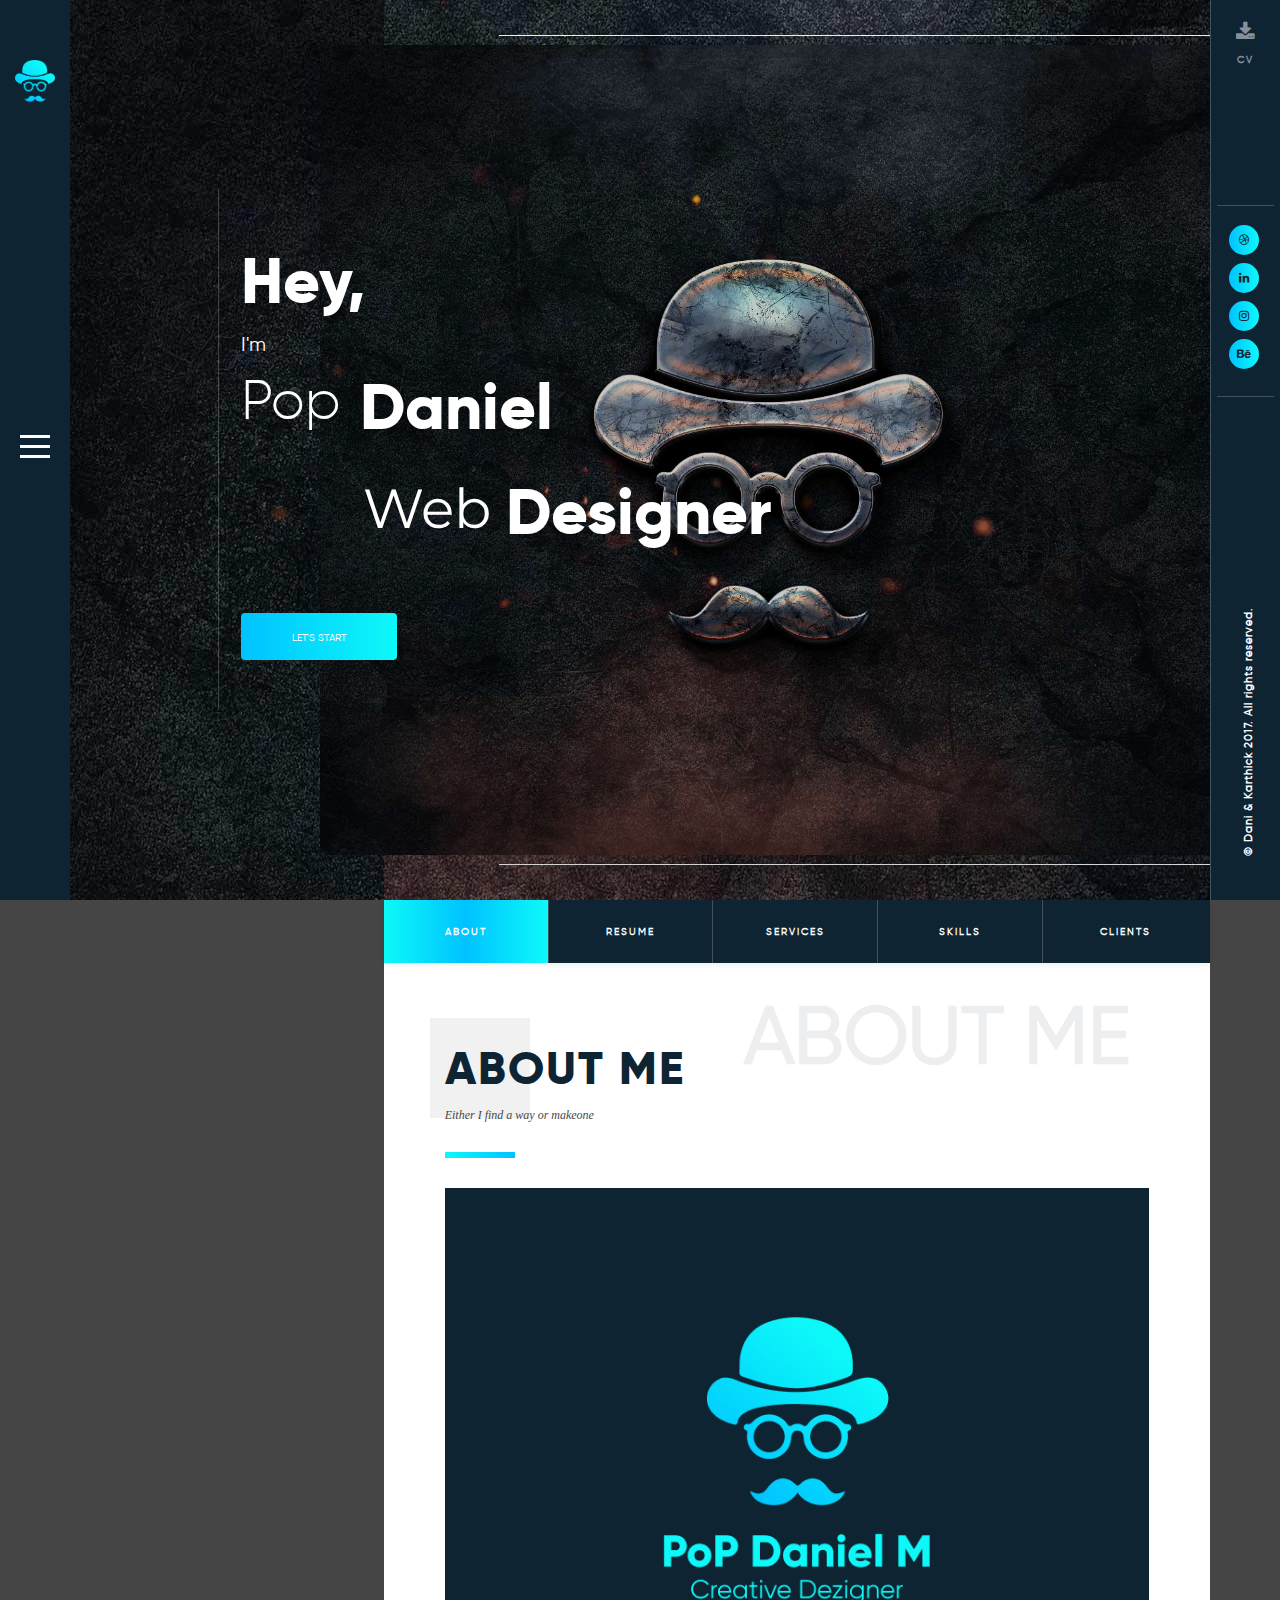
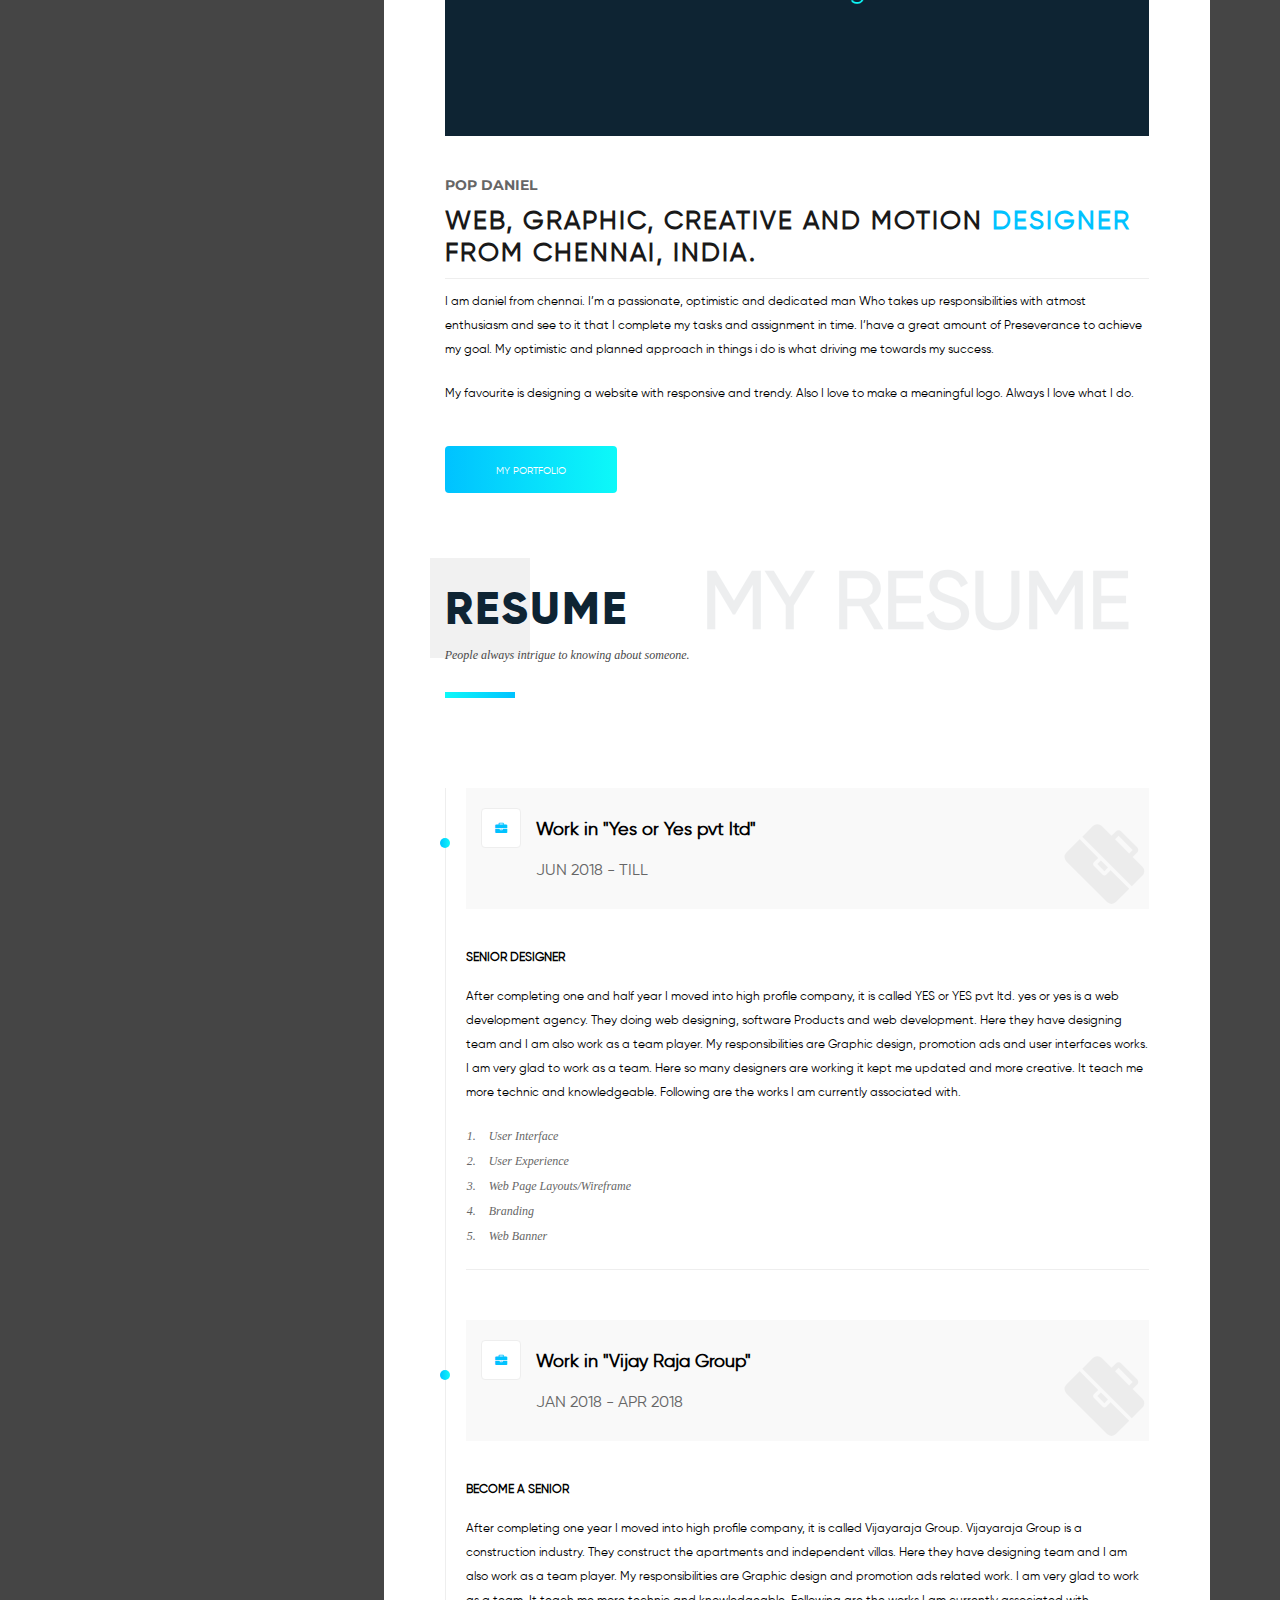
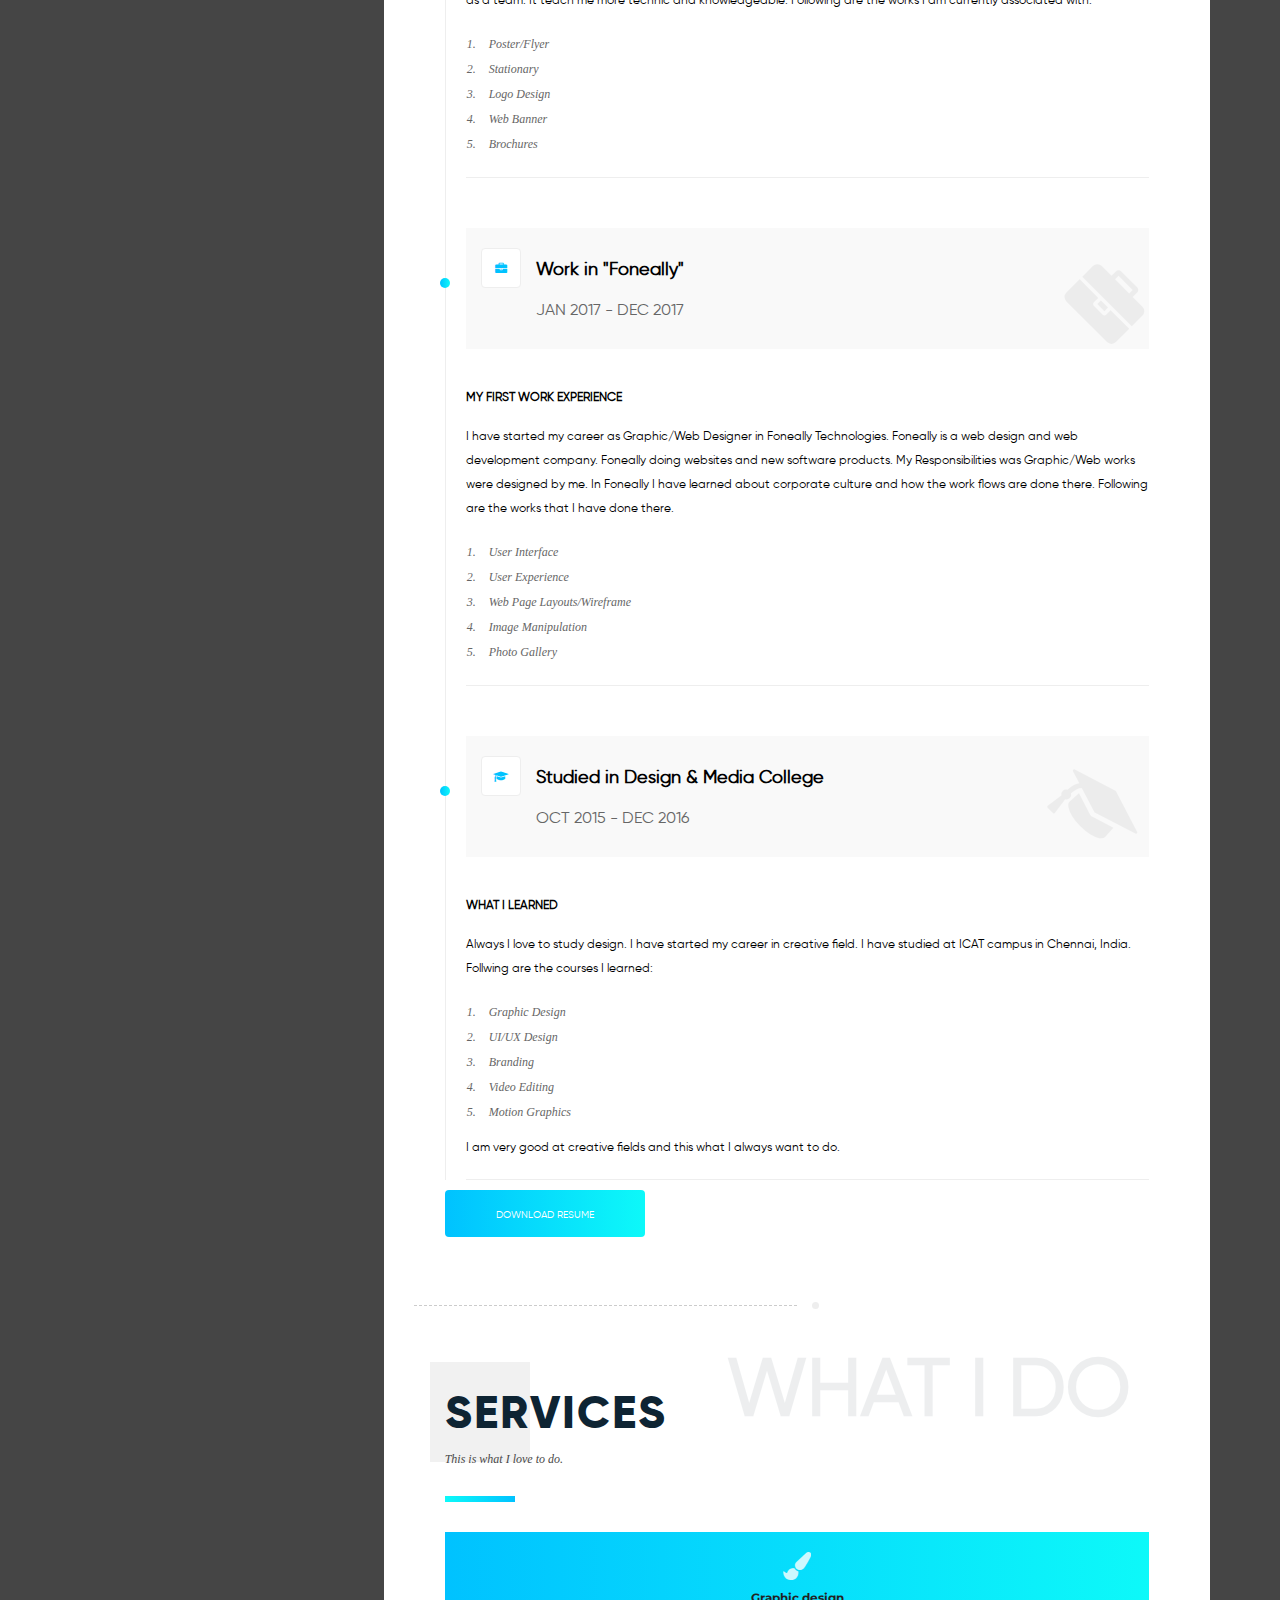
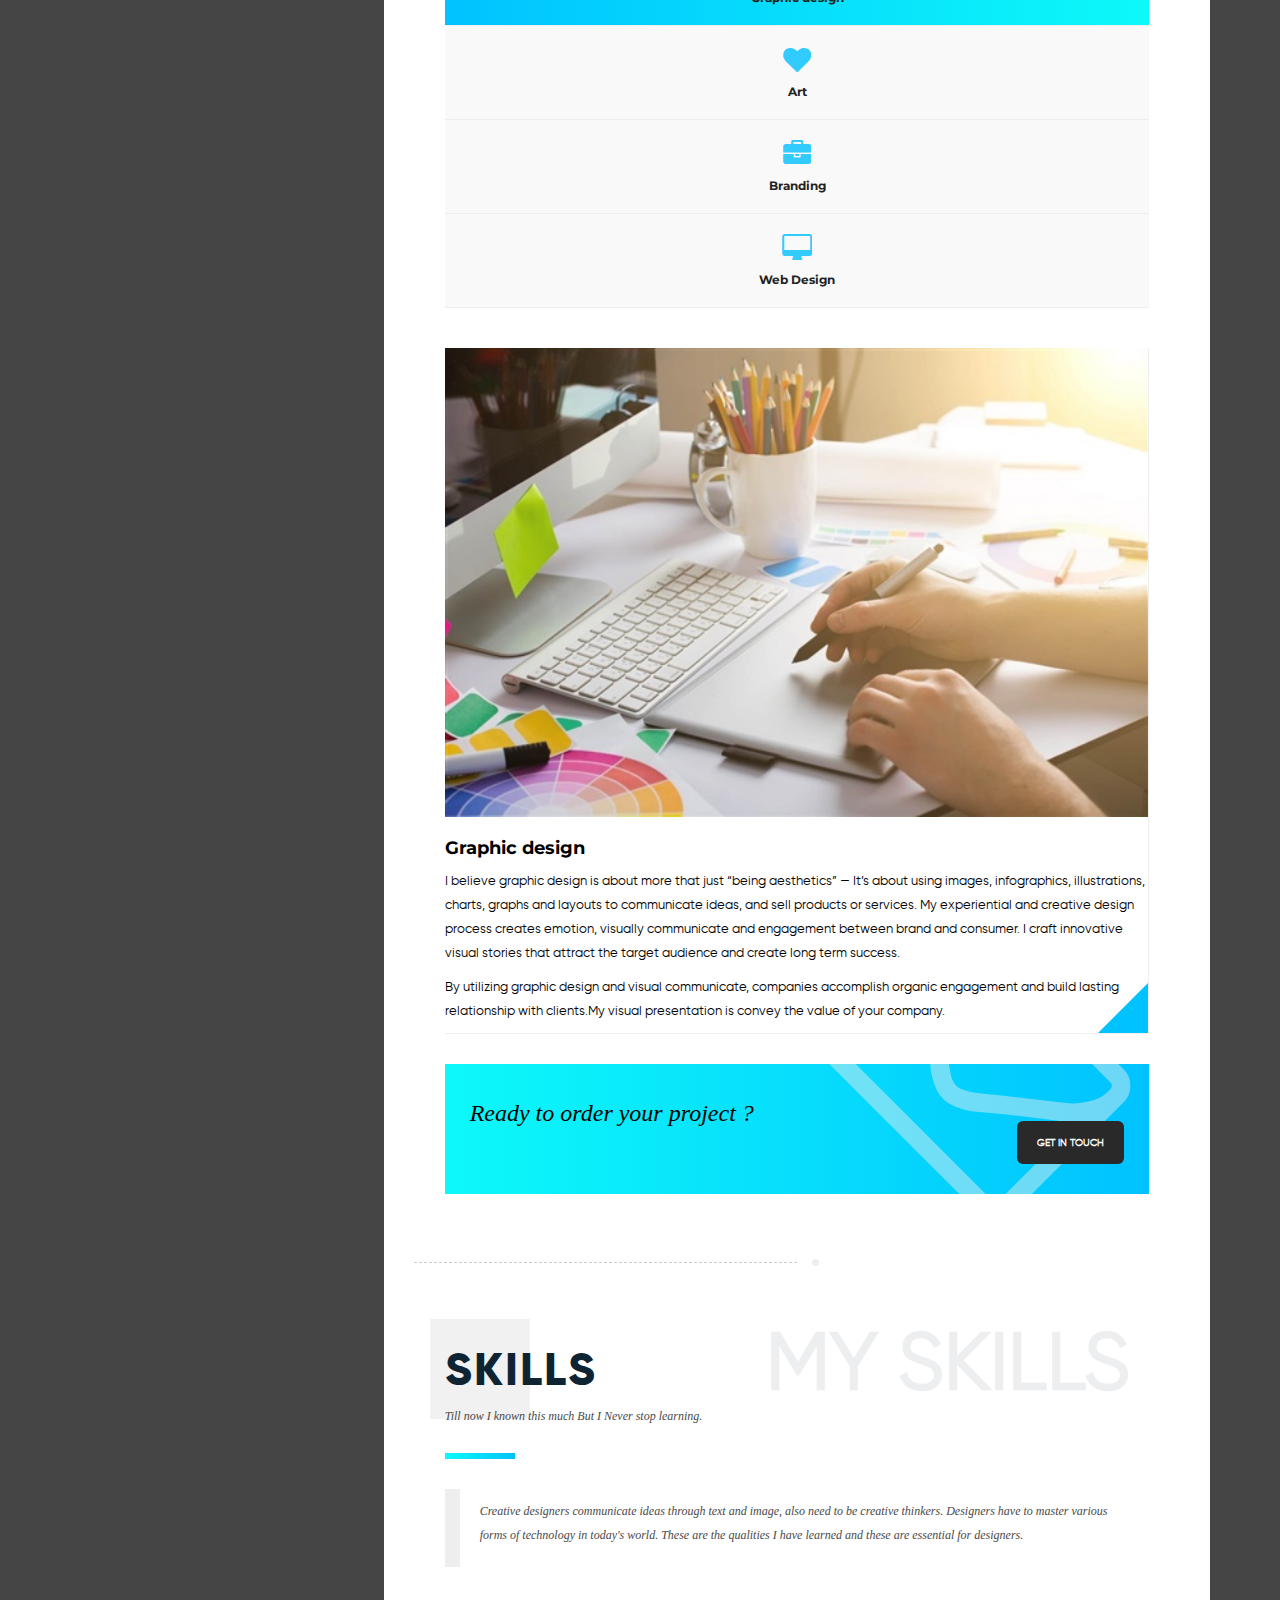
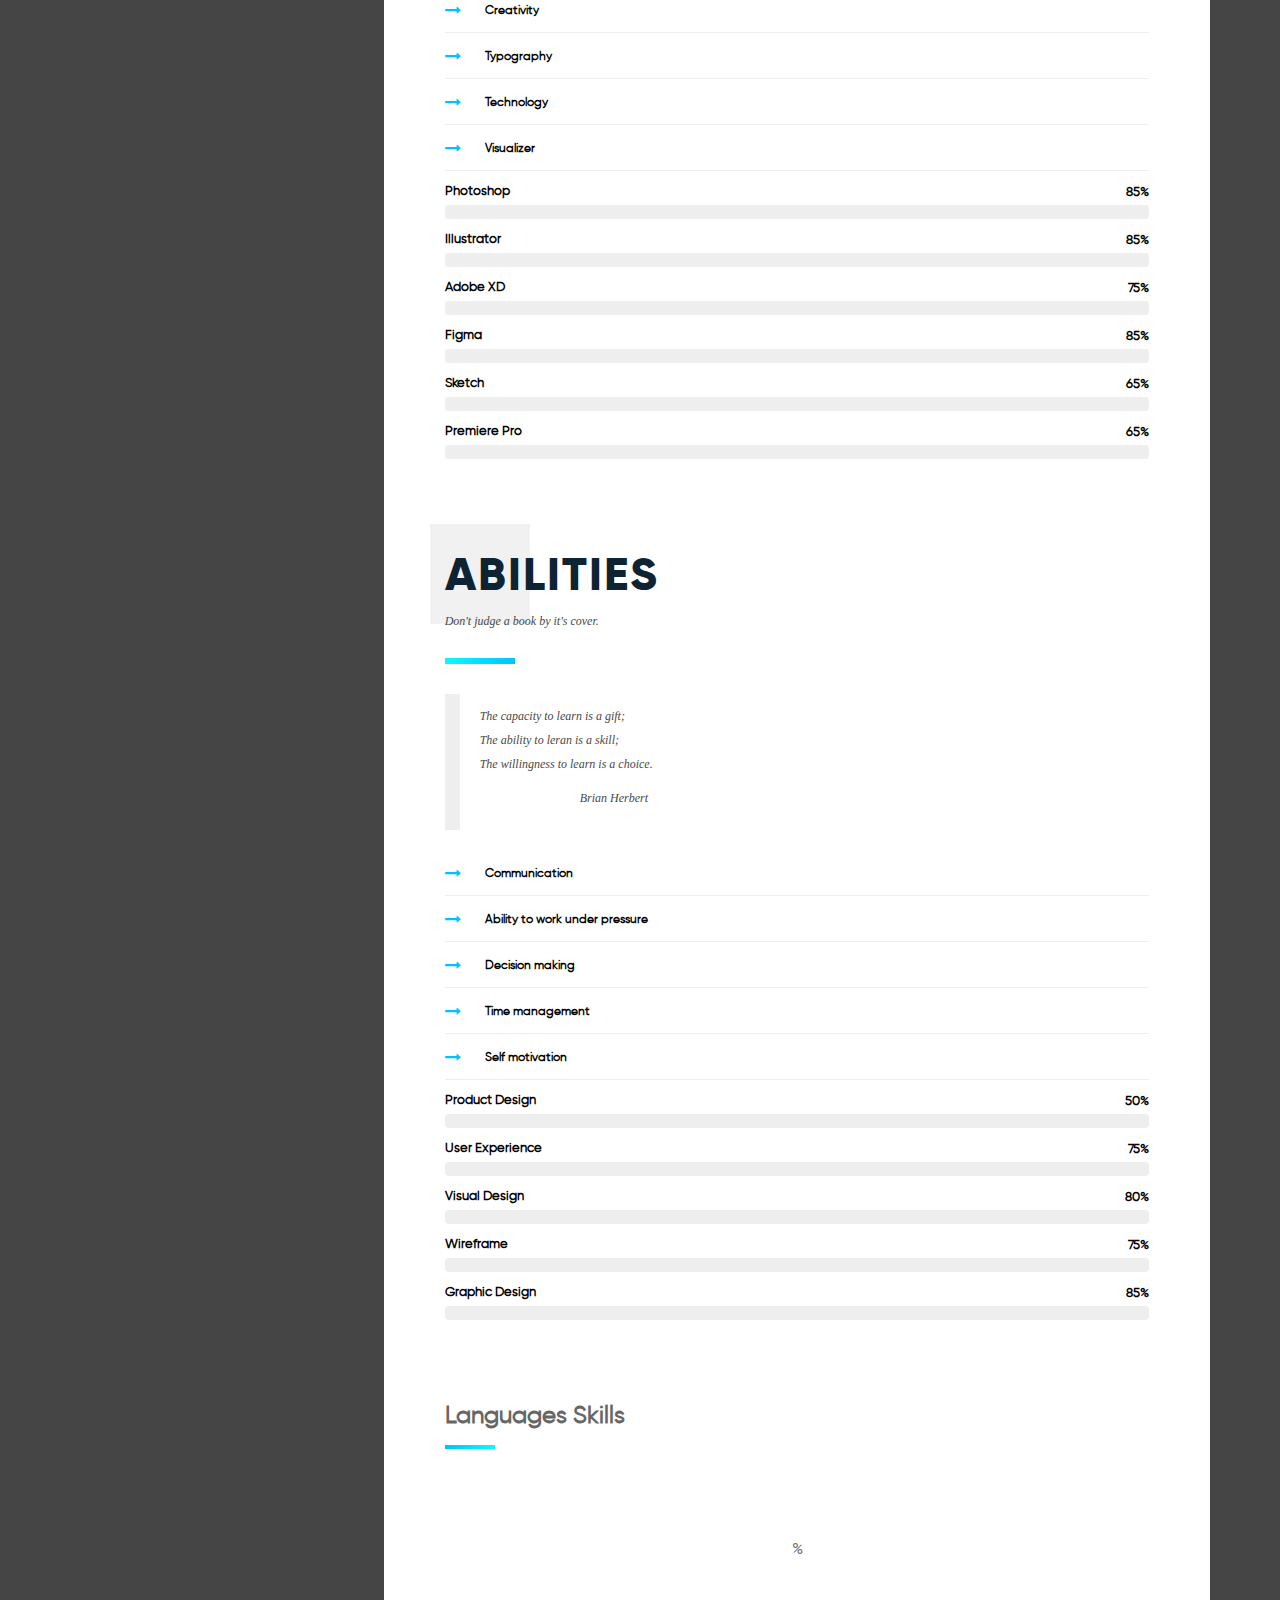
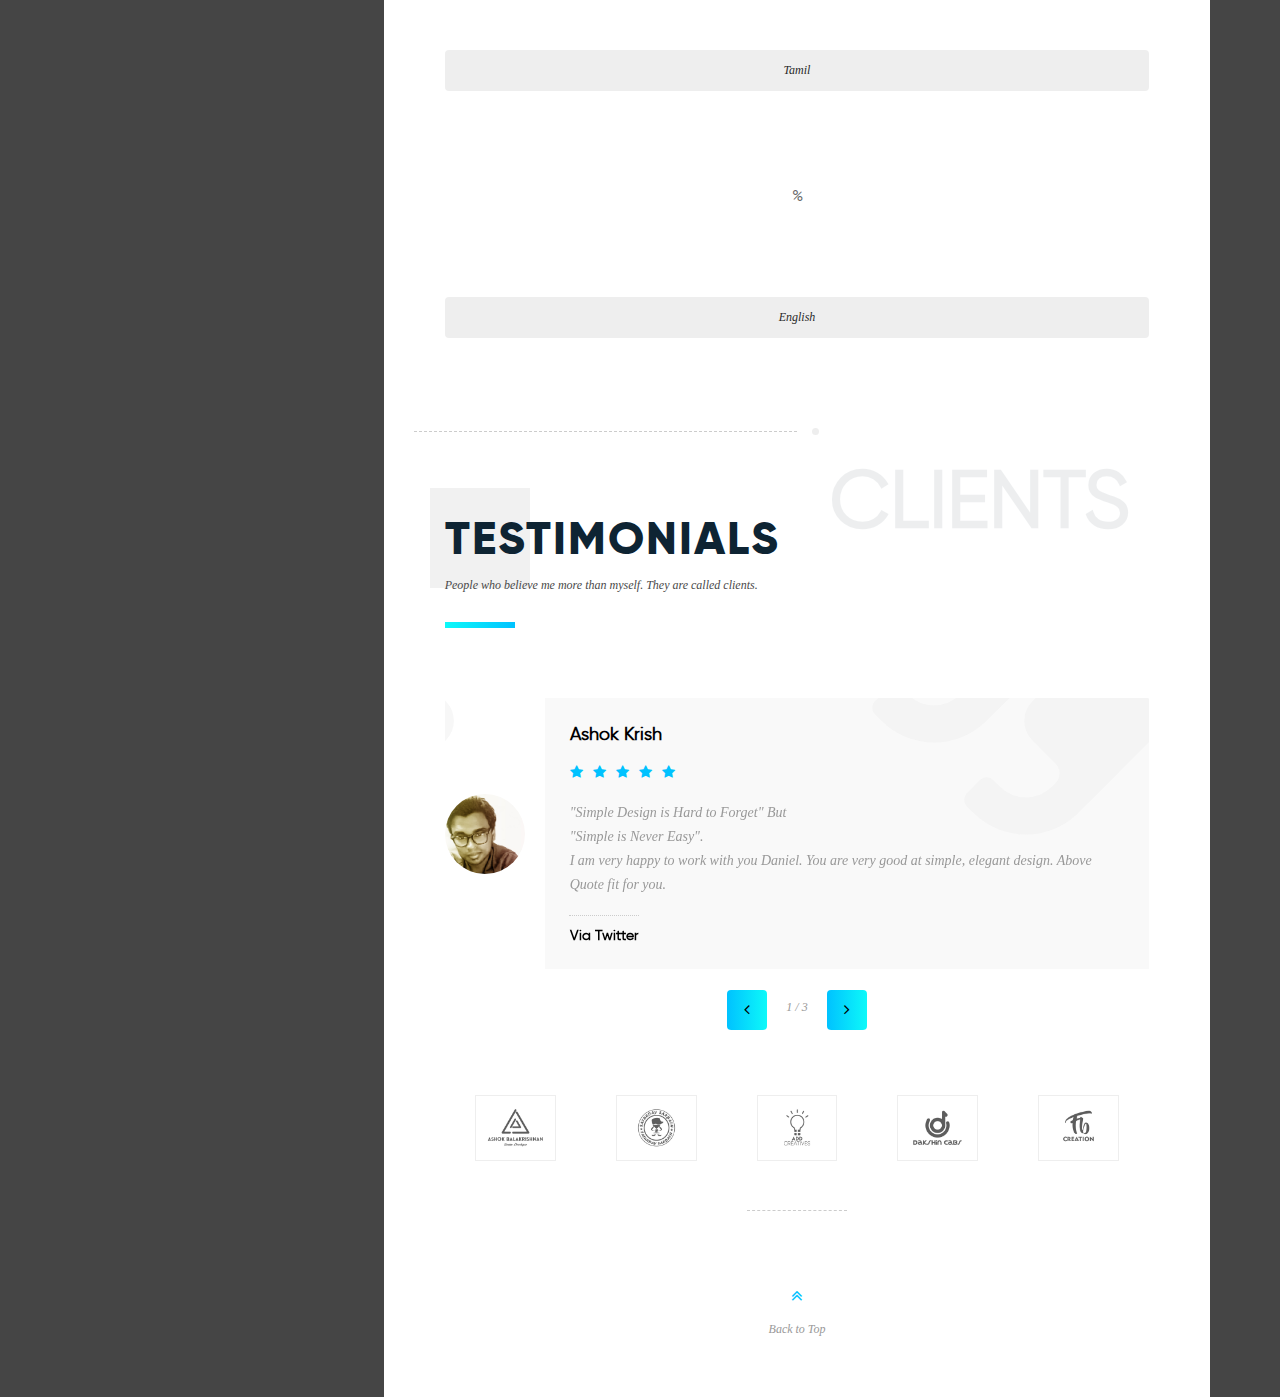
<file: index.html>
<!DOCTYPE HTML>
<html lang="en">
    <head>
        <!--=============== basic  ===============-->
        <meta charset="UTF-8">
        <title>Home</title>
        <meta name="viewport" content="width=device-width, initial-scale=1.0, minimum-scale=1.0, maximum-scale=1.0, user-scalable=no">
        <meta name="robots" content="index, follow"/>
        <meta name="keywords" content=""/>
        <meta name="description" content=""/>
        <!--=============== css  ===============-->	
        <link type="text/css" rel="stylesheet" href="css/reset.css">
        <link type="text/css" rel="stylesheet" href="css/plugins.css">
        <link type="text/css" rel="stylesheet" href="css/style.css">
        <link type="text/css" rel="stylesheet" href="css/color.css">
        <link type="text/css" rel="stylesheet" href="css/yourstyle.css">
        <!--=============== favicons ===============-->
        <link rel="shortcut icon" href="images/favicon.ico">
       

    </head>
    <body>
        <!--================= loader ================-->
        <div class="loader-holder">
            <div class="loader-inner loader-vis">
                <div class="loader"></div>
            </div>
        </div>
        <!--================= loader end ================-->
        <!--================= main start ================-->
        <div id="main">
            <!--================= Header ================-->
            <header class="main-header">
                <a href="index.html" class="logo-holder"><img src="images/logo.png" alt=""></a>
                <!-- info-button -->
                <div class="nav-button" id="open-button">
                    <span class="menu-global menu-top"></span>
                    <span class="menu-global menu-middle"></span>
                    <span class="menu-global menu-bottom"></span>
                </div>
                <!-- info-button end-->
                <!-- <div class="show-share isShare"><img src="images/share.png" alt=""></div> -->
            </header>
            <!-- End header -->
            <!--================= menu ================-->
            <div class="menu-wrap">

                <
                <div class="menu-inner">
                    <!-- menu logo-->
                    <a href="index.html" class="menu-logo">
                        <img src="images/logo.png" alt="">
                    </a>
                    <!-- menu logo end -->
                    <div class="hid-men-wrap   alt">
                        <div id="hid-men">
                            <ul class="menu">
                                <li>
                                    <a href="index.html">Home</a>
                                </li>
                                <li>
                                    <a href="portfolio.html">Portfolio</a>
                                    
                                </li>
                                <li><a href="contact.html">Contact</a></li>
                            </ul>
                        </div>
                    </div>
                </div>



                <div class="morph-shape" id="morph-shape" data-morph-open="M-7.312,0H15c0,0,66,113.339,66,399.5C81,664.006,15,800,15,800H-7.312V0z;M-7.312,0H100c0,0,0,113.839,0,400c0,264.506,0,400,0,400H-7.312V0z">
                    <svg xmlns="http://www.w3.org/2000/svg" width="100%" height="100%" viewBox="0 0 100 800" preserveAspectRatio="none">
                        <path d="M-7.312,0H0c0,0,0,113.839,0,400c0,264.506,0,400,0,400h-7.312V0z"/>
                    </svg>
                </div>
            </div>
            <!--menu end-->
            <!-- Hero section   -->
            <div class="hero-wrap fl-wrap full-height">
                <div class="impulse-wrap">
                    <div class="mm-par-wrap">
                        <div class=" mm-parallax">
                            <div class="overlay"></div>
                            <div class="bg" data-bg="images/bg/10.jpg"></div>
                            <!-- <div id="over_bg" class="over_bg"><img src="images/logo.png">/</div> -->

                        </div>
                    </div>
                </div>
                <div class="hero-wrap-item single-title-wrap left-her alt">
                    <div class="fl-wrap section-entry">
                        <h2>Hey,</h2>
                        <h3>I'm</h3>
                        <div class="home_txt"><span class="h_thick">Pop </span> <span class="h_thin">Daniel</span></div>
                        <h3></h3>
                         <div class="h_content">
                            <div class="h_head h_grp"><div class="h_animate">Web</div></div>
                            <div class="h_head h_grp"><div class="h_animate">Graphic</div></div>
                            <div class="h_head h_grp"><div class="h_animate">Creative</div></div>
                            <div class="h_head h_grp"><div class="h_animate">Motion</div></div>
                            <div class="h_thin">Designer</div>
                        </div>
                       

                        <a href="#sec2" class="btn hide-icon custom-scroll-link"  ><i class="fa fa-flag-checkered"></i><span>Let's start</span></a>  
                    </div>
                </div>
            </div>
            <!-- Hero section   end -->
            <!-- fixed column  -->
            <div class="fixed-column">
                <div class="column-image fl-wrap full-height">
                    <div class="bg bg-scroll" ></div>
                    <div class="overlay"></div>
                </div>
                <div class="bg-title alt"><span></span></div>
                <div class="progress-bar-wrap">
                    <div class="progress-bar"></div>
                </div>
            </div>
            <!-- fixed column  end -->
            <!-- column-wrap  -->
            <div class="column-wrap scroll-content">
                <!--=============== content ===============-->	
                <!-- scroll page navigation -->
                <div class="scroll-nav-holder fl-wrap">
                    <nav class="scroll-nav fl-wrap">
                        <ul>
                            <li><a class="scroll-link fbgs" href="#sec2" data-bgscr="images/bg/long/1.jpg" data-bgtex="about"><span>About</span></a></li>
                            <li><a class="scroll-link" href="#sec4" data-bgscr="images/bg/long/texturize-man.jpg" data-bgtex="resume"><span>Resume</span></a></li>
                            <li><a class="scroll-link" href="#sec5" data-bgscr="images/bg/long/burn-girl.jpg" data-bgtex="services"><span>Services</span></a></li>
                            <li><a class="scroll-link" href="#sec6" data-bgscr="images/bg/long/color---ful.jpg" data-bgtex="skills"><span>Skills</span></a></li>
                            <li><a class="scroll-link" href="#sec7" data-bgscr="images/bg/long/torn-paper-man.jpg" data-bgtex="clients"><span>Clients</span></a></li>
                        </ul>
                    </nav>
                </div>
                <!-- scroll page navigation end --> 
                <!-- content   -->               
                <div class="content">
                    <!-- section-->
                    <section  id="sec2" data-scrollax-parent="true" class="scroll-con-sec   small-pad-sec">
                        <div class="container">
                            <div class="section-title">
                                <h2>About me</h2>
                                <p>Either I find a way or makeone</p>
                                <div class="clearfix"></div>
                                <span class="bold-separator"></span>
                            </div>
                            <div class="fl-wrap abt-wrap">
                                <div class="row">
                                    <div class="col-md-6">
                                        <!-- <div class="box-item vis-det fl-wrap"> -->
                                        <div class="box-item  fl-wrap">
                                          <!--   <img src="images/1.jpg" class="respimg_logo" alt="">
                                            <a data-src="images/1.jpg" class="image-popup"><i class="fa fa-search"></i></a> -->
                                            <img src="images/1.png" class="respimg_logo" alt="">
                                            <!-- <a data-src="images/1.png" class="image-popup"><i class="fa fa-search"></i></a> -->
                                        </div>
                                    </div>
                                    <div class="col-md-6">
                                        <h4 class="text-subtitle">Pop Daniel</h4>
                                        <h3 class="text-title">Web, Graphic, Creative and Motion <span>Designer</span> From Chennai, INDIA.</h3>
                                        <p>I am daniel from chennai. I’m a passionate, optimistic and dedicated man Who takes up responsibilities with atmost enthusiasm and see to it that I complete my tasks and assignment in time. I’have a great amount of  Preseverance to achieve my goal. My optimistic and planned approach in things i do is what driving me towards my success.
                                        </p>
                                        <p style="padding-top: 10px">My favourite is designing a website with responsive and trendy. Also I love to make a meaningful logo. Always I love what I do.</p>
                                        <a href="portfolio.html" class="btn hide-icon"  style="margin-top: 31px">
                                            <i class="fa fa-eye"></i>
                                            <span>My Portfolio</span>
                                        </a>                          
                                    </div>
                                </div>
                            </div>
                        </div>
                        <div class="parallax-title right-pos" data-scrollax="properties: { translateY: '-350px' }">About Me</div>
                    </section>
                    <!-- section end -->
                   
                    <!-- section end -->                 
                    <!--=============== section resume  ===============-->	
                    <section data-scrollax-parent="true"  id="sec4" class="scroll-con-sec dec-sec">
                        <div class="container">
                            <div class="section-title">
                                <h2>Resume</h2>
                                <p>People always intrigue to knowing about someone.</p>
                                <div class="clearfix"></div>
                                <span class="bold-separator"></span>
                            </div>
                            <div class="custom-inner-holder">

                                 <!-- 1 --> 
                                <div class="custom-inner">
                                    <div class="row">
                                        <div class="col-md-4">
                                            <div class="resum-header workres">
                                                <i class="fa fa-briefcase"></i>
                                                <h3> Work in "Yes or Yes pvt ltd"</h3>
                                                <span>Jun 2018 - Till</span>
                                            </div>
                                        </div>
                                        <div class="col-md-8">
                                            <h4>SENIOR DESIGNER</h4>
                                            <p>
                                                After completing one and half year I moved into high profile company, 
                                                it is called YES or YES pvt ltd. yes or yes  is a web development agency. 
                                                They doing web designing, software Products and web development. Here they have designing team 
                                                and I am also work as a team player. My responsibilities are Graphic design, 
                                                promotion ads and user interfaces  works. I am very glad to work as a team. 
                                                Here so many designers are working it kept me updated and more creative.
                                                It teach me more technic and knowledgeable. 
                                                Following are the works I am currently associated with.
                                            </p>
                                            <ul>
                                                <li>User Interface</li>
                                                <li>User Experience</li>
                                                <li>Web Page Layouts/Wireframe</li>
                                                <li>Branding</li>
                                                <li>Web Banner</li>

                                            </ul>
                                            <span class="custom-inner-dec"></span>
                                        </div>
                                    </div>
                                </div>
                                <!-- 1 -->


                                
                                <!-- 2 -->	
                                <div class="custom-inner">
                                    <div class="row">
                                        <div class="col-md-4">
                                            <div class="resum-header workres">
                                                <i class="fa fa-briefcase"></i>
                                                <h3> Work in "Vijay Raja Group"</h3>
                                                <span>Jan 2018 - Apr 2018</span>
                                            </div>
                                        </div>
                                        <div class="col-md-8">
                                            <h4>BECOME A SENIOR</h4>
                                            <p>After completing one year I moved into high profile company, it is called Vijayaraja Group. Vijayaraja Group is a construction industry. They construct the apartments and independent villas. Here they have designing team and I am also work as a team player. My responsibilities are Graphic design and promotion ads related work. I am very glad to work as a team. It teach me more technic and knowledgeable. Following are the works I am currently associated with.</p>
                                            <ul>
                                                <li>Poster/Flyer</li>
                                                <li>Stationary</li>
                                                <li>Logo Design</li>
                                                <li>Web Banner</li>
                                                <li>Brochures</li>

                                            </ul>
                                            <span class="custom-inner-dec"></span>
                                        </div>
                                    </div>
                                </div>
                                <!-- 2 -->


                                <!-- 3 -->	
                                <div class="custom-inner">
                                    <div class="row">
                                        <div class="col-md-4">
                                            <div class="resum-header educ">
                                                <i class="fa fa-briefcase"></i>
                                                <h3>Work in "Foneally"</h3>
                                                <span>Jan 2017 - Dec 2017</span>
                                            </div>
                                        </div>
                                        <div class="col-md-8">
                                            <h4>MY FIRST WORK EXPERIENCE</h4>
                                            <p>I have started my career as Graphic/Web Designer in Foneally Technologies. Foneally is a web design and web development company. Foneally doing websites and new software products. My Responsibilities was Graphic/Web works were designed by me. In Foneally I have learned about corporate culture and how the work flows are done there. Following are the works that I have done there.</p>
                                            <ul>
                                                <li>User Interface</li>
                                                <li>User Experience</li>
                                                <li>Web Page Layouts/Wireframe</li>
                                                <li>Image Manipulation</li>
                                                <li>Photo Gallery</li>
                                                

                                            </ul>

                                            <span class="custom-inner-dec"></span>
                                        </div>
                                    </div>
                                </div>
                                <!-- 3 end -->


                                <!-- 4 -->	
                                <div class="custom-inner">
                                    <div class="row">
                                        <div class="col-md-4">
                                            <div class="resum-header media">
                                                <i class="fa fa-briefcase1"></i>
                                                <h3>Studied in Design & Media College</h3>
                                                <span>Oct 2015 - Dec 2016</span>
                                            </div>
                                        </div>
                                        <div class="col-md-8">
                                            <h4>WHAT I LEARNED</h4>
                                            <p>Always I love to study design. I have started my career in creative field. I have studied at ICAT campus in Chennai, India.
                                                Follwing are the courses I learned:</p>
                                            <ul>
                                                <li>Graphic Design</li>
                                                <li>UI/UX Design</li>
                                                <li>Branding</li>
                                                <li>Video Editing</li>
                                                <li>Motion Graphics</li>
                                            </ul>
                                            <p> I am very good at creative fields and this what I always want to do.</p>
                                            <span class="custom-inner-dec"></span>      
                                        </div>
                                    </div>
                                </div>
                                <!-- 4 end -->

                            </div>
                            <a href="resume/Resume.pdf" download class="btn hide-icon"><i class="fa fa-file-pdf-o"></i><span>Download Resume</span></a> 
                        </div>
                        <div class="parallax-title right-pos" data-scrollax="properties: { translateY: '-350px' }">My Resume</div>
                    </section>
                    <!-- section end -->
                    <!-- section-->
                    <section   id="sec5" data-scrollax-parent="true" class="scroll-con-sec dec-sec">
                        <div class="sec-dec right-rot"></div>
                        <div class="container">
                            <div class="section-title">
                                <h2>Services</h2>
                                <p>This is what I love to do.</p>
                                <div class="clearfix"></div>
                                <span class="bold-separator"></span>
                            </div>
                            <div class="fl-wrap serv-wrap">
                                <div class="row">
                                    <div class="col-md-3">
                                        <ul class="tabs sl-tabs">
                                            <li class="tab-link current" data-tab="tab-2">
                                                <div class="tb-item">
                                                    <i class="fa fa-picture-o"></i>
                                                    <h3>Graphic design</h3>
                                                </div>
                                            </li>
                                             <li class="tab-link" data-tab="tab-3">
                                                <div class="tb-item">
                                                    <i class="fa fa-scissors"></i>
                                                    <h3>Art</h3>
                                                </div>
                                            </li>

                                            <li class="tab-link" data-tab="tab-4">
                                                <div class="tb-item">
                                                    <i class="fa fa-anchor"></i>
                                                    <h3>Branding</h3>
                                                </div>
                                            </li>

                                            <li class="tab-link" data-tab="tab-1">
                                                <div class="tb-item">
                                                    <i class="fa fa-desktop"></i>
                                                    <h3>Web Design</h3>
                                                </div>
                                            </li>
                                            
                                           
                                            
                                        </ul>
                                    </div>
                                    <div class="col-md-9">
                                        <!-- tab1 -->
                                        <div id="tab-1" class="tab-content pd_remove">
                                            <div class="row">
                                                <div class="col-md-12">
                                                    <div class="box-item vis-det fl-wrap">
                                                        <img src="images/services/4.jpg" class="respimg" alt="">
                                                        <a data-src="images/services/4.jpg" class="image-popup"><i class="fa fa-search"></i></a>
                                                    </div>
                                                </div>
                                                <!-- <div class="col-md-5">
                                                    <ul class="dec-list">
                                                        <li> Develop / User inerface</li>
                                                        <li> Photography / Flayers </li>
                                                        <li> Analysis  / Research</li>
                                                    </ul>
                                                    <span class="price">390-1250 $</span>
                                                </div> -->
                                            </div>
                                            <h3>Web Design</h3>
                                            <p>Web platform choice, design and development is a collaboration between designer and developer, with strategic focus on content visibility, conversion and the client’s vision.
                                            Mobile optimized websites are clearly now an internet standard. For an audience on-the-go, design must be intuitive, easily accessible, and minimalist, with engaging micro-interactions for best results. Website must be responsive and I started design do from mobile to desktop. It's the only way to look aesthetics and responsive content visibility.
                                            designers and developers are equipped with insights from content to analytics, our iterative web design process is driven by both skill and expertise. 
                                            </p>
                                            <p>Web usability is a broad topic. In a nutshell, we’re talking about giving the user exactly what they want without making them work for it. Exceeding those rudimentary needs for content by presenting a beautiful web design on top of that is the ultimate goal. However, it is of primary importance that the design serves its function by delivering content to the user in a sensible way.</p>
                                        </div>
                                        <!-- tab1 end -->
                                        <!-- tab2 -->
                                        <div id="tab-2" class="tab-content current pd_remove">
                                            <div class="row">
                                                <div class="col-md-12">
                                                    <div class="box-item vis-det fl-wrap">
                                                        <img src="images/services/2.jpg" class="respimg" alt="">
                                                        <a data-src="images/services/2.jpg" class="image-popup"><i class="fa fa-search"></i></a>
                                                    </div>
                                                </div>
                                               <!--  <div class="col-md-5">
                                                    <ul class="dec-list">
                                                        <li>Research / Develop</li>
                                                        <li> User inerface /  Photography  </li>
                                                        <li> Flayers / Marketing  </li>
                                                    </ul>
                                                    <span class="price">190-250 $</span>
                                                </div> -->
                                            </div>
                                            <h3>Graphic design</h3>
                                            <p>I believe graphic design is about more that just “being aesthetics” — It’s about using images, infographics, illustrations, charts, graphs and layouts to communicate ideas, and sell products or services. My experiential and creative design process creates emotion, visually communicate and engagement between brand and consumer. I craft innovative visual stories that attract the target audience and create long term success.
                                            </p>
                                            <p>By utilizing graphic design and visual communicate, companies accomplish organic engagement and build lasting relationship with clients.My visual presentation is convey the value of your company.</p>
                                        </div>
                                        <!-- tab2 end -->
                                        <!-- tab3-->
                                        <div id="tab-3" class="tab-content pd_remove">
                                            <div class="row">
                                                <div class="col-md-12">
                                                    <div class="box-item vis-det fl-wrap">
                                                        <img src="images/services/3.jpg" class="respimg" alt="">
                                                        <a data-src="images/services/3.jpg" class="image-popup"><i class="fa fa-search"></i></a>
                                                    </div>
                                                </div>
                                               <!--  <div class="col-md-5">
                                                    <ul class="dec-list">
                                                        <li> Flayers / Branding</li>
                                                        <li>  Marketing / Develop  </li>
                                                        <li>User inerface /  Photography </li>
                                                    </ul>
                                                    <span class="price">1190-2250 $</span>
                                                </div> -->
                                            </div>
                                            <h3>Art</h3>
                                            <p>Art is the expression of human creative skill and imagination and also bring life to the human dreams. Art express the client need. I can able to create a clean, crisp, detailed images of your product. It will easily create the attention to your target audience. The art work only able to create the photo curation within a minute. Art work includes logo, typhography, manipulation, illustration, conceptual pictures, character design, banners, posters, flyers, stationaries and brochures.
                                            </p>
                                            <p>Art is more powerful than a word. Because consumer can easily understand the brand when they are looking visually. Art is the only way to remind your brand identity in the consumer mind. </p>
                                        </div>
                                        <!-- tab3 end -->
                                        <!-- tab3-->
                                        <div id="tab-4" class="tab-content pd_remove">
                                            <div class="row">
                                                <div class="col-md-12">
                                                    <div class="box-item vis-det fl-wrap">
                                                        <img src="images/services/1.jpg" class="respimg" alt="">
                                                        <a data-src="images/services/1.jpg" class="image-popup"><i class="fa fa-search"></i></a>
                                                    </div>
                                                </div>
                                                <!-- <div class="col-md-5">
                                                    <ul class="dec-list">
                                                        <li> Develop / Marketing</li>
                                                        <li>  User inerface /  Photography  </li>
                                                        <li> Flayers  / Research</li>
                                                    </ul>
                                                    <span class="price">100-3250 $</span>
                                                </div> -->
                                            </div>
                                            <h3>Branding</h3>
                                            <p>I help you to  identify and communicate your brand’s uniqueness, differentiation and value. Maintaining brand consistency and integrity is one of the most common challenges brand managers and marketing departments face. Consistency is the ability to maintain a particular standard; in branding, it is about making elements uniform. It is not repetition, but rather creating patterns. Branding work flows must be Identity Design, Brand Refresh Brand Strategy, Visual Branding, Market Research, Brand Architecture, Branding Elements Design, and then finally Naming. 
                                            </p>
                                            <p>Branding main focus must be  Storytelling. Visual storytelling goes beyond design, it creates intrigue,  emotions, invites engagement and change the audience into consumer. I create solutions for visual and narrative identity that speak to their audience by articulating aesthetics in tone, style, and philosophy.</p>
                                        </div>
                                        <!-- tab3 end -->                                                
                                    </div>
                                </div>
                            </div>
                        </div>
                        <div class="clearfix"></div>
                        <div class="container">
                            <div class="order-wrap fl-wrap color-bg">
                                <div class="row">
                                    <div class="col-md-8">
                                        <h4>Ready to order your project ?</h4>
                                    </div>
                                    <div class="col-md-4">
                                        <a href="contact.html" class="ord-link">Get In Touch</a>
                                    </div>
                                </div>
                            </div>
                        </div>
                        <div class="parallax-title right-pos" data-scrollax="properties: { translateY: '-350px' }">What i do</div>
                    </section>
                    <!-- section end -->                       
                    <!-- section-->
                    <section  id="sec6" data-scrollax-parent="true" class="scroll-con-sec  dec-sec">
                        <div class="container">
                            <div class="section-title">
                                <h2>Skills</h2>
                                <p>Till now I known this much But I Never stop learning.</p>
                                <div class="clearfix"></div>
                                <span class="bold-separator"></span>
                            </div>
                            <div class="skills-wrap">
                                <div class="row">
                                    <div class="col-md-6">
                                        <blockquote>
                                            <p> Creative designers communicate ideas through text and image, also need to be creative thinkers. Designers have to master various forms of technology in today's world. These are the qualities I have learned and these are essential for designers.   </p>
                                        </blockquote>
                                        <ul class="dec-list">
                                            <li>Creativity</li>
                                            <li>Typography</li>
                                            <li>Technology</li>
                                            <li>Visualizer</li>
                                        </ul>
                                    </div>
                                    <div class="col-md-6">
                                        <div class="fl-wrap">
                                            <div class="skillbar-box animaper">
                                                <!-- skill 1-->
                                                <div class="custom-skillbar-title"><span>Photoshop</span></div>
                                                <div class="skill-bar-percent">85%</div>
                                                <div class="skillbar-bg" data-percent="85%">
                                                    <div class="custom-skillbar"></div>
                                                </div>
                                                <!-- skill 2-->
                                                <div class="custom-skillbar-title"><span>Illustrator</span></div>
                                                <div class="skill-bar-percent">85%</div>
                                                <div class="skillbar-bg" data-percent="85%">
                                                    <div class="custom-skillbar"></div>
                                                </div>
                                                <!-- skill 3-->
                                                <div class="custom-skillbar-title"><span>Adobe XD</span></div>
                                                <div class="skill-bar-percent">75%</div>
                                                <div class="skillbar-bg" data-percent="75%">
                                                    <div class="custom-skillbar"></div>
                                                </div>
                                                <!-- skill 4-->
                                                <div class="custom-skillbar-title"><span>Figma</span></div>
                                                <div class="skill-bar-percent">85%</div>
                                                <div class="skillbar-bg" data-percent="85%">
                                                    <div class="custom-skillbar"></div>
                                                </div>

                                                <!-- skill 5-->
                                                <div class="custom-skillbar-title"><span>Sketch</span></div>
                                                <div class="skill-bar-percent">65%</div>
                                                <div class="skillbar-bg" data-percent="65%">
                                                    <div class="custom-skillbar"></div>
                                                </div>

                                                <!-- skill 6-->
                                                <div class="custom-skillbar-title"><span>Premiere Pro</span></div>
                                                <div class="skill-bar-percent">65%</div>
                                                <div class="skillbar-bg" data-percent="65%">
                                                    <div class="custom-skillbar"></div>
                                                </div>
                                            </div>
                                        </div>
                                    </div>
                                </div>
                                <br/><br/>
                                <div class="section-title">
                                <h2>Abilities</h2>
                                <p>Don't judge a book by it's cover.</p>
                                <div class="clearfix"></div>
                                <span class="bold-separator"></span>
                                </div>

                                <div class="row">
                                    <div class="col-md-6">
                                        <blockquote>
                                            <p> 
                                                The capacity to learn is a gift;</br>
                                                The ability to leran is a skill;</br>
                                                The willingness to learn is a choice.

                                            </p>
                                            <p style="margin-left:100px;">Brian Herbert</p>
                                        </blockquote>
                                        <ul class="dec-list">
                                            <li>Communication</li>
                                            <li>Ability to work under pressure</li>
                                            <li>Decision making</li>
                                            <li>Time management</li>
                                            <li>Self motivation</li>
                                        </ul>
                                    </div>
                                    <div class="col-md-6">
                                        <div class="fl-wrap">
                                            <div class="skillbar-box animaper">
                                                <!-- skill 1-->
                                                <div class="custom-skillbar-title"><span>Product Design</span></div>
                                                <div class="skill-bar-percent">50%</div>
                                                <div class="skillbar-bg" data-percent="50%">
                                                    <div class="custom-skillbar"></div>
                                                </div>
                                                <!-- skill 2-->
                                                <div class="custom-skillbar-title"><span>User Experience</span></div>
                                                <div class="skill-bar-percent">75%</div>
                                                <div class="skillbar-bg" data-percent="75%">
                                                    <div class="custom-skillbar"></div>
                                                </div>
                                                <!-- skill 3-->
                                                <div class="custom-skillbar-title"><span>Visual Design</span></div>
                                                <div class="skill-bar-percent">80%</div>
                                                <div class="skillbar-bg" data-percent="80%">
                                                    <div class="custom-skillbar"></div>
                                                </div>
                                                <!-- skill 1-->
                                                <div class="custom-skillbar-title"><span>Wireframe</span></div>
                                                <div class="skill-bar-percent">75%</div>
                                                <div class="skillbar-bg" data-percent="75%">
                                                    <div class="custom-skillbar"></div>
                                                </div>
                                                <!-- skill 1-->
                                                 <div class="custom-skillbar-title"><span>Graphic Design</span></div>
                                                <div class="skill-bar-percent">85%</div>
                                                <div class="skillbar-bg" data-percent="85%">
                                                    <div class="custom-skillbar"></div>
                                                </div>
                                                

                                            </div>
                                        </div>
                                    </div>
                                </div>

                           <br/><br/>

                            <div class="row">
                                <div class="col-md-2">
                                    <h4 class="bold-title">Languages Skills</h4>
                                </div>
                                <div class="col-md-10">
                                    <div class="piechart-holder animaper">
                                        <div class="row">
                                            <!-- 1  -->
                                            <div class="piechart col-md-4" >
                                                <span class="chart" data-percent="95">
                                                <span class="percent"></span>
                                                </span>
                                                <div class="clearfix"></div>
                                                <div class="skills-description">
                                                    <h4>Tamil</h4>
                                                </div>
                                            </div>
                                            <!-- 1 end -->
                                            <!-- 2  -->
                                            <div class="piechart col-md-4">
                                                <span class="chart" data-percent="85">
                                                <span class="percent"></span>
                                                </span>
                                                <div class="clearfix"></div>
                                                <div class="skills-description">
                                                    <h4>English</h4>
                                                </div>
                                            </div>
                                            <!-- 2 end  -->
                                           														
                                        </div>
                                    </div>
                                </div>
                            </div>
                            </div>
                        </div>
                        <div class="parallax-title right-pos" data-scrollax="properties: { translateY: '-350px' }">my skills</div>
                    </section>
                    <!-- section end -->
                    <!-- section  -->     
                    <section  id="sec7" data-scrollax-parent="true" class="scroll-con-sec">
                        <div class="container">
                            <div class="section-title">
                                <h2>Testimonials</h2>
                                <p>People who believe me more than myself. They are called clients.</p>
                                <div class="clearfix"></div>
                                <span class="bold-separator"></span>
                            </div>
                            <div class="testimonials-slider-holder fl-wrap">
                                <div class="testimonials-slider owl-carousel">
                                    <!-- item-->
                                    <div class="item">
                                        <div class="testi-item">
                                            <div class="testi-image">
                                                <img src="images/testim/1.jpg" alt="">
                                            </div>
                                            <div class="testi-text fl-wrap">
                                                <h3>Ashok Krish</h3>
                                                <ul class="star-rating">
                                                    <li><i class="fa fa-star"></i></li>
                                                    <li><i class="fa fa-star"></i></li>
                                                    <li><i class="fa fa-star"></i></li>
                                                    <li><i class="fa fa-star"></i></li>
                                                    <li><i class="fa fa-star"></i></li>
                                                </ul>
                                               <p> "Simple Design is Hard to Forget" But </br>"Simple is Never Easy".</br>
                                                I am very happy to work with you Daniel. You are very good at simple, elegant design. Above Quote fit for you.</p>
                                                <a href="https://twitter.com/ashokbala78" target="_blank" class="testim-link">Via Twitter</a>
                                            </div>
                                        </div>
                                    </div>
                                    <!-- item end-->
                                    <!-- item-->
                                    <div class="item">
                                        <div class="testi-item">
                                            <div class="testi-image">
                                                <img src="images/testim/2.jpg" alt="">
                                            </div>
                                            <div class="testi-text fl-wrap">
                                                <h3>Ramz</h3>
                                                <ul class="star-rating">
                                                    <li><i class="fa fa-star"></i></li>
                                                    <li><i class="fa fa-star"></i></li>
                                                    <li><i class="fa fa-star"></i></li>
                                                    <li><i class="fa fa-star"></i></li>
                                                    <li><i class="fa fa-star"></i></li>
                                                </ul>
                                                <p> "Design is not just what it looks like & feels like.</br>
                                                    Design is how it works"</br>
                                                    You knows the above technic and very happy to work with you. You know where and how the design works.
                                                </p>
                                                <a href="https://www.instagram.com/ramjimdu/" target="_blank" class="testim-link">Via Instagram</a>
                                            </div>
                                        </div>
                                    </div>
                                    <!-- item end-->
                                    <!-- item-->
                                    <div class="item">
                                        <div class="testi-item">
                                            <div class="testi-image">
                                                <img src="images/testim/3.jpg" alt="">
                                            </div>
                                            <div class="testi-text fl-wrap">
                                                <h3>Naveen Andrew</h3>
                                                <ul class="star-rating">
                                                    <li><i class="fa fa-star"></i></li>
                                                    <li><i class="fa fa-star"></i></li>
                                                    <li><i class="fa fa-star"></i></li>
                                                    <li><i class="fa fa-star"></i></li>
                                                    <li><i class="fa fa-star"></i></li>
                                                </ul>
                                                <p> "Design is a funny word. Some People think design means how it looks.</br>But of course, If you dig deeper, it's really how it works."</br>
                                                    You are quite awesome & aesthetics.
                                                 </p>
                                                <a href="https://www.facebook.com/prakasn" target="_blank" class="testim-link">Via Facebook</a>
                                            </div>
                                        </div>
                                    </div>
                                    <!-- item end-->                                                            
                                </div>
                                <div class="customNavigation">
                                    <a class="next-slide transition"><i class="fa fa-angle-right"></i></a>
                                    <a class="prev-slide transition"><i class="fa fa-angle-left"></i></a>
                                </div>
                                <div class="teti-counter"></div>
                            </div>
                            <!-- clients-->
                            <div class="clients-list fl-wrap">
                                <ul>
                                    <li><a><span><img src="images/clients/1.jpg" alt=""></span></a></li>
                                    <li><a><span><img src="images/clients/2.jpg" alt=""></span></a></li>
                                    <li><a><span><img src="images/clients/3.jpg" alt=""></span></a></li>
                                    <li><a><span><img src="images/clients/4.jpg" alt=""></span></a></li>
                                    <li><a><span><img src="images/clients/5.jpg" alt=""></span></a></li>
                                </ul>
                            </div>
                            <!-- clients end -->
                        </div>
                        <!-- parallax-title-->
                        <div class="parallax-title right-pos" data-scrollax="properties: { translateY: '-350px' }">Clients</div>
                        <!-- parallax-title end -->
                    </section>
                    <!-- section  end-->
                    <!--  to top  -->  
                    <div class="small-sec fl-wrap">
                        <div class="to-top-wrap"><a class="to-top" href="#"> <i class="fa fa-angle-double-up"></i> Back to Top</a></div>
                    </div>
                    <!-- to top end--> 
                </div>
                <!-- content end -->
            </div>
            <!-- column-wrap end -->
            <!-- arrow nav -->
            <div class="arrowpagenav"></div>
            <!-- arrow nav end-->
            <!-- footer-->
            <footer class="main-footer">
                <a href="resume/Resume.pdf" download class="mail-link"><i class="fa fa-download" aria-hidden="true"></i><br/><span>CV</span></a>
                <!-- header-social-->
                <div class="footer-social">
                    <ul>
                         <li><a href="https://dribbble.com/Popdaniel" target="_blank"><i class="fa fa-dribbble"></i></a></li>
                        <li><a href="https://www.linkedin.com/in/pop-daniel-m-1642b3115" target="_blank"><i class="fa fa-linkedin"></i></a></li>
                        <li><a href="https://www.instagram.com/willzdani" target="_blank"><i class="fa fa-instagram"></i></a></li>
                        <li><a href="https://www.behance.net/willzdani2111" target="_blank"><i class="fa fa-behance"></i></a></li>

                        <!-- <li><a href="contact.html" target="_blank" ><i class="fa fa-envelope" aria-hidden="true"></i></a></li>
 -->
                    </ul>
                </div>
                <!-- header-social end-->           
                <div class="copyright">&#169; Dani & Karthick 2017.  All rights reserved.</div>
            </footer>
            <!-- Karthikeyan Rajasekar 27-01-1988 -->
            <!-- footer end -->
            <!-- Share container  -->
            <!-- <div class="share-container  isShare"  data-share="['facebook','pinterest','googleplus','twitter','linkedin']"></div> -->
            <!-- Share container  end-->
        </div>
        <!-- Main end -->
        <!--=============== scripts  ===============-->
        <script type="text/javascript" src="js/jquery.min.js"></script>
        <script type="text/javascript" src="js/plugins.js"></script>
        <script type="text/javascript" src="js/scripts.js"></script>

        <script type="text/javascript">
  var slideIndex = 1;
  showSlides(slideIndex);
 
  function plusSlides(n) {
    showSlides(slideIndex += n);
  }
  function currentSlide(n) {
    showSlides(slideIndex = n);
  }
  function showSlides(n) {
    var i;
    var slides = document.getElementsByClassName("h_head");
    if (n > slides.length) {slideIndex = 1}    
    if (n < 1) {slideIndex = slides.length}
    for (i = 0; i < slides.length; i++) {
      slides[i].style.display = "none";  
    }
    slides[slideIndex-1].style.display = "block";  
  }
 
 
  // automatic slideshow
  var myIndex = 0;
  carousel();
  var myVar;
  function carousel() {
    var i;
    var x = document.getElementsByClassName("h_head");
    for (i = 0; i < x.length; i++) {
       x[i].style.display = "none"; 
    }
    myIndex++;
    if (myIndex > x.length) {myIndex = 1}    
    x[myIndex-1].style.display = "block";  
    myVar = setTimeout(carousel, 4000); // Change image every 2 seconds
  }

</script>


    </body>
</html>
</file>
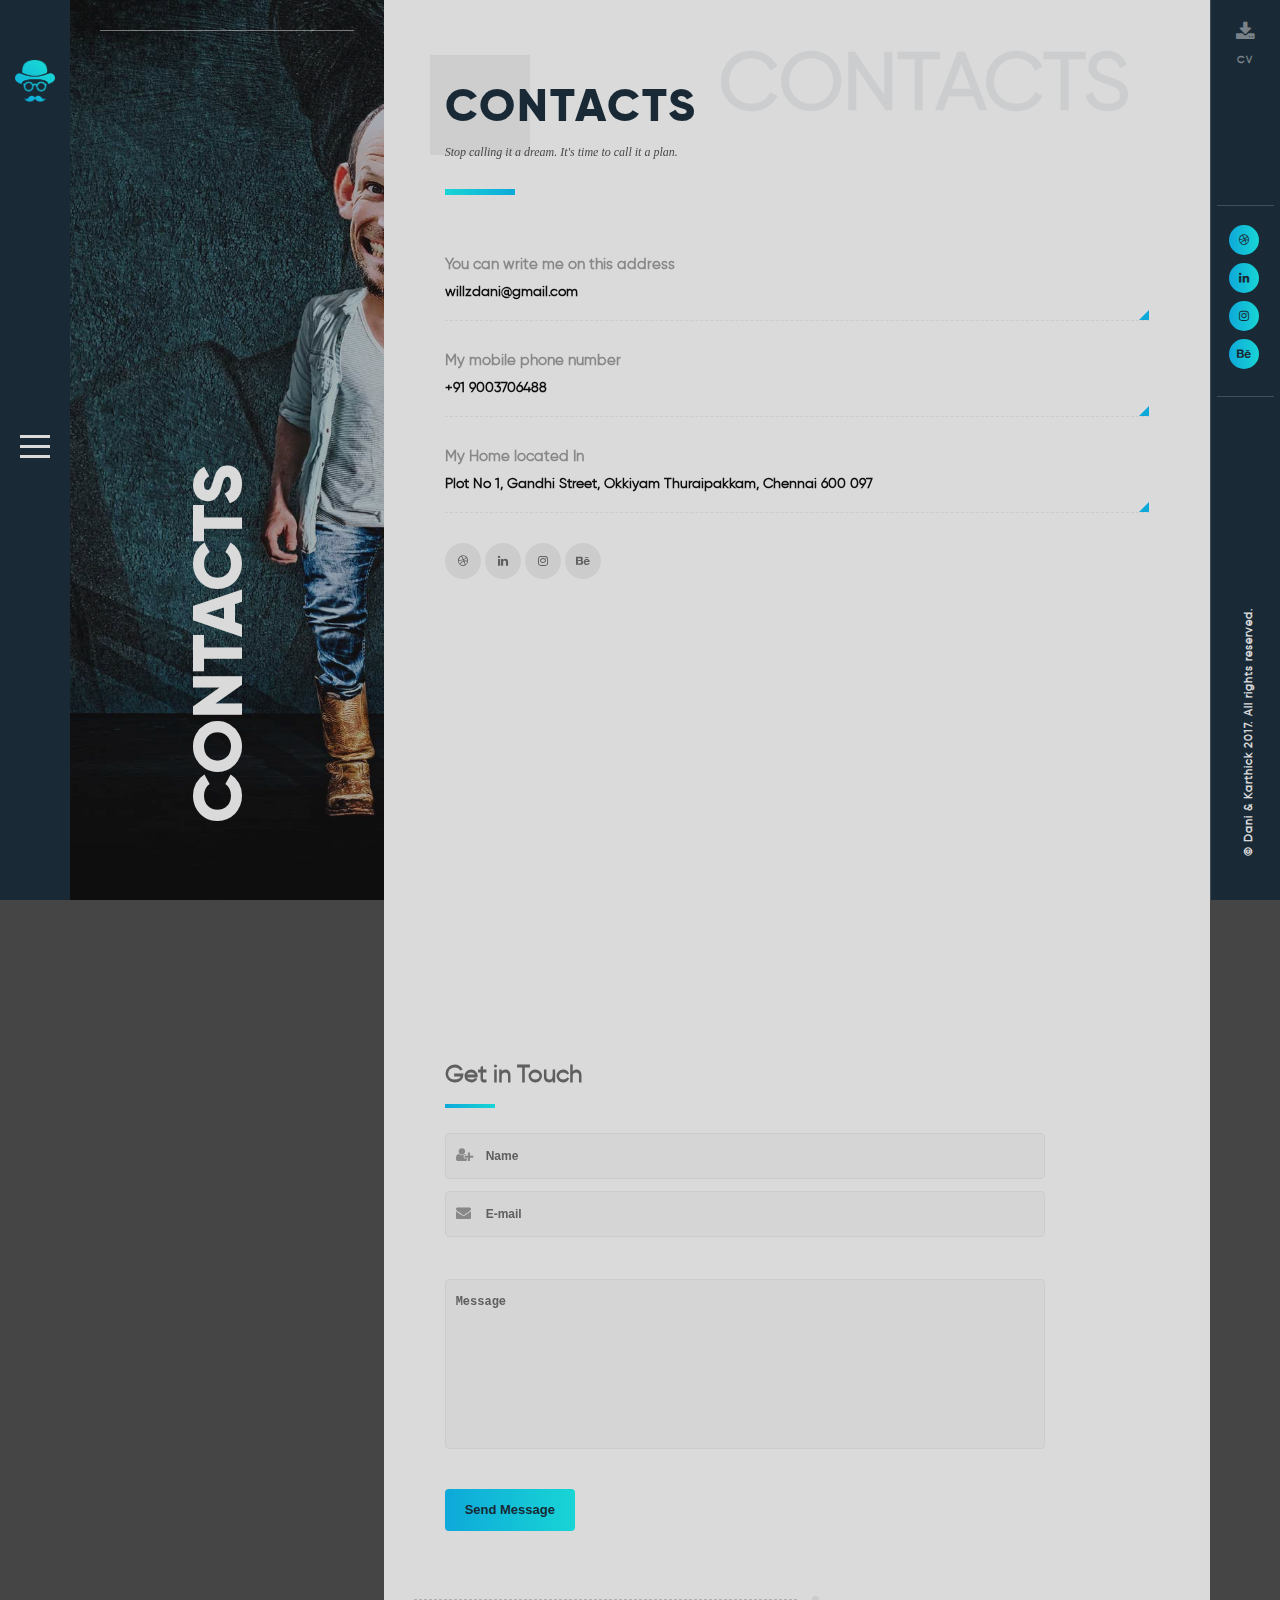
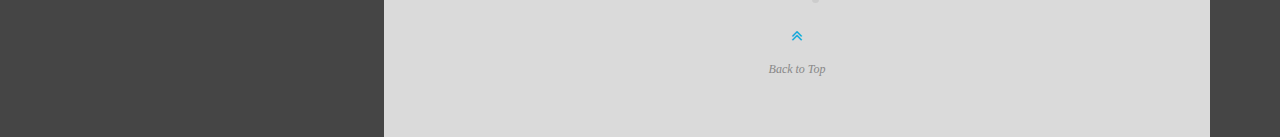
<file: contact.html>
<!DOCTYPE HTML>
<html lang="en">
    <head>
        <!--=============== basic  ===============-->
        <meta charset="UTF-8">
        <title>Contact</title>
        <meta name="viewport" content="width=device-width, initial-scale=1.0, minimum-scale=1.0, maximum-scale=1.0, user-scalable=no">
        <meta name="robots" content="index, follow"/>
        <meta name="keywords" content=""/>
        <meta name="description" content=""/>
        <!--=============== css  ===============-->	
        <link type="text/css" rel="stylesheet" href="css/reset.css">
        <link type="text/css" rel="stylesheet" href="css/plugins.css">
        <link type="text/css" rel="stylesheet" href="css/style.css">
        <link type="text/css" rel="stylesheet" href="css/color.css">
        <link type="text/css" rel="stylesheet" href="css/yourstyle.css">
        <!--=============== favicons ===============-->
        <link rel="shortcut icon" href="images/favicon.ico">
    </head>
    <body>
        <!--================= loader ================-->
        <div class="loader-holder">
            <div class="loader-inner loader-vis">
                <div class="loader"></div>
            </div>
        </div>
        <!--================= loader end ================-->
        <!--================= main start ================-->
        <div id="main">
            <!--================= Header ================-->
            <header class="main-header">
                <a href="index.html" class="logo-holder"><img src="images/logo.png" alt=""></a>
                <!-- info-button -->
                <div class="nav-button" id="open-button">
                    <span class="menu-global menu-top"></span>
                    <span class="menu-global menu-middle"></span>
                    <span class="menu-global menu-bottom"></span>
                </div>
                <!-- info-button end-->
                <!-- <div class="show-share isShare"><img src="images/share.png" alt=""></div> -->
            </header>
            <!-- End header -->
            <!--================= menu ================-->
            <div class="menu-wrap">
                <div class="menu-inner">
                    <!-- menu logo-->
                    <a href="index.html" class="menu-logo"><img src="images/logo.png" alt=""></a>
                    <!-- menu logo end -->
                    <div class="hid-men-wrap   alt">
                        <div id="hid-men">
                            <ul class="menu">
                                <li>
                                    <a href="index.html">Home</a></li>
                                <li>
                                    <a href="portfolio.html">Portfolio</a>
                                </li>
                                <li><a href="contact.html">Contact</a></li>
                                
                            </ul>
                        </div>
                    </div>
                </div>
                <div class="morph-shape" id="morph-shape" data-morph-open="M-7.312,0H15c0,0,66,113.339,66,399.5C81,664.006,15,800,15,800H-7.312V0z;M-7.312,0H100c0,0,0,113.839,0,400c0,264.506,0,400,0,400H-7.312V0z">
                    <svg xmlns="http://www.w3.org/2000/svg" width="100%" height="100%" viewBox="0 0 100 800" preserveAspectRatio="none">
                        <path d="M-7.312,0H0c0,0,0,113.839,0,400c0,264.506,0,400,0,400h-7.312V0z"/>
                    </svg>
                </div>
            </div>
            <!--menu end-->
            <!-- fixed column  -->
            <div class="fixed-column">
                <div class="column-image fl-wrap full-height">
                    <div class="bg contact_bg" data-bg="images/bg/6.jpg"></div>
                    <div class="overlay"></div>
                </div>
                <div class="bg-title alt"><span>Contacts</span></div>
                <div class="progress-bar-wrap">
                    <div class="progress-bar"></div>
                </div>
            </div>
            <!-- fixed column  end -->
            <!-- column-wrap  -->
            <div class="column-wrap scroll-content">
                <!--=============== content ===============-->	
                <!-- content   -->               
                <div  class="content">
                    <!-- section-->
                    <section  data-scrollax-parent="true" class="dec-sec">
                        <div class="container">
                            <div class="section-title">
                                <h2> Contacts </h2>
                                <p>Stop calling it a dream. It's time to call it a plan.</p>
                                <div class="clearfix"></div>
                                <span class="bold-separator"></span>
                            </div>
                            <div class="fl-wrap">
                                <div class="row">
                                    <div class="col-md-6">
                                        <div class="contact-info">
                                            <!-- <h4>Nulla pariatur esse</h4> -->
                                            <h3>You can write me on this address</h3>
                                            <a href="#">willzdani@gmail.com</a>
                                        </div>
                                    </div>
                                    <div class="col-md-6">
                                        <div class="contact-info">
                                            <!-- <h4>Voluptate cillum </h4> -->
                                            <h3>My mobile phone number   </h3>
                                            <a href="#">+91 9003706488</a>
                                        </div>
                                    </div>
                                    <div class="col-md-6">
                                        <div class="contact-info">
                                            <!-- <h4>Suspendisse id neque</h4> -->
                                            <h3>My Home located In  </h3>
                                            <a href="#">Plot No 1, Gandhi Street, Okkiyam Thuraipakkam, Chennai 600 097</a>
                                        </div>
                                    </div>
                                    <div class="col-md-6">
                                        <div class="contact-social">
                                            <ul>

                                                 <li><a href="https://dribbble.com/Popdaniel" target="_blank"><i class="fa fa-dribbble"></i></a></li>
                                                 <li><a href="https://www.linkedin.com/in/pop-daniel-m-1642b3115" target="_blank"><i class="fa fa-linkedin"></i></a></li>
                                                <li><a href="https://www.instagram.com/willzdani" target="_blank"><i class="fa fa-instagram"></i></a></li>
                                                 <li><a href="https://www.behance.net/willzdani2111" target="_blank"><i class="fa fa-behance"></i></a></li>

                                            </ul>
                                        </div>
                                    </div>
                                </div>
                                <div class="map-box box-map">
                                    <div  id="map-canvas"></div>
                                </div>
                                <!-- contact info -->
                                <h4 class="bold-title">Get in Touch</h4>
                                <div class="fl-wrap">
                                    <!-- contact form -->
                                    <div id="contact-form">
                                        <div id="message"></div>
                                        <form method="post" action="php/contact.php" name="contactform" id="contactform">
                                            <div class="input-wrap"><i class="fa fa-user-plus" aria-hidden="true"></i><input name="name" type="text" id="name"  class="inputForm2" onClick="this.select()" value="Name" ></div>
                                            <div class="input-wrap"><i class="fa fa-envelope" aria-hidden="true"></i><input name="email" type="text" id="email" onClick="this.select()" value="E-mail" ></div>
                                            <textarea name="comments"  id="comments" onClick="this.select()" >Message</textarea>
                                            <button type="submit"  id="submit"   ><span>Send Message </span></button> 
                                        </form>
                                    </div>
                                </div>
                            </div>
                        </div>
                        <div class="parallax-title right-pos" data-scrollax="properties: { translateY: '-350px' }">  Contacts</div>
                    </section>
                    <!-- section end -->
                    <!--  to top  -->  
                    <div class="small-sec fl-wrap">
                        <div class="to-top-wrap"><a class="to-top" href="#"> <i class="fa fa-angle-double-up"></i> Back to Top</a></div>
                    </div>
                    <!-- to top end--> 
                </div>
                <!-- content end -->
            </div>
            <!-- column-wrap end -->
            <!-- footer-->
            <footer class="main-footer">
                <a href="resume/Resume.pdf" download class="mail-link"><i class="fa fa-download" aria-hidden="true"></i><br/><span>CV</span></a>
                <!-- <a href="contact.html" class="mail-link"><i class="fa fa-envelope" aria-hidden="true"></i></a> -->
                <!-- header-social-->
                <div class="footer-social">
                    <ul>
                       <li><a href="https://dribbble.com/Popdaniel" target="_blank"><i class="fa fa-dribbble"></i></a></li>
                        <li><a href="https://www.linkedin.com/in/pop-daniel-m-1642b3115" target="_blank"><i class="fa fa-linkedin"></i></a></li>
                        <li><a href="https://www.instagram.com/willzdani" target="_blank"><i class="fa fa-instagram"></i></a></li>
                        <li><a href="https://www.behance.net/willzdani2111" target="_blank"><i class="fa fa-behance"></i></a></li>
                    </ul>
                </div>
                <!-- header-social end-->           
                <div class="copyright">&#169; Dani & Karthick 2017.  All rights reserved.</div>
            </footer>
            <!-- footer end -->
            <!-- Share container  -->
            <!-- <div class="share-container  isShare"  data-share="['facebook','pinterest','googleplus','twitter','linkedin']"></div> -->
            <!-- Share container  end-->
        </div>
        <!-- Main end -->
        <!--=============== google map ===============-->
        <script type="text/javascript" src="http://maps.google.com/maps/api/js?key=AIzaSyDwJSRi0zFjDemECmFl9JtRj1FY7TiTRRo"></script>  
        <!--=============== scripts  ===============-->
        <script type="text/javascript" src="js/jquery.min.js"></script>
        <script type="text/javascript" src="js/plugins.js"></script>
        <script type="text/javascript" src="js/scripts.js"></script>
        <script type="text/javascript" src="js/map.js"></script>
    </body>
</html>
</file>
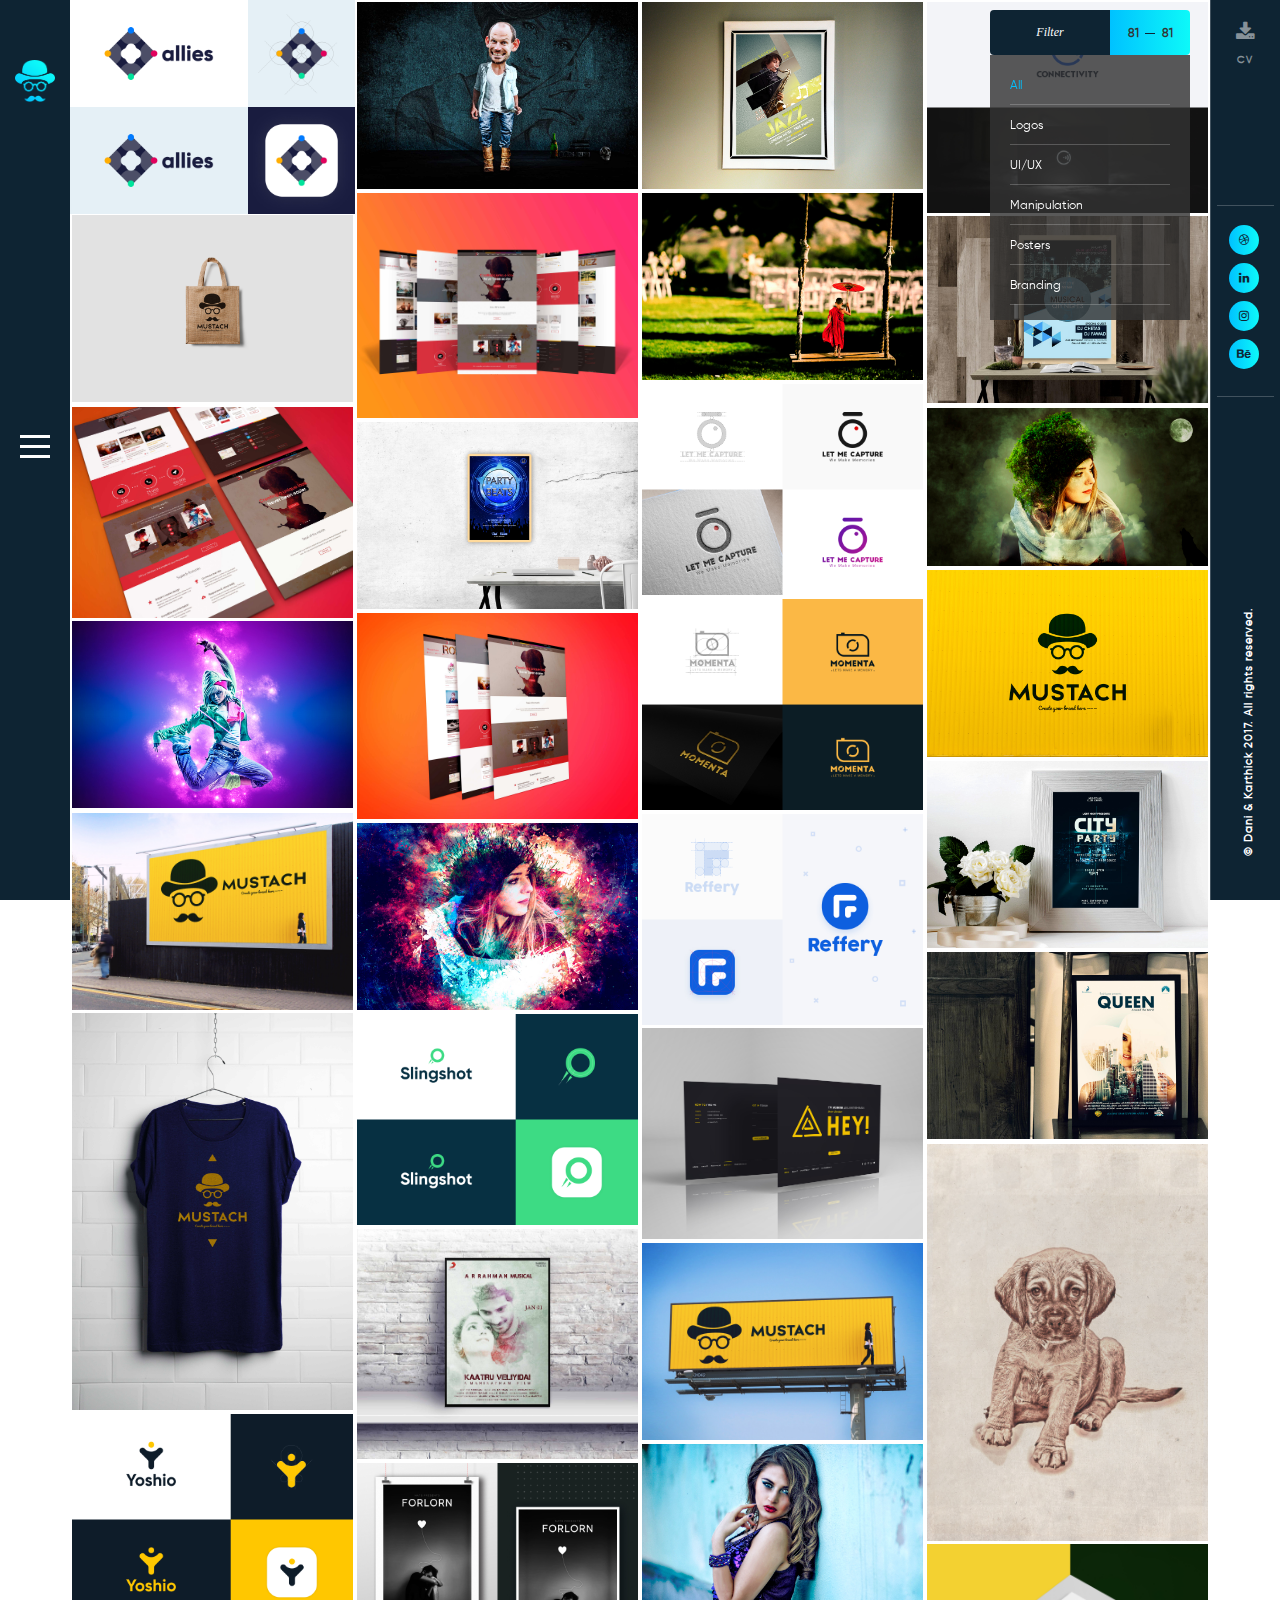
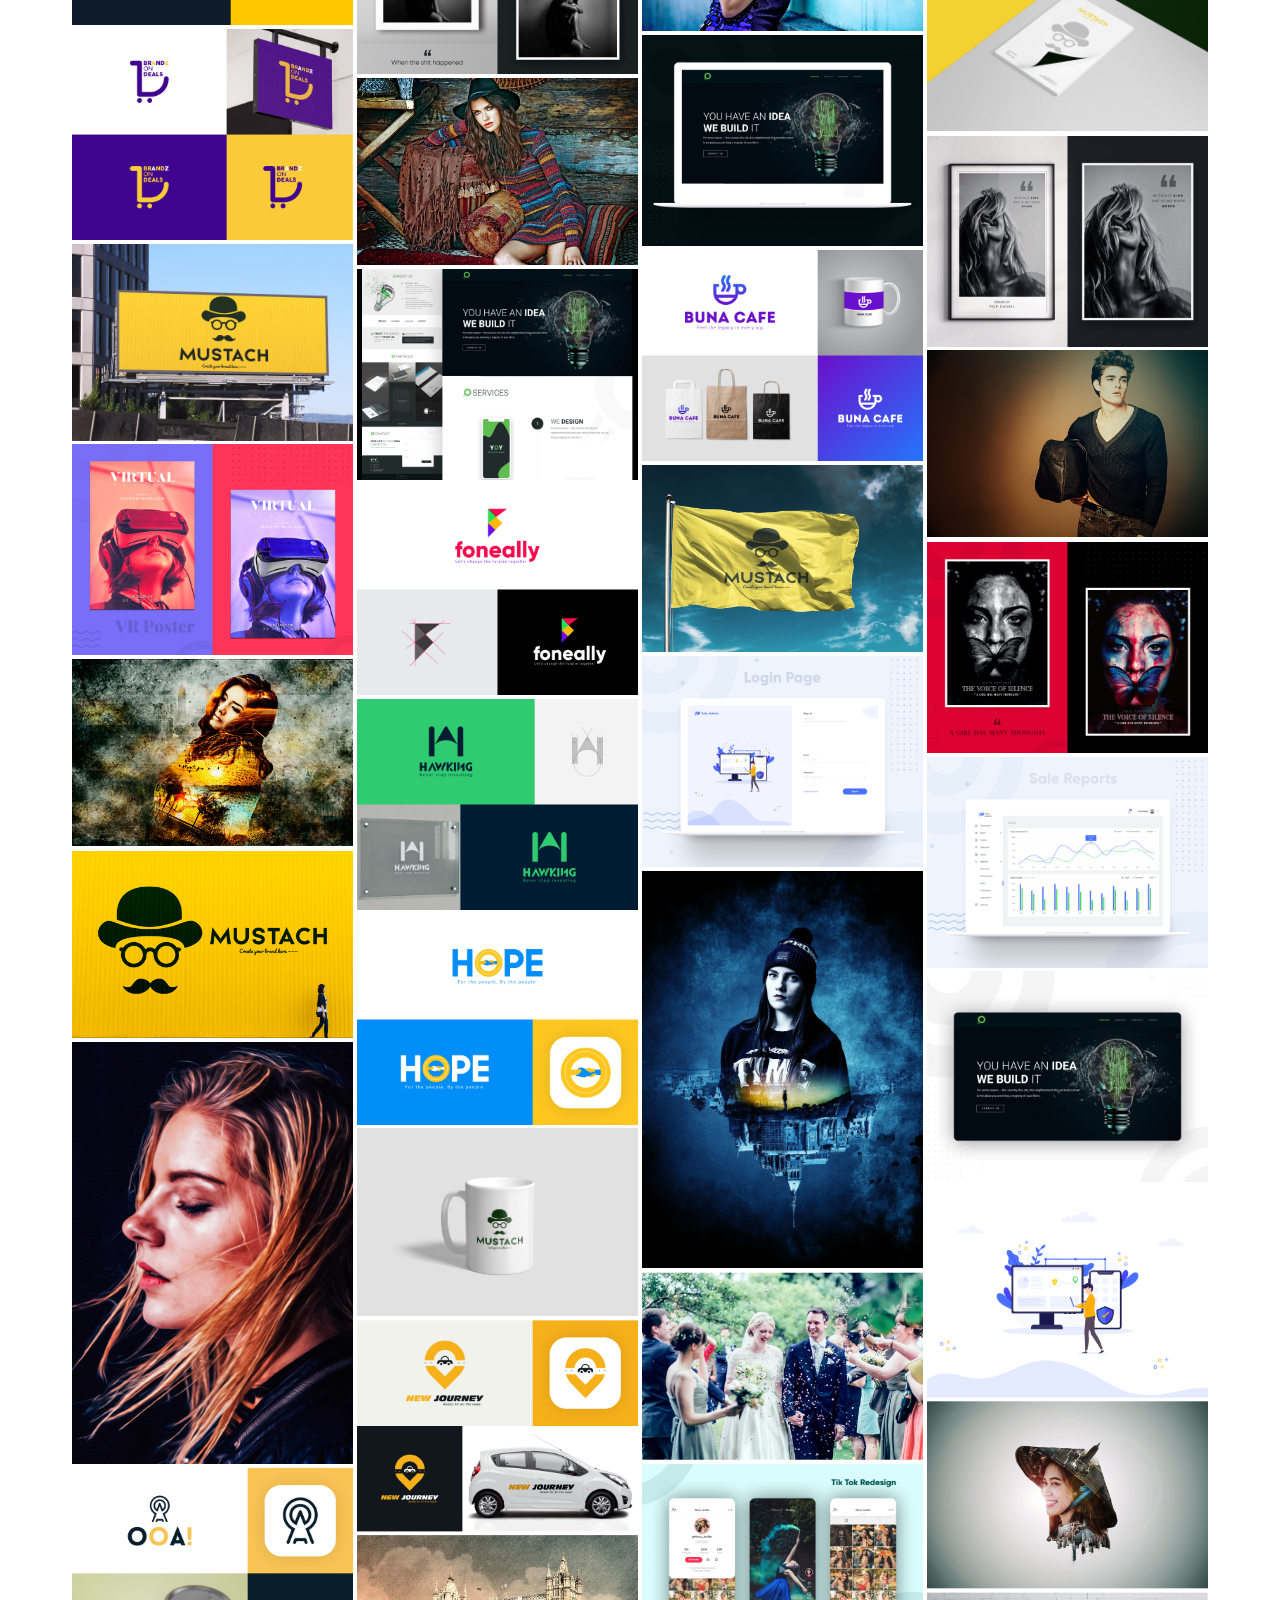
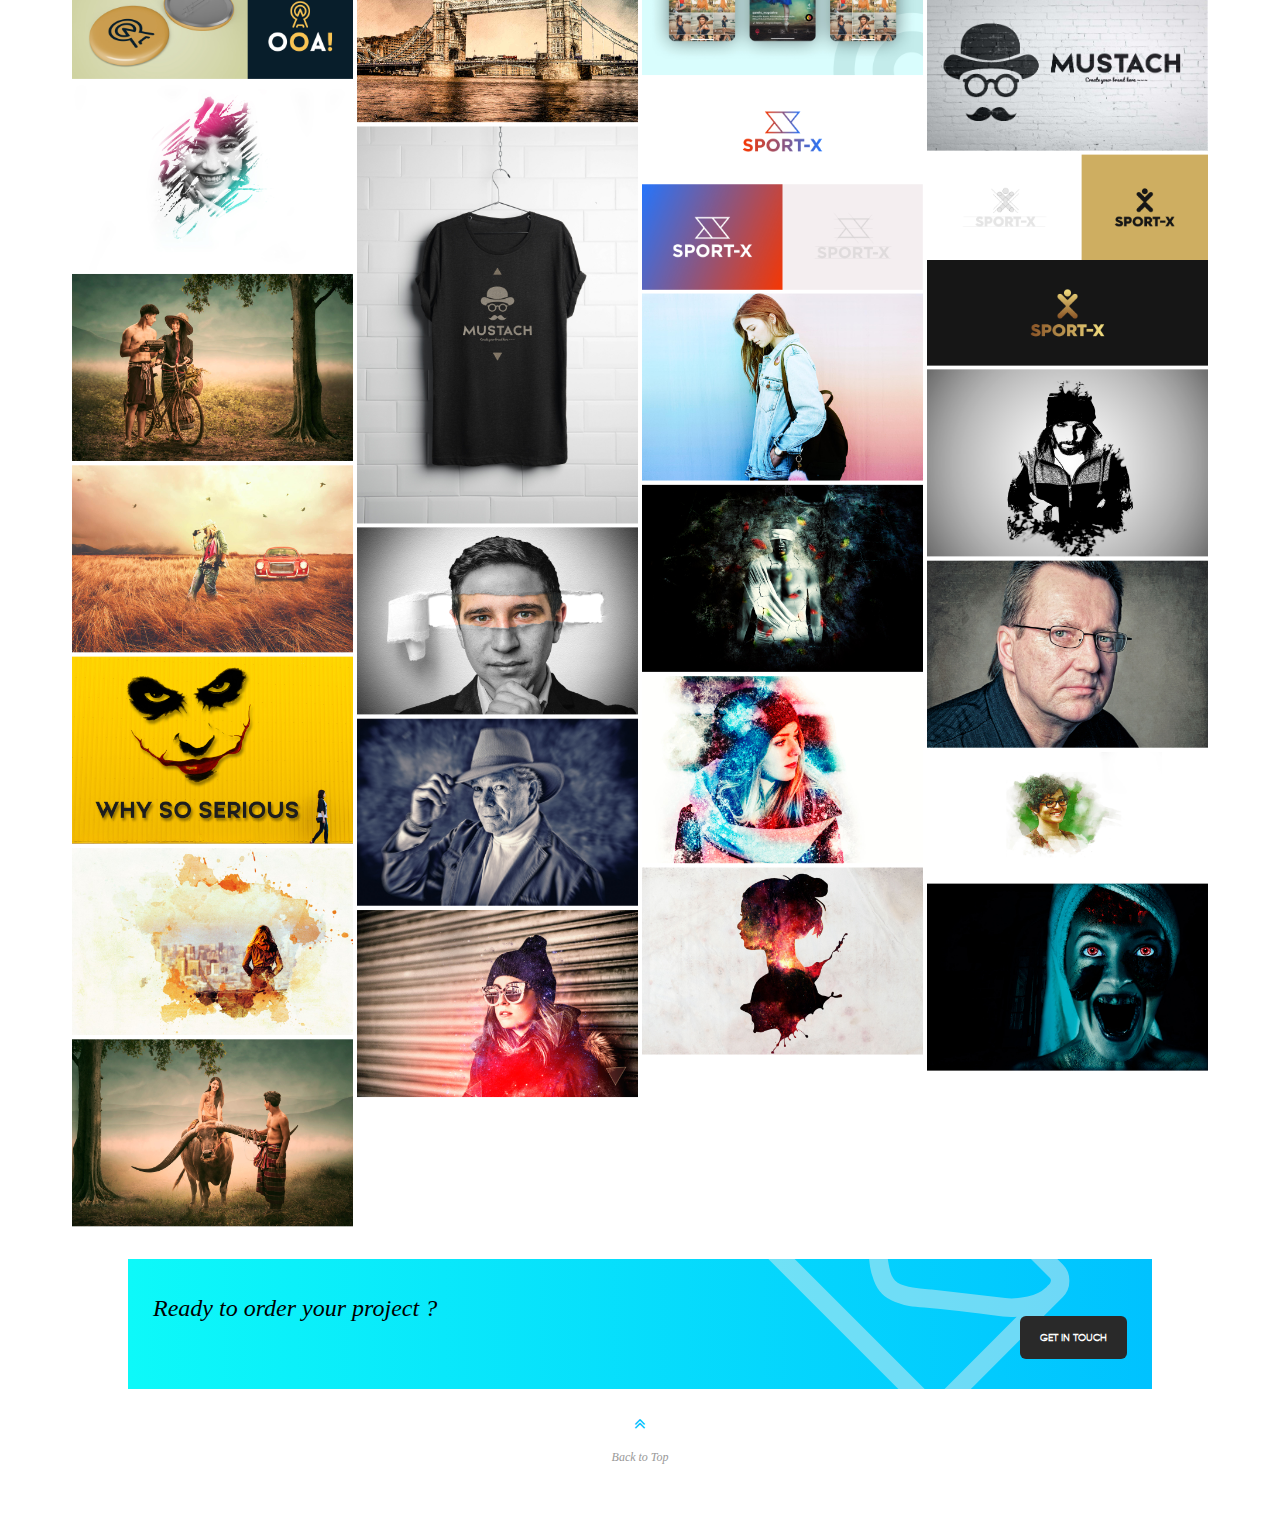
<file: portfolio.html>
<!DOCTYPE HTML>
<html lang="en">
    <head>
        <!--=============== basic  ===============-->
        <meta charset="UTF-8">
        <title>Portfolio</title>
        <meta name="viewport" content="width=device-width, initial-scale=1.0, minimum-scale=1.0, maximum-scale=1.0, user-scalable=no">
        <meta name="robots" content="index, follow"/>
        <meta name="keywords" content=""/>
        <meta name="description" content=""/>
        <!--=============== css  ===============-->	
        <link type="text/css" rel="stylesheet" href="css/reset.css">
        <link type="text/css" rel="stylesheet" href="css/plugins.css">
        <link type="text/css" rel="stylesheet" href="css/style.css">
        <link type="text/css" rel="stylesheet" href="css/color.css">
        <link type="text/css" rel="stylesheet" href="css/yourstyle.css">
        <!--=============== favicons ===============-->
        <link rel="shortcut icon" href="images/favicon.ico">
    </head>
    <body>
        <!--================= loader ================-->
        <div class="loader-holder">
            <div class="loader-inner loader-vis">
                <div class="loader"></div>
            </div>
        </div>
        <!--================= loader end ================-->
        <!--================= main start ================-->
        <div id="main">
            <!--================= Header ================-->
            <header class="main-header">
                <a href="index.html" class="logo-holder"><img src="images/logo.png" alt=""></a>
                <!-- info-button -->
                <div class="nav-button" id="open-button">
                    <span class="menu-global menu-top"></span>
                    <span class="menu-global menu-middle"></span>
                    <span class="menu-global menu-bottom"></span>
                </div>
                <!-- info-button end-->
                <!-- <div class="show-share isShare"><img src="images/share.png" alt=""></div> -->
            </header>
            <!-- End header -->
            <!--================= menu ================-->
            <div class="menu-wrap">
                <div class="menu-inner">
                    <!-- menu logo-->
                    <a href="index.html" class="menu-logo"><img src="images/logo.png" alt=""></a>
                    <!-- menu logo end -->
                    <div class="hid-men-wrap   alt">
                        <div id="hid-men">
                            <ul class="menu">
                                <li>
                                    <a href="index.html">Home</a></li>
                                <li>
                                    <a href="portfolio.html">Portfolio</a>
                                </li>
                                <li><a href="contact.html">Contact</a></li>
                            </ul>
                        </div>
                    </div>
                </div>
                <div class="morph-shape" id="morph-shape" data-morph-open="M-7.312,0H15c0,0,66,113.339,66,399.5C81,664.006,15,800,15,800H-7.312V0z;M-7.312,0H100c0,0,0,113.839,0,400c0,264.506,0,400,0,400H-7.312V0z">
                    <svg xmlns="http://www.w3.org/2000/svg" width="100%" height="100%" viewBox="0 0 100 800" preserveAspectRatio="none">
                        <path d="M-7.312,0H0c0,0,0,113.839,0,400c0,264.506,0,400,0,400h-7.312V0z"/>
                    </svg>
                </div>
            </div>
            <!--menu end-->
    <!-- column-wrap  -->
    <div class="content no-bg fscon">

        <!--=============== content ===============-->      
        <!-- section-->
        <section   class="no-padding">                     
            <div class="fixed-filter">
                <div class="filter-button">Filter</div>
                <div class="folio-counter">
                    <div class="num-album"></div>
                    <div class="all-album"></div>
                </div>
                <div class="gallery-filters" style="display: block;">
                    <a href="#" class="gallery-filter  gallery-filter-active" data-filter="*">All</a>
                    <a href="#" class="gallery-filter" data-filter=".logos">Logos</a>
                    <a href="#" class="gallery-filter" data-filter=".uiux">UI/UX</a>
                    <a href="#" class="gallery-filter" data-filter=".manipulation">Manipulation</a>
                    <a href="#" class="gallery-filter" data-filter=".posters">Posters</a>
                    <a href="#" class="gallery-filter" data-filter=".branding">Branding</a>
                </div>
            </div>
                        <!-- portfolio start -->            
            <div class="gallery-items min-pad hde four-column">

                <div id="portfolio-133">                
                <!-- gallery-item-->    
                    <div class="gallery-item  logos">  
                        <div class="grid-item-hol der">                              
                            <img  src="images/logos/1.jpg"  
                              alt="">
                            <div class="box-item hd-box">   
                                <div class=" fl-wrap full-height">
                                    <div class="hd-box-wrap">                                   
                                        <h2><a>
                                           Allies</a></h2>
                                        <p><span>Logos</span></p>    
                                    </div>  
                                    <a data-src="images/logos/1.jpg"
                                     class="image-popup" ><i class="fa fa-search"></i></a>                  
                                </div>                                  
                            </div>
                        </div>
                      </div>  
                </div><!-- gallery-item end-->

             

                <div id="portfolio-133">                
                    <!-- gallery-item-->    
                      <div class="gallery-item  manipulation">  
                          <div class="grid-item-holder">                              
                              <img  src="images/manipulation/1.jpg"    
                                alt="">
                              <div class="box-item hd-box">   
                                  <div class=" fl-wrap full-height">
                                      <div class="hd-box-wrap">                                   
                                          <h2><a>
                                             Funny_Man</a></h2>
                                          <p><span>Manipulation</span></p>    
                                      </div>  
                                      <a data-src="images/manipulation/1.jpg"
                                       class="image-popup" ><i class="fa fa-search"></i></a>                  
                                  </div>                                  
                              </div>
                          </div>
                        </div>  
                </div><!-- gallery-item end-->


                 <div id="portfolio-133">                
                    <!-- gallery-item-->    
                      <div class="gallery-item  posters">  
                          <div class="grid-item-holder">                              
                              <img  src="images/posters/1.jpg"  
                                alt="">
                              <div class="box-item hd-box">   
                                  <div class=" fl-wrap full-height">
                                      <div class="hd-box-wrap">                                   
                                          <h2><a>
                                             Jazz_Music</a></h2>
                                          <p><span>Posters</span></p>    
                                      </div>  
                                      <a data-src="images/posters/1.jpg"
                                       class="image-popup" ><i class="fa fa-search"></i></a>                  
                                  </div>                                  
                              </div>
                          </div>
                        </div>  
                </div><!-- gallery-item end-->

                <div id="portfolio-133">                
                <!-- gallery-item-->    
                    <div class="gallery-item  logos">  
                        <div class="grid-item-holder">                              
                            <img  src="images/logos/2.jpg"  
                              alt="">
                            <div class="box-item hd-box">   
                                <div class=" fl-wrap full-height">
                                    <div class="hd-box-wrap">                                   
                                        <h2><a>
                                           Connectivity_logo_dribble</a></h2>
                                        <p><span>Logos</span></p>    
                                    </div>  
                                    <a data-src="images/logos/2.jpg"
                                     class="image-popup" ><i class="fa fa-search"></i></a>                  
                                </div>                                  
                            </div>
                        </div>
                      </div>  
                </div><!-- gallery-item end-->

                 <div id="portfolio-133">                
                <!-- gallery-item-->    
                    <div class="gallery-item  uiux">  
                        <div class="grid-item-holder">                              
                            <img  src="images/ui_ux/2.jpg"  
                              alt="">
                            <div class="box-item hd-box">   
                                <div class=" fl-wrap full-height">
                                    <div class="hd-box-wrap">                                   
                                        <h2><a>
                                           Radozz</a></h2>
                                        <p><span>UI/UX</span></p>    
                                    </div>  
                                    <a data-src="images/ui_ux/2.jpg"
                                     class="image-popup" ><i class="fa fa-search"></i></a>                  
                                </div>                                  
                            </div>
                        </div>
                      </div>  
                </div><!-- gallery-item end-->


                <div id="portfolio-133">                
                    <!-- gallery-item-->    
                      <div class="gallery-item  manipulation">  
                          <div class="grid-item-holder">                              
                              <img  src="images/manipulation/2.jpg"  
                                alt="">
                              <div class="box-item hd-box">   
                                  <div class=" fl-wrap full-height">
                                      <div class="hd-box-wrap">                                   
                                          <h2><a>
                                             Minimal_Boy</a></h2>
                                          <p><span>Manipulation</span></p>    
                                      </div>  
                                      <a data-src="images/manipulation/2.jpg"
                                       class="image-popup" ><i class="fa fa-search"></i></a>                  
                                  </div>                                  
                              </div>
                          </div>
                        </div>  
                </div><!-- gallery-item end-->

                <div id="portfolio-133">                
                    <!-- gallery-item-->    
                      <div class="gallery-item  branding">  
                          <div class="grid-item-holder">                              
                              <img  src="images/branding/1.jpg"  
                                alt="">
                              <div class="box-item hd-box">   
                                  <div class=" fl-wrap full-height">
                                      <div class="hd-box-wrap">                                   
                                          <h2><a>
                                             Mustach_Bag</a></h2>
                                          <p><span>Branding</span></p>    
                                      </div>  
                                      <a data-src="images/branding/1.jpg"
                                       class="image-popup" ><i class="fa fa-search"></i></a>                  
                                  </div>                                  
                              </div>
                          </div>
                        </div>  
                </div><!-- gallery-item end-->

                 <div id="portfolio-133">                
                    <!-- gallery-item-->    
                      <div class="gallery-item  posters">  
                          <div class="grid-item-holder">                              
                              <img  src="images/posters/2.jpg"  
                                alt="">
                              <div class="box-item hd-box">   
                                  <div class=" fl-wrap full-height">
                                      <div class="hd-box-wrap">                                   
                                          <h2><a>
                                             Music_Festival</a></h2>
                                          <p><span>Posters</span></p>    
                                      </div>  
                                      <a data-src="images/posters/2.jpg"
                                       class="image-popup" ><i class="fa fa-search"></i></a>                  
                                  </div>                                  
                              </div>
                          </div>
                        </div>  
                </div><!-- gallery-item end-->


                <div id="portfolio-133">                
                <!-- gallery-item-->    
                    <div class="gallery-item  logos">  
                        <div class="grid-item-holder">                              
                            <img  src="images/logos/3.jpg"  
                              alt="">
                            <div class="box-item hd-box">   
                                <div class=" fl-wrap full-height">
                                    <div class="hd-box-wrap">                                   
                                        <h2><a>
                                           let_me_capture_Dribble</a></h2>
                                        <p><span>Logos</span></p>    
                                    </div>  
                                    <a data-src="images/logos/3.jpg"
                                     class="image-popup" ><i class="fa fa-search"></i></a>                  
                                </div>                                  
                            </div>
                        </div>
                      </div>  
                </div><!-- gallery-item end-->


                 <div id="portfolio-133">                
                <!-- gallery-item-->    
                    <div class="gallery-item  uiux">  
                        <div class="grid-item-holder">                              
                            <img  src="images/ui_ux/3.jpg"  
                              alt="">
                            <div class="box-item hd-box">   
                                <div class=" fl-wrap full-height">
                                    <div class="hd-box-wrap">                                   
                                        <h2><a>
                                           Radozz_Perspective</a></h2>
                                        <p><span>UI/UX</span></p>    
                                    </div>  
                                    <a data-src="images/ui_ux/3.jpg"
                                     class="image-popup" ><i class="fa fa-search"></i></a>                  
                                </div>                                  
                            </div>
                        </div>
                      </div>  
                </div><!-- gallery-item end-->


                <div id="portfolio-133">                
                    <!-- gallery-item-->    
                      <div class="gallery-item  manipulation">  
                          <div class="grid-item-holder">                              
                              <img  src="images/manipulation/3.jpg"  
                                alt="">
                              <div class="box-item hd-box">   
                                  <div class=" fl-wrap full-height">
                                      <div class="hd-box-wrap">                                   
                                          <h2><a>
                                             Girl_in_Galaxy</a></h2>
                                          <p><span>Manipulation</span></p>    
                                      </div>  
                                      <a data-src="images/manipulation/3.jpg"
                                       class="image-popup" ><i class="fa fa-search"></i></a>                  
                                  </div>                                  
                              </div>
                          </div>
                        </div>  
                </div><!-- gallery-item end-->

                 <div id="portfolio-133">                
                    <!-- gallery-item-->    
                      <div class="gallery-item  posters">  
                          <div class="grid-item-holder">                              
                              <img  src="images/posters/3.jpg"  
                                alt="">
                              <div class="box-item hd-box">   
                                  <div class=" fl-wrap full-height">
                                      <div class="hd-box-wrap">                                   
                                          <h2><a>
                                             Party_Beats (Music Album)</a></h2>
                                          <p><span>Posters</span></p>    
                                      </div>  
                                      <a data-src="images/posters/3.jpg"
                                       class="image-popup" ><i class="fa fa-search"></i></a>                  
                                  </div>                                  
                              </div>
                          </div>
                        </div>  
                </div><!-- gallery-item end-->

                <div id="portfolio-133">                
                    <!-- gallery-item-->    
                      <div class="gallery-item  branding">  
                          <div class="grid-item-holder">                              
                              <img  src="images/branding/2.jpg"  
                                alt="">
                              <div class="box-item hd-box">   
                                  <div class=" fl-wrap full-height">
                                      <div class="hd-box-wrap">                                   
                                          <h2><a>
                                             Mustach</a></h2>
                                          <p><span>Branding</span></p>    
                                      </div>  
                                      <a data-src="images/branding/2.jpg"
                                       class="image-popup" ><i class="fa fa-search"></i></a>                  
                                  </div>                                  
                              </div>
                          </div>
                        </div>  
                </div><!-- gallery-item end-->

                <div id="portfolio-133">                
                <!-- gallery-item-->    
                    <div class="gallery-item  logos">  
                        <div class="grid-item-holder">                              
                            <img  src="images/logos/4.jpg"  
                              alt="">
                            <div class="box-item hd-box">   
                                <div class=" fl-wrap full-height">
                                    <div class="hd-box-wrap">                                   
                                        <h2><a>
                                           Momenta_Dribble</a></h2>
                                        <p><span>Logos</span></p>    
                                    </div>  
                                    <a data-src="images/logos/4.jpg"
                                     class="image-popup" ><i class="fa fa-search"></i></a>                  
                                </div>                                  
                            </div>
                        </div>
                      </div>  
                </div><!-- gallery-item end-->


                 <div id="portfolio-133">                
                <!-- gallery-item-->    
                    <div class="gallery-item  uiux">  
                        <div class="grid-item-holder">                              
                            <img  src="images/ui_ux/4.jpg"  
                              alt="">
                            <div class="box-item hd-box">   
                                <div class=" fl-wrap full-height">
                                    <div class="hd-box-wrap">                                   
                                        <h2><a>
                                           Radozz</a></h2>
                                        <p><span>UI/UX</span></p>    
                                    </div>  
                                    <a data-src="images/ui_ux/4.jpg"
                                     class="image-popup" ><i class="fa fa-search"></i></a>                  
                                </div>                                  
                            </div>
                        </div>
                      </div>  
                </div><!-- gallery-item end-->


                <div id="portfolio-133">                
                    <!-- gallery-item-->    
                      <div class="gallery-item  manipulation">  
                          <div class="grid-item-holder">                              
                              <img  src="images/manipulation/4.jpg"  
                                alt="">
                              <div class="box-item hd-box">   
                                  <div class=" fl-wrap full-height">
                                      <div class="hd-box-wrap">                                   
                                          <h2><a>
                                             Dance_Girl_in_Galaxy</a></h2>
                                          <p><span>Manipulation</span></p>    
                                      </div>  
                                      <a data-src="images/manipulation/4.jpg"
                                       class="image-popup" ><i class="fa fa-search"></i></a>                  
                                  </div>                                  
                              </div>
                          </div>
                        </div>  
                </div><!-- gallery-item end-->

                 <div id="portfolio-133">                
                    <!-- gallery-item-->    
                      <div class="gallery-item  posters">  
                          <div class="grid-item-holder">                              
                              <img  src="images/posters/4.jpg"  
                                alt="">
                              <div class="box-item hd-box">   
                                  <div class=" fl-wrap full-height">
                                      <div class="hd-box-wrap">                                   
                                          <h2><a>
                                             City_Lights</a></h2>
                                          <p><span>Posters</span></p>    
                                      </div>  
                                      <a data-src="images/posters/4.jpg"
                                       class="image-popup" ><i class="fa fa-search"></i></a>                  
                                  </div>                                  
                              </div>
                          </div>
                        </div>  
                </div><!-- gallery-item end-->


                  <div id="portfolio-133">                
                    <!-- gallery-item-->    
                      <div class="gallery-item  branding">  
                          <div class="grid-item-holder">                              
                              <img  src="images/branding/3.jpg"  
                                alt="">
                              <div class="box-item hd-box">   
                                  <div class=" fl-wrap full-height">
                                      <div class="hd-box-wrap">                                   
                                          <h2><a>
                                             Mustach_Ad</a></h2>
                                          <p><span>Branding</span></p>    
                                      </div>  
                                      <a data-src="images/branding/3.jpg"
                                       class="image-popup" ><i class="fa fa-search"></i></a>                  
                                  </div>                                  
                              </div>
                          </div>
                        </div>  
                </div><!-- gallery-item end-->

                <div id="portfolio-133">                
                <!-- gallery-item-->    
                    <div class="gallery-item  logos">  
                        <div class="grid-item-holder">                              
                            <img  src="images/logos/5.jpg"  
                              alt="">
                            <div class="box-item hd-box">   
                                <div class=" fl-wrap full-height">
                                    <div class="hd-box-wrap">                                   
                                        <h2><a>
                                           Reffery</a></h2>
                                        <p><span>Logos</span></p>    
                                    </div>  
                                    <a data-src="images/logos/5.jpg"
                                     class="image-popup" ><i class="fa fa-search"></i></a>                  
                                </div>                                  
                            </div>
                        </div>
                      </div>  
                </div><!-- gallery-item end-->

              

                <div id="portfolio-133">                
                    <!-- gallery-item-->    
                      <div class="gallery-item  manipulation">  
                          <div class="grid-item-holder">                              
                              <img  src="images/manipulation/5.jpg"  
                                alt="">
                              <div class="box-item hd-box">   
                                  <div class=" fl-wrap full-height">
                                      <div class="hd-box-wrap">                                   
                                          <h2><a>
                                             Colourful_Girl</a></h2>
                                          <p><span>Manipulation</span></p>    
                                      </div>  
                                      <a data-src="images/manipulation/5.jpg"
                                       class="image-popup" ><i class="fa fa-search"></i></a>                  
                                  </div>                                  
                              </div>
                          </div>
                        </div>  
                </div><!-- gallery-item end-->

                 <div id="portfolio-133">                
                    <!-- gallery-item-->    
                      <div class="gallery-item  posters">  
                          <div class="grid-item-holder">                              
                              <img  src="images/posters/5.jpg"  
                                alt="">
                              <div class="box-item hd-box">   
                                  <div class=" fl-wrap full-height">
                                      <div class="hd-box-wrap">                                   
                                          <h2><a>
                                             Queen_Movie_Poster</a></h2>
                                          <p><span>Posters</span></p>    
                                      </div>  
                                      <a data-src="images/posters/5.jpg"
                                       class="image-popup" ><i class="fa fa-search"></i></a>                  
                                  </div>                                  
                              </div>
                          </div>
                        </div>  
                </div><!-- gallery-item end-->


                 <div id="portfolio-133">                
                    <!-- gallery-item-->    
                      <div class="gallery-item  branding">  
                          <div class="grid-item-holder">                              
                              <img  src="images/branding/4.jpg"  
                                alt="">
                              <div class="box-item hd-box">   
                                  <div class=" fl-wrap full-height">
                                      <div class="hd-box-wrap">                                   
                                          <h2><a>
                                             Mustach T-Shirt</a></h2>
                                          <p><span>Branding</span></p>    
                                      </div>  
                                      <a data-src="images/branding/4.jpg"
                                       class="image-popup" ><i class="fa fa-search"></i></a>                  
                                  </div>                                  
                              </div>
                          </div>
                        </div>  
                </div><!-- gallery-item end-->

                <div id="portfolio-133">                
                <!-- gallery-item-->    
                    <div class="gallery-item  logos">  
                        <div class="grid-item-holder">                              
                            <img  src="images/logos/6.jpg"  
                              alt="">
                            <div class="box-item hd-box">   
                                <div class=" fl-wrap full-height">
                                    <div class="hd-box-wrap">                                   
                                        <h2><a>
                                           Slignshot</a></h2>
                                        <p><span>Logos</span></p>    
                                    </div>  
                                    <a data-src="images/logos/6.jpg"
                                     class="image-popup" ><i class="fa fa-search"></i></a>                  
                                </div>                                  
                            </div>
                        </div>
                      </div>  
                </div><!-- gallery-item end-->

                <div id="portfolio-133">                
                <!-- gallery-item-->    
                    <div class="gallery-item  uiux">  
                        <div class="grid-item-holder">                              
                            <img  src="images/ui_ux/6.jpg"  
                              alt="">
                            <div class="box-item hd-box">   
                                <div class=" fl-wrap full-height">
                                    <div class="hd-box-wrap">                                   
                                        <h2><a>
                                           Portfolio - Mockup</a></h2>
                                        <p><span>UI/UX</span></p>    
                                    </div>  
                                    <a data-src="images/ui_ux/6.jpg"
                                     class="image-popup" ><i class="fa fa-search"></i></a>                  
                                </div>                                  
                            </div>
                        </div>
                      </div>  
                </div><!-- gallery-item end-->


                <div id="portfolio-133">                
                    <!-- gallery-item-->    
                      <div class="gallery-item  manipulation">  
                          <div class="grid-item-holder">                              
                              <img  src="images/manipulation/6.jpg"  
                                alt="">
                              <div class="box-item hd-box">   
                                  <div class=" fl-wrap full-height">
                                      <div class="hd-box-wrap">                                   
                                          <h2><a>
                                             Dog_Pretty</a></h2>
                                          <p><span>Manipulation</span></p>    
                                      </div>  
                                      <a data-src="images/manipulation/6.jpg"
                                       class="image-popup" ><i class="fa fa-search"></i></a>                  
                                  </div>                                  
                              </div>
                          </div>
                        </div>  
                </div><!-- gallery-item end-->


                 <div id="portfolio-133">                
                    <!-- gallery-item-->    
                      <div class="gallery-item  posters">  
                          <div class="grid-item-holder">                              
                              <img  src="images/posters/6.jpg"  
                                alt="">
                              <div class="box-item hd-box">   
                                  <div class=" fl-wrap full-height">
                                      <div class="hd-box-wrap">                                   
                                          <h2><a>
                                             Kaatru_Veliyidai</a></h2>
                                          <p><span>Posters</span></p>    
                                      </div>  
                                      <a data-src="images/posters/6.jpg"
                                       class="image-popup" ><i class="fa fa-search"></i></a>                  
                                  </div>                                  
                              </div>
                          </div>
                        </div>  
                </div><!-- gallery-item end-->

                 <div id="portfolio-133">                
                    <!-- gallery-item-->    
                      <div class="gallery-item  branding">  
                          <div class="grid-item-holder">                              
                              <img  src="images/branding/5.jpg"  
                                alt="">
                              <div class="box-item hd-box">   
                                  <div class=" fl-wrap full-height">
                                      <div class="hd-box-wrap">                                   
                                          <h2><a>
                                             Mustach_Advertisement</a></h2>
                                          <p><span>Branding</span></p>    
                                      </div>  
                                      <a data-src="images/branding/5.jpg"
                                       class="image-popup" ><i class="fa fa-search"></i></a>                  
                                  </div>                                  
                              </div>
                          </div>
                        </div>  
                </div><!-- gallery-item end-->


                <div id="portfolio-133">                
                <!-- gallery-item-->    
                    <div class="gallery-item  logos">  
                        <div class="grid-item-holder">                              
                            <img  src="images/logos/7.jpg"  
                              alt="">
                            <div class="box-item hd-box">   
                                <div class=" fl-wrap full-height">
                                    <div class="hd-box-wrap">                                   
                                        <h2><a>
                                           Yoshio_logo</a></h2>
                                        <p><span>Logos</span></p>    
                                    </div>  
                                    <a data-src="images/logos/7.jpg"
                                     class="image-popup" ><i class="fa fa-search"></i></a>                  
                                </div>                                  
                            </div>
                        </div>
                      </div>  
                </div><!-- gallery-item end-->




                <div id="portfolio-133">                
                    <!-- gallery-item-->    
                      <div class="gallery-item  manipulation">  
                          <div class="grid-item-holder">                              
                              <img  src="images/manipulation/7.jpg"  
                                alt="">
                              <div class="box-item hd-box">   
                                  <div class=" fl-wrap full-height">
                                      <div class="hd-box-wrap">                                   
                                          <h2><a>
                                             Detailed_Model</a></h2>
                                          <p><span>Manipulation</span></p>    
                                      </div>  
                                      <a data-src="images/manipulation/7.jpg"
                                       class="image-popup" ><i class="fa fa-search"></i></a>                  
                                  </div>                                  
                              </div>
                          </div>
                        </div>  
                </div><!-- gallery-item end-->


                 <div id="portfolio-133">                
                    <!-- gallery-item-->    
                      <div class="gallery-item  posters">  
                          <div class="grid-item-holder">                              
                              <img  src="images/posters/7.jpg"  
                                alt="">
                              <div class="box-item hd-box">   
                                  <div class=" fl-wrap full-height">
                                      <div class="hd-box-wrap">                                   
                                          <h2><a>
                                             Forlorn</a></h2>
                                          <p><span>Posters</span></p>    
                                      </div>  
                                      <a data-src="images/posters/7.jpg"
                                       class="image-popup" ><i class="fa fa-search"></i></a>                  
                                  </div>                                  
                              </div>
                          </div>
                        </div>  
                </div><!-- gallery-item end-->

                 <div id="portfolio-133">                
                    <!-- gallery-item-->    
                      <div class="gallery-item  branding">  
                          <div class="grid-item-holder">                              
                              <img  src="images/branding/6.jpg"  
                                alt="">
                              <div class="box-item hd-box">   
                                  <div class=" fl-wrap full-height">
                                      <div class="hd-box-wrap">                                   
                                          <h2><a>
                                             Book_Cover</a></h2>
                                          <p><span>Branding</span></p>    
                                      </div>  
                                      <a data-src="images/branding/6.jpg"
                                       class="image-popup" ><i class="fa fa-search"></i></a>                  
                                  </div>                                  
                              </div>
                          </div>
                        </div>  
                </div><!-- gallery-item end-->

                 <div id="portfolio-133">   
                 <!-- gallery-item-->    
                    <div class="gallery-item  logos">  
                        <div class="grid-item-holder">                              
                            <img  src="images/logos/8.jpg"  
                              alt="">
                            <div class="box-item hd-box">   
                                <div class=" fl-wrap full-height">
                                    <div class="hd-box-wrap">                                   
                                        <h2><a>
                                           Brand_Deals</a></h2>
                                        <p><span>Logos</span></p>    
                                    </div>  
                                    <a data-src="images/logos/8.jpg"
                                     class="image-popup" ><i class="fa fa-search"></i></a>                  
                                </div>                                  
                            </div>
                        </div>
                      </div>  
                </div><!-- gallery-item end-->

                <div id="portfolio-133">                
                <!-- gallery-item-->    
                    <div class="gallery-item  uiux">  
                        <div class="grid-item-holder">                              
                            <img  src="images/ui_ux/8.jpg"  
                              alt="">
                            <div class="box-item hd-box">   
                                <div class=" fl-wrap full-height">
                                    <div class="hd-box-wrap">                                   
                                        <h2><a>
                                           Homepage_mockup</a></h2>
                                        <p><span>UI/UX</span></p>    
                                    </div>  
                                    <a data-src="images/ui_ux/8.jpg"
                                     class="image-popup" ><i class="fa fa-search"></i></a>                  
                                </div>                                  
                            </div>
                        </div>
                      </div>  
                </div><!-- gallery-item end-->

                <div id="portfolio-133">                
                    <!-- gallery-item-->    
                      <div class="gallery-item  manipulation">  
                          <div class="grid-item-holder">                              
                              <img  src="images/manipulation/8.jpg"  
                                alt="">
                              <div class="box-item hd-box">   
                                  <div class=" fl-wrap full-height">
                                      <div class="hd-box-wrap">                                   
                                          <h2><a>
                                             Detailed_Model</a></h2>
                                          <p><span>Manipulation</span></p>    
                                      </div>  
                                      <a data-src="images/manipulation/8.jpg"
                                       class="image-popup" ><i class="fa fa-search"></i></a>                  
                                  </div>                                  
                              </div>
                          </div>
                        </div>  
                </div><!-- gallery-item end-->

                  <div id="portfolio-133">                
                    <!-- gallery-item-->    
                      <div class="gallery-item  posters">  
                          <div class="grid-item-holder">                              
                              <img  src="images/posters/8.jpg"  
                                alt="">
                              <div class="box-item hd-box">   
                                  <div class=" fl-wrap full-height">
                                      <div class="hd-box-wrap">                                   
                                          <h2><a>
                                             Queen_Poster</a></h2>
                                          <p><span>Posters</span></p>    
                                      </div>  
                                      <a data-src="images/posters/8.jpg"
                                       class="image-popup" ><i class="fa fa-search"></i></a>                  
                                  </div>                                  
                              </div>
                          </div>
                        </div>  
                </div><!-- gallery-item end-->

                 <div id="portfolio-133">                
                    <!-- gallery-item-->    
                      <div class="gallery-item  branding">  
                          <div class="grid-item-holder">                              
                              <img  src="images/branding/7.jpg"  
                                alt="">
                              <div class="box-item hd-box">   
                                  <div class=" fl-wrap full-height">
                                      <div class="hd-box-wrap">                                   
                                          <h2><a>
                                             Promotion_Billboard</a></h2>
                                          <p><span>Branding</span></p>    
                                      </div>  
                                      <a data-src="images/branding/7.jpg"
                                       class="image-popup" ><i class="fa fa-search"></i></a>                  
                                  </div>                                  
                              </div>
                          </div>
                        </div>  
                </div><!-- gallery-item end-->


                <div id="portfolio-133">   
                 <!-- gallery-item-->    
                    <div class="gallery-item  logos">  
                        <div class="grid-item-holder">                              
                            <img  src="images/logos/9.jpg"  
                              alt="">
                            <div class="box-item hd-box">   
                                <div class=" fl-wrap full-height">
                                    <div class="hd-box-wrap">                                   
                                        <h2><a>
                                           Buna_Cafe_Logo</a></h2>
                                        <p><span>Logos</span></p>    
                                    </div>  
                                    <a data-src="images/logos/9.jpg"
                                     class="image-popup" ><i class="fa fa-search"></i></a>                  
                                </div>                                  
                            </div>
                        </div>
                      </div>  
                </div><!-- gallery-item end-->


                <div id="portfolio-133">                
                <!-- gallery-item-->    
                    <div class="gallery-item  uiux">  
                        <div class="grid-item-holder">                              
                            <img  src="images/ui_ux/9.jpg"  
                              alt="">
                            <div class="box-item hd-box">   
                                <div class=" fl-wrap full-height">
                                    <div class="hd-box-wrap">                                   
                                        <h2><a>
                                           Homepage_mockup_2</a></h2>
                                        <p><span>UI/UX</span></p>    
                                    </div>  
                                    <a data-src="images/ui_ux/9.jpg"
                                     class="image-popup" ><i class="fa fa-search"></i></a>                  
                                </div>                                  
                            </div>
                        </div>
                      </div>  
                </div><!-- gallery-item end-->

                <div id="portfolio-133">                
                    <!-- gallery-item-->    
                      <div class="gallery-item  manipulation">  
                          <div class="grid-item-holder">                              
                              <img  src="images/manipulation/9.jpg"  
                                alt="">
                              <div class="box-item hd-box">   
                                  <div class=" fl-wrap full-height">
                                      <div class="hd-box-wrap">                                   
                                          <h2><a>
                                             Fashion_Boy</a></h2>
                                          <p><span>Manipulation</span></p>    
                                      </div>  
                                      <a data-src="images/manipulation/9.jpg"
                                       class="image-popup" ><i class="fa fa-search"></i></a>                  
                                  </div>                                  
                              </div>
                          </div>
                        </div>  
                </div><!-- gallery-item end-->

                 <div id="portfolio-133">                
                    <!-- gallery-item-->    
                      <div class="gallery-item  posters">  
                          <div class="grid-item-holder">                              
                              <img  src="images/posters/9.jpg"  
                                alt="">
                              <div class="box-item hd-box">   
                                  <div class=" fl-wrap full-height">
                                      <div class="hd-box-wrap">                                   
                                          <h2><a>
                                             VR_Poster</a></h2>
                                          <p><span>Posters</span></p>    
                                      </div>  
                                      <a data-src="images/posters/9.jpg"
                                       class="image-popup" ><i class="fa fa-search"></i></a>                  
                                  </div>                                  
                              </div>
                          </div>
                        </div>  
                </div><!-- gallery-item end-->


                <div id="portfolio-133">                
                    <!-- gallery-item-->    
                      <div class="gallery-item  branding">  
                          <div class="grid-item-holder">                              
                              <img  src="images/branding/8.jpg"  
                                alt="">
                              <div class="box-item hd-box">   
                                  <div class=" fl-wrap full-height">
                                      <div class="hd-box-wrap">                                   
                                          <h2><a>
                                             Flag</a></h2>
                                          <p><span>Branding</span></p>    
                                      </div>  
                                      <a data-src="images/branding/8.jpg"
                                       class="image-popup" ><i class="fa fa-search"></i></a>                  
                                  </div>                                  
                              </div>
                          </div>
                        </div>  
                </div><!-- gallery-item end-->

                <div id="portfolio-133">   
                 <!-- gallery-item-->    
                    <div class="gallery-item  logos">  
                        <div class="grid-item-holder">                              
                            <img  src="images/logos/10.jpg"  
                              alt="">
                            <div class="box-item hd-box">   
                                <div class=" fl-wrap full-height">
                                    <div class="hd-box-wrap">                                   
                                        <h2><a>
                                           Foneally_Agency</a></h2>
                                        <p><span>Logos</span></p>    
                                    </div>  
                                    <a data-src="images/logos/10.jpg"
                                     class="image-popup" ><i class="fa fa-search"></i></a>                  
                                </div>                                  
                            </div>
                        </div>
                      </div>  
                </div><!-- gallery-item end-->

                <div id="portfolio-133">                
                    <!-- gallery-item-->    
                      <div class="gallery-item  posters">  
                          <div class="grid-item-holder">                              
                              <img  src="images/posters/10.jpg"  
                                alt="">
                              <div class="box-item hd-box">   
                                  <div class=" fl-wrap full-height">
                                      <div class="hd-box-wrap">                                   
                                          <h2><a>
                                             The_Voice_Of_Silence</a></h2>
                                          <p><span>Posters</span></p>    
                                      </div>  
                                      <a data-src="images/posters/10.jpg"
                                       class="image-popup" ><i class="fa fa-search"></i></a>                  
                                  </div>                                  
                              </div>
                          </div>
                        </div>  
                </div><!-- gallery-item end-->

                <div id="portfolio-133">                
                <!-- gallery-item-->    
                    <div class="gallery-item  uiux">  
                        <div class="grid-item-holder">                              
                            <img  src="images/ui_ux/10.jpg"  
                              alt="">
                            <div class="box-item hd-box">   
                                <div class=" fl-wrap full-height">
                                    <div class="hd-box-wrap">                                   
                                        <h2><a>
                                           Login_Page</a></h2>
                                        <p><span>UI/UX</span></p>    
                                    </div>  
                                    <a data-src="images/ui_ux/10.jpg"
                                     class="image-popup" ><i class="fa fa-search"></i></a>                  
                                </div>                                  
                            </div>
                        </div>
                      </div>  
                </div><!-- gallery-item end-->



                <div id="portfolio-133">                
                    <!-- gallery-item-->    
                      <div class="gallery-item  manipulation">  
                          <div class="grid-item-holder">                              
                              <img  src="images/manipulation/10.jpg"  
                                alt="">
                              <div class="box-item hd-box">   
                                  <div class=" fl-wrap full-height">
                                      <div class="hd-box-wrap">                                   
                                          <h2><a>
                                             Girl_Disaster</a></h2>
                                          <p><span>Manipulation</span></p>    
                                      </div>  
                                      <a data-src="images/manipulation/10.jpg"
                                       class="image-popup" ><i class="fa fa-search"></i></a>                  
                                  </div>                                  
                              </div>
                          </div>
                        </div>  
                </div><!-- gallery-item end-->


                <div id="portfolio-133">   
                 <!-- gallery-item-->    
                    <div class="gallery-item  logos">  
                        <div class="grid-item-holder">                              
                            <img  src="images/logos/11.jpg"  
                              alt="">
                            <div class="box-item hd-box">   
                                <div class=" fl-wrap full-height">
                                    <div class="hd-box-wrap">                                   
                                        <h2><a>
                                           Hawking_logo</a></h2>
                                        <p><span>Logos</span></p>    
                                    </div>  
                                    <a data-src="images/logos/11.jpg"
                                     class="image-popup" ><i class="fa fa-search"></i></a>                  
                                </div>                                  
                            </div>
                        </div>
                      </div>  
                </div><!-- gallery-item end-->


                <div id="portfolio-133">                
                <!-- gallery-item-->    
                    <div class="gallery-item  uiux">  
                        <div class="grid-item-holder">                              
                            <img  src="images/ui_ux/11.jpg"  
                              alt="">
                            <div class="box-item hd-box">   
                                <div class=" fl-wrap full-height">
                                    <div class="hd-box-wrap">                                   
                                        <h2><a>
                                           Reports</a></h2>
                                        <p><span>UI/UX</span></p>    
                                    </div>  
                                    <a data-src="images/ui_ux/11.jpg"
                                     class="image-popup" ><i class="fa fa-search"></i></a>                  
                                </div>                                  
                            </div>
                        </div>
                      </div>  
                </div><!-- gallery-item end-->

                <div id="portfolio-133">                
                    <!-- gallery-item-->    
                      <div class="gallery-item  branding">  
                          <div class="grid-item-holder">                              
                              <img  src="images/branding/9.jpg"  
                                alt="">
                              <div class="box-item hd-box">   
                                  <div class=" fl-wrap full-height">
                                      <div class="hd-box-wrap">                                   
                                          <h2><a>
                                             Mustach</a></h2>
                                          <p><span>Branding</span></p>    
                                      </div>  
                                      <a data-src="images/branding/9.jpg"
                                       class="image-popup" ><i class="fa fa-search"></i></a>                  
                                  </div>                                  
                              </div>
                          </div>
                        </div>  
                </div><!-- gallery-item end-->


                <div id="portfolio-133">                
                    <!-- gallery-item-->    
                      <div class="gallery-item  manipulation">  
                          <div class="grid-item-holder">                              
                              <img  src="images/manipulation/11.jpg"  
                                alt="">
                              <div class="box-item hd-box">   
                                  <div class=" fl-wrap full-height">
                                      <div class="hd-box-wrap">                                   
                                          <h2><a>
                                             Creative_Girl</a></h2>
                                          <p><span>Manipulation</span></p>    
                                      </div>  
                                      <a data-src="images/manipulation/11.jpg"
                                       class="image-popup" ><i class="fa fa-search"></i></a>                  
                                  </div>                                  
                              </div>
                          </div>
                        </div>  
                </div><!-- gallery-item end-->


                <div id="portfolio-133">   
                 <!-- gallery-item-->    
                    <div class="gallery-item  logos">  
                        <div class="grid-item-holder">                              
                            <img  src="images/logos/12.jpg"  
                              alt="">
                            <div class="box-item hd-box">   
                                <div class=" fl-wrap full-height">
                                    <div class="hd-box-wrap">                                   
                                        <h2><a>
                                           Hope_Trust_Logo</a></h2>
                                        <p><span>Logos</span></p>    
                                    </div>  
                                    <a data-src="images/logos/12.jpg"
                                     class="image-popup" ><i class="fa fa-search"></i></a>                  
                                </div>                                  
                            </div>
                        </div>
                      </div>  
                </div><!-- gallery-item end-->



                <div id="portfolio-133">                
                <!-- gallery-item-->    
                    <div class="gallery-item  uiux">  
                        <div class="grid-item-holder">                              
                            <img  src="images/ui_ux/12.jpg"  
                              alt="">
                            <div class="box-item hd-box">   
                                <div class=" fl-wrap full-height">
                                    <div class="hd-box-wrap">                                   
                                        <h2><a>
                                           YOY_website</a></h2>
                                        <p><span>UI/UX</span></p>    
                                    </div>  
                                    <a data-src="images/ui_ux/12.jpg"
                                     class="image-popup" ><i class="fa fa-search"></i></a>                  
                                </div>                                  
                            </div>
                        </div>
                      </div>  
                </div><!-- gallery-item end-->

                <div id="portfolio-133">                
                    <!-- gallery-item-->    
                      <div class="gallery-item  manipulation">  
                          <div class="grid-item-holder">                              
                              <img  src="images/manipulation/12.jpg"  
                                alt="">
                              <div class="box-item hd-box">   
                                  <div class=" fl-wrap full-height">
                                      <div class="hd-box-wrap">                                   
                                          <h2><a>
                                             Girl_Oil_Look</a></h2>
                                          <p><span>Manipulation</span></p>    
                                      </div>  
                                      <a data-src="images/manipulation/12.jpg"
                                       class="image-popup" ><i class="fa fa-search"></i></a>                  
                                  </div>                                  
                              </div>
                          </div>
                        </div>  
                </div><!-- gallery-item end-->


                 <div id="portfolio-133">                
                    <!-- gallery-item-->    
                      <div class="gallery-item  branding">  
                          <div class="grid-item-holder">                              
                              <img  src="images/branding/10.jpg"  
                                alt="">
                              <div class="box-item hd-box">   
                                  <div class=" fl-wrap full-height">
                                      <div class="hd-box-wrap">                                   
                                          <h2><a>
                                             Mustach_Cup</a></h2>
                                          <p><span>Branding</span></p>    
                                      </div>  
                                      <a data-src="images/branding/10.jpg"
                                       class="image-popup" ><i class="fa fa-search"></i></a>                  
                                  </div>                                  
                              </div>
                          </div>
                        </div>  
                </div><!-- gallery-item end-->

                  <div id="portfolio-133">                
                <!-- gallery-item-->    
                    <div class="gallery-item  uiux">  
                        <div class="grid-item-holder">                              
                            <img  src="images/ui_ux/13.jpg"  
                              alt="">
                            <div class="box-item hd-box">   
                                <div class=" fl-wrap full-height">
                                    <div class="hd-box-wrap">                                   
                                        <h2><a>
                                           Illustration</a></h2>
                                        <p><span>UI/UX</span></p>    
                                    </div>  
                                    <a data-src="images/ui_ux/13.jpg"
                                     class="image-popup" ><i class="fa fa-search"></i></a>                  
                                </div>                                  
                            </div>
                        </div>
                      </div>  
                </div><!-- gallery-item end-->


                <div id="portfolio-133">                
                    <!-- gallery-item-->    
                      <div class="gallery-item  manipulation">  
                          <div class="grid-item-holder">                              
                              <img  src="images/manipulation/13.jpg"  
                                alt="">
                              <div class="box-item hd-box">   
                                  <div class=" fl-wrap full-height">
                                      <div class="hd-box-wrap">                                   
                                          <h2><a>
                                             Marriage_Day</a></h2>
                                          <p><span>Manipulation</span></p>    
                                      </div>  
                                      <a data-src="images/manipulation/13.jpg"
                                       class="image-popup" ><i class="fa fa-search"></i></a>                  
                                  </div>                                  
                              </div>
                          </div>
                        </div>  
                </div><!-- gallery-item end-->

                <div id="portfolio-133">   
                 <!-- gallery-item-->    
                    <div class="gallery-item  logos">  
                        <div class="grid-item-holder">                              
                            <img  src="images/logos/13.jpg"  
                              alt="">
                            <div class="box-item hd-box">   
                                <div class=" fl-wrap full-height">
                                    <div class="hd-box-wrap">                                   
                                        <h2><a>
                                           New_Journey</a></h2>
                                        <p><span>Logos</span></p>    
                                    </div>  
                                    <a data-src="images/logos/13.jpg"
                                     class="image-popup" ><i class="fa fa-search"></i></a>                  
                                </div>                                  
                            </div>
                        </div>
                      </div>  
                </div><!-- gallery-item end-->

                <div id="portfolio-133">                
                    <!-- gallery-item-->    
                      <div class="gallery-item  manipulation">  
                          <div class="grid-item-holder">                              
                              <img  src="images/manipulation/14.jpg"  
                                alt="">
                              <div class="box-item hd-box">   
                                  <div class=" fl-wrap full-height">
                                      <div class="hd-box-wrap">                                   
                                          <h2><a>
                                             Creative_Girl</a></h2>
                                          <p><span>Manipulation</span></p>    
                                      </div>  
                                      <a data-src="images/manipulation/14.jpg"
                                       class="image-popup" ><i class="fa fa-search"></i></a>                  
                                  </div>                                  
                              </div>
                          </div>
                        </div>  
                </div><!-- gallery-item end-->

                  <div id="portfolio-133">                
                <!-- gallery-item-->    
                    <div class="gallery-item  uiux">  
                        <div class="grid-item-holder">                              
                            <img  src="images/ui_ux/14.jpg"  
                              alt="">
                            <div class="box-item hd-box">   
                                <div class=" fl-wrap full-height">
                                    <div class="hd-box-wrap">                                   
                                        <h2><a>
                                           Tik_Tok</a></h2>
                                        <p><span>UI/UX</span></p>    
                                    </div>  
                                    <a data-src="images/ui_ux/14.jpg"
                                     class="image-popup" ><i class="fa fa-search"></i></a>                  
                                </div>                                  
                            </div>
                        </div>
                      </div>  
                </div><!-- gallery-item end-->


                <div id="portfolio-133">   
                 <!-- gallery-item-->    
                    <div class="gallery-item  logos">  
                        <div class="grid-item-holder">                              
                            <img  src="images/logos/14.jpg"  
                              alt="">
                            <div class="box-item hd-box">   
                                <div class=" fl-wrap full-height">
                                    <div class="hd-box-wrap">                                   
                                        <h2><a>
                                           OOah_Studio_logo</a></h2>
                                        <p><span>Logos</span></p>    
                                    </div>  
                                    <a data-src="images/logos/14.jpg"
                                     class="image-popup" ><i class="fa fa-search"></i></a>                  
                                </div>                                  
                            </div>
                        </div>
                      </div>  
                </div><!-- gallery-item end-->

                <div id="portfolio-133">                
                    <!-- gallery-item-->    
                      <div class="gallery-item  manipulation">  
                          <div class="grid-item-holder">                              
                              <img  src="images/manipulation/15.jpg"  
                                alt="">
                              <div class="box-item hd-box">   
                                  <div class=" fl-wrap full-height">
                                      <div class="hd-box-wrap">                                   
                                          <h2><a>
                                             Londan_Bridge_Sketch</a></h2>
                                          <p><span>Manipulation</span></p>    
                                      </div>  
                                      <a data-src="images/manipulation/15.jpg"
                                       class="image-popup" ><i class="fa fa-search"></i></a>                  
                                  </div>                                  
                              </div>
                          </div>
                        </div>  
                </div><!-- gallery-item end-->

                  <div id="portfolio-133">                
                    <!-- gallery-item-->    
                      <div class="gallery-item  branding">  
                          <div class="grid-item-holder">                              
                              <img  src="images/branding/11.jpg"  
                                alt="">
                              <div class="box-item hd-box">   
                                  <div class=" fl-wrap full-height">
                                      <div class="hd-box-wrap">                                   
                                          <h2><a>
                                             Mustach_Wall</a></h2>
                                          <p><span>Branding</span></p>    
                                      </div>  
                                      <a data-src="images/branding/11.jpg"
                                       class="image-popup" ><i class="fa fa-search"></i></a>                  
                                  </div>                                  
                              </div>
                          </div>
                        </div>  
                </div><!-- gallery-item end-->

                <div id="portfolio-133">   
                 <!-- gallery-item-->    
                    <div class="gallery-item  logos">  
                        <div class="grid-item-holder">                              
                            <img  src="images/logos/15.jpg"  
                              alt="">
                            <div class="box-item hd-box">   
                                <div class=" fl-wrap full-height">
                                    <div class="hd-box-wrap">                                   
                                        <h2><a>
                                           Sport_x</a></h2>
                                        <p><span>Logos</span></p>    
                                    </div>  
                                    <a data-src="images/logos/15.jpg"
                                     class="image-popup" ><i class="fa fa-search"></i></a>                  
                                </div>                                  
                            </div>
                        </div>
                      </div>  
                </div><!-- gallery-item end-->




                <div id="portfolio-133">                
                    <!-- gallery-item-->    
                      <div class="gallery-item  manipulation">  
                          <div class="grid-item-holder">                              
                              <img  src="images/manipulation/16.jpg"  
                                alt="">
                              <div class="box-item hd-box">   
                                  <div class=" fl-wrap full-height">
                                      <div class="hd-box-wrap">                                   
                                          <h2><a>
                                             Girl_Smile(happiness)</a></h2>
                                          <p><span>Manipulation</span></p>    
                                      </div>  
                                      <a data-src="images/manipulation/16.jpg"
                                       class="image-popup" ><i class="fa fa-search"></i></a>                  
                                  </div>                                  
                              </div>
                          </div>
                        </div>  
                </div><!-- gallery-item end-->

                 <div id="portfolio-133">                
                    <!-- gallery-item-->    
                      <div class="gallery-item  branding">  
                          <div class="grid-item-holder">                              
                              <img  src="images/branding/12.jpg"  
                                alt="">
                              <div class="box-item hd-box">   
                                  <div class=" fl-wrap full-height">
                                      <div class="hd-box-wrap">                                   
                                          <h2><a>
                                             Mustach T-Shirt</a></h2>
                                          <p><span>Branding</span></p>    
                                      </div>  
                                      <a data-src="images/branding/12.jpg"
                                       class="image-popup" ><i class="fa fa-search"></i></a>                  
                                  </div>                                  
                              </div>
                          </div>
                        </div>  
                </div><!-- gallery-item end-->


                <div id="portfolio-133">   
                 <!-- gallery-item-->    
                    <div class="gallery-item  logos">  
                        <div class="grid-item-holder">                              
                            <img  src="images/logos/16.jpg"  
                              alt="">
                            <div class="box-item hd-box">   
                                <div class=" fl-wrap full-height">
                                    <div class="hd-box-wrap">                                   
                                        <h2><a>
                                           Sport_x_2</a></h2>
                                        <p><span>Logos</span></p>    
                                    </div>  
                                    <a data-src="images/logos/16.jpg"
                                     class="image-popup" ><i class="fa fa-search"></i></a>                  
                                </div>                                  
                            </div>
                        </div>
                      </div>  
                </div><!-- gallery-item end-->



                <div id="portfolio-133">                
                    <!-- gallery-item-->    
                      <div class="gallery-item  manipulation">  
                          <div class="grid-item-holder">                              
                              <img  src="images/manipulation/17.jpg"  
                                alt="">
                              <div class="box-item hd-box">   
                                  <div class=" fl-wrap full-height">
                                      <div class="hd-box-wrap">                                   
                                          <h2><a>
                                             Farmer_Couple</a></h2>
                                          <p><span>Manipulation</span></p>    
                                      </div>  
                                      <a data-src="images/manipulation/17.jpg"
                                       class="image-popup" ><i class="fa fa-search"></i></a>                  
                                  </div>                                  
                              </div>
                          </div>
                        </div>  
                </div><!-- gallery-item end-->

                <div id="portfolio-133">                
                    <!-- gallery-item-->    
                      <div class="gallery-item  manipulation">  
                          <div class="grid-item-holder">                              
                              <img  src="images/manipulation/18.jpg"  
                                alt="">
                              <div class="box-item hd-box">   
                                  <div class=" fl-wrap full-height">
                                      <div class="hd-box-wrap">                                   
                                          <h2><a>
                                             Fashion_Girl2</a></h2>
                                          <p><span>Manipulation</span></p>    
                                      </div>  
                                      <a data-src="images/manipulation/18.jpg"
                                       class="image-popup" ><i class="fa fa-search"></i></a>                  
                                  </div>                                  
                              </div>
                          </div>
                        </div>  
                </div><!-- gallery-item end-->

                <div id="portfolio-133">                
                    <!-- gallery-item-->    
                      <div class="gallery-item  manipulation">  
                          <div class="grid-item-holder">                              
                              <img  src="images/manipulation/19.jpg"  
                                alt="">
                              <div class="box-item hd-box">   
                                  <div class=" fl-wrap full-height">
                                      <div class="hd-box-wrap">                                   
                                          <h2><a>
                                             Peace_Boy</a></h2>
                                          <p><span>Manipulation</span></p>    
                                      </div>  
                                      <a data-src="images/manipulation/19.jpg"
                                       class="image-popup" ><i class="fa fa-search"></i></a>                  
                                  </div>                                  
                              </div>
                          </div>
                        </div>  
                </div><!-- gallery-item end-->

                <div id="portfolio-133">                
                    <!-- gallery-item-->    
                      <div class="gallery-item  manipulation">  
                          <div class="grid-item-holder">                              
                              <img  src="images/manipulation/20.jpg"  
                                alt="">
                              <div class="box-item hd-box">   
                                  <div class=" fl-wrap full-height">
                                      <div class="hd-box-wrap">                                   
                                          <h2><a>
                                             Dance_Girl</a></h2>
                                          <p><span>Manipulation</span></p>    
                                      </div>  
                                      <a data-src="images/manipulation/20.jpg"
                                       class="image-popup" ><i class="fa fa-search"></i></a>                  
                                  </div>                                  
                              </div>
                          </div>
                        </div>  
                </div><!-- gallery-item end-->

                <div id="portfolio-133">                
                    <!-- gallery-item-->    
                      <div class="gallery-item  manipulation">  
                          <div class="grid-item-holder">                              
                              <img  src="images/manipulation/21.jpg"  
                                alt="">
                              <div class="box-item hd-box">   
                                  <div class=" fl-wrap full-height">
                                      <div class="hd-box-wrap">                                   
                                          <h2><a>
                                             Broken_Man</a></h2>
                                          <p><span>Manipulation</span></p>    
                                      </div>  
                                      <a data-src="images/manipulation/21.jpg"
                                       class="image-popup" ><i class="fa fa-search"></i></a>                  
                                  </div>                                  
                              </div>
                          </div>
                        </div>  
                </div><!-- gallery-item end-->

                <div id="portfolio-133">                
                    <!-- gallery-item-->    
                      <div class="gallery-item  manipulation">  
                          <div class="grid-item-holder">                              
                              <img  src="images/manipulation/22.jpg"  
                                alt="">
                              <div class="box-item hd-box">   
                                  <div class=" fl-wrap full-height">
                                      <div class="hd-box-wrap">                                   
                                          <h2><a>
                                             Don't_Judge_Me</a></h2>
                                          <p><span>Manipulation</span></p>    
                                      </div>  
                                      <a data-src="images/manipulation/22.jpg"
                                       class="image-popup" ><i class="fa fa-search"></i></a>                  
                                  </div>                                  
                              </div>
                          </div>
                        </div>  
                </div><!-- gallery-item end-->

                <div id="portfolio-133">                
                    <!-- gallery-item-->    
                      <div class="gallery-item  manipulation">  
                          <div class="grid-item-holder">                              
                              <img  src="images/manipulation/23.jpg"  
                                alt="">
                              <div class="box-item hd-box">   
                                  <div class=" fl-wrap full-height">
                                      <div class="hd-box-wrap">                                   
                                          <h2><a>
                                             Detailed_Old_Man</a></h2>
                                          <p><span>Manipulation</span></p>    
                                      </div>  
                                      <a data-src="images/manipulation/23.jpg"
                                       class="image-popup" ><i class="fa fa-search"></i></a>                  
                                  </div>                                  
                              </div>
                          </div>
                        </div>  
                </div><!-- gallery-item end-->

                <div id="portfolio-133">                
                    <!-- gallery-item-->    
                      <div class="gallery-item  manipulation">  
                          <div class="grid-item-holder">                              
                              <img  src="images/manipulation/24.jpg"  
                                alt="">
                              <div class="box-item hd-box">   
                                  <div class=" fl-wrap full-height">
                                      <div class="hd-box-wrap">                                   
                                          <h2><a>
                                             Why_So_Serious</a></h2>
                                          <p><span>Manipulation</span></p>    
                                      </div>  
                                      <a data-src="images/manipulation/24.jpg"
                                       class="image-popup" ><i class="fa fa-search"></i></a>                  
                                  </div>                                  
                              </div>
                          </div>
                        </div>  
                </div><!-- gallery-item end-->

                <div id="portfolio-133">                
                    <!-- gallery-item-->    
                      <div class="gallery-item  manipulation">  
                          <div class="grid-item-holder">                              
                              <img  src="images/manipulation/25.jpg"  
                                alt="">
                              <div class="box-item hd-box">   
                                  <div class=" fl-wrap full-height">
                                      <div class="hd-box-wrap">                                   
                                          <h2><a>
                                             Color_Explosion</a></h2>
                                          <p><span>Manipulation</span></p>    
                                      </div>  
                                      <a data-src="images/manipulation/25.jpg"
                                       class="image-popup" ><i class="fa fa-search"></i></a>                  
                                  </div>                                  
                              </div>
                          </div>
                        </div>  
                </div><!-- gallery-item end-->

                <div id="portfolio-133">                
                    <!-- gallery-item-->    
                      <div class="gallery-item  manipulation">  
                          <div class="grid-item-holder">                              
                              <img  src="images/manipulation/26.jpg"  
                                alt="">
                              <div class="box-item hd-box">   
                                  <div class=" fl-wrap full-height">
                                      <div class="hd-box-wrap">                                   
                                          <h2><a>
                                             Stylish_Old_Man</a></h2>
                                          <p><span>Manipulation</span></p>    
                                      </div>  
                                      <a data-src="images/manipulation/26.jpg"
                                       class="image-popup" ><i class="fa fa-search"></i></a>                  
                                  </div>                                  
                              </div>
                          </div>
                        </div>  
                </div><!-- gallery-item end-->

                <div id="portfolio-133">                
                    <!-- gallery-item-->    
                      <div class="gallery-item  manipulation">  
                          <div class="grid-item-holder">                              
                              <img  src="images/manipulation/27.jpg"  
                                alt="">
                              <div class="box-item hd-box">   
                                  <div class=" fl-wrap full-height">
                                      <div class="hd-box-wrap">                                   
                                          <h2><a>
                                             Water_Paint_Portrait</a></h2>
                                          <p><span>Manipulation</span></p>    
                                      </div>  
                                      <a data-src="images/manipulation/27.jpg"
                                       class="image-popup" ><i class="fa fa-search"></i></a>                  
                                  </div>                                  
                              </div>
                          </div>
                        </div>  
                </div><!-- gallery-item end-->

                <div id="portfolio-133">                
                    <!-- gallery-item-->    
                      <div class="gallery-item  manipulation">  
                          <div class="grid-item-holder">                              
                              <img  src="images/manipulation/28.jpg"  
                                alt="">
                              <div class="box-item hd-box">   
                                  <div class=" fl-wrap full-height">
                                      <div class="hd-box-wrap">                                   
                                          <h2><a>
                                             Girl_In_Peace</a></h2>
                                          <p><span>Manipulation</span></p>    
                                      </div>  
                                      <a data-src="images/manipulation/28.jpg"
                                       class="image-popup" ><i class="fa fa-search"></i></a>                  
                                  </div>                                  
                              </div>
                          </div>
                        </div>  
                </div><!-- gallery-item end-->

                <div id="portfolio-133">                
                    <!-- gallery-item-->    
                      <div class="gallery-item  manipulation">  
                          <div class="grid-item-holder">                              
                              <img  src="images/manipulation/29.jpg"  
                                alt="">
                              <div class="box-item hd-box">   
                                  <div class=" fl-wrap full-height">
                                      <div class="hd-box-wrap">                                   
                                          <h2><a>
                                             Burn_Girl</a></h2>
                                          <p><span>Manipulation</span></p>    
                                      </div>  
                                      <a data-src="images/manipulation/29.jpg"
                                       class="image-popup" ><i class="fa fa-search"></i></a>                  
                                  </div>                                  
                              </div>
                          </div>
                        </div>  
                </div><!-- gallery-item end-->

                <div id="portfolio-133">                
                    <!-- gallery-item-->    
                      <div class="gallery-item  manipulation">  
                          <div class="grid-item-holder">                              
                              <img  src="images/manipulation/30.jpg"  
                                alt="">
                              <div class="box-item hd-box">   
                                  <div class=" fl-wrap full-height">
                                      <div class="hd-box-wrap">                                   
                                          <h2><a>
                                             Devil_Girl</a></h2>
                                          <p><span>Manipulation</span></p>    
                                      </div>  
                                      <a data-src="images/manipulation/30.jpg"
                                       class="image-popup" ><i class="fa fa-search"></i></a>                  
                                  </div>                                  
                              </div>
                          </div>
                        </div>  
                </div><!-- gallery-item end-->

                <div id="portfolio-133">                
                    <!-- gallery-item-->    
                      <div class="gallery-item  manipulation">  
                          <div class="grid-item-holder">                              
                              <img  src="images/manipulation/31.jpg"  
                                alt="">
                              <div class="box-item hd-box">   
                                  <div class=" fl-wrap full-height">
                                      <div class="hd-box-wrap">                                   
                                          <h2><a>
                                             Fashion_Girl</a></h2>
                                          <p><span>Manipulation</span></p>    
                                      </div>  
                                      <a data-src="images/manipulation/31.jpg"
                                       class="image-popup" ><i class="fa fa-search"></i></a>                  
                                  </div>                                  
                              </div>
                          </div>
                        </div>  
                </div><!-- gallery-item end-->

                <div id="portfolio-133">                
                    <!-- gallery-item-->    
                      <div class="gallery-item  manipulation">  
                          <div class="grid-item-holder">                              
                              <img  src="images/manipulation/32.jpg"  
                                alt="">
                              <div class="box-item hd-box">   
                                  <div class=" fl-wrap full-height">
                                      <div class="hd-box-wrap">                                   
                                          <h2><a>
                                             Natural_Farmer_Family</a></h2>
                                          <p><span>Manipulation</span></p>    
                                      </div>  
                                      <a data-src="images/manipulation/32.jpg"
                                       class="image-popup" ><i class="fa fa-search"></i></a>                  
                                  </div>                                  
                              </div>
                          </div>
                        </div>  
                </div><!-- gallery-item end-->
            </div>
                <div class="clearfix"></div>
                    <div class="container">
                        <div class="order-wrap fl-wrap color-bg">
                            <div class="row">
                                <div class="col-md-8">
                                    <h4>Ready to order your project ?</h4>
                                </div>
                                <div class="col-md-4">
                                    <a href="contact.html" class="ord-link">Get In Touch</a>
                                </div>
                            </div>
                        </div>
                    </div>
        </section>
                 <div class="small-sec fl-wrap">
                    <div class="to-top-wrap"><a class="to-top" href="#"> <i class="fa fa-angle-double-up"></i> Back to Top</a></div>
                 </div>
    </div> 


                 <!-- footer-->

            <footer class="main-footer">
                <a href="resume/Resume.pdf" download class="mail-link"><i class="fa fa-download" aria-hidden="true"></i><br/><span>CV</span></a>
                <!-- <a href="contact.html" class="mail-link"><i class="fa fa-envelope" aria-hidden="true"></i></a> -->
                <!-- header-social-->
                <div class="footer-social">
                    <ul>
                         <li><a href="https://dribbble.com/Popdaniel" target="_blank"><i class="fa fa-dribbble"></i></a></li>
                        <li><a href="https://www.linkedin.com/in/pop-daniel-m-1642b3115" target="_blank"><i class="fa fa-linkedin"></i></a></li>
                        <li><a href="https://www.instagram.com/willzdani" target="_blank"><i class="fa fa-instagram"></i></a></li>
                        <li><a href="https://www.behance.net/willzdani2111" target="_blank"><i class="fa fa-behance"></i></a></li>
                    </ul>
                </div>
                <!-- header-social end-->           
                <div class="copyright">&#169; Dani & Karthick 2017. All rights reserved.</div>
            </footer>
            <!-- footer end -->
            <!-- Share container  -->
            <!-- <div class="share-container  isShare"  data-share="['facebook','pinterest','googleplus','twitter','linkedin']"></div> -->
            <!-- Share container  end-->
        </div>
        <!-- Main end -->
        <!--=============== scripts  ===============-->
        <script type="text/javascript" src="js/jquery.min.js"></script>
        <script type="text/javascript" src="js/plugins.js"></script>
        <script type="text/javascript" src="js/scripts.js"></script>
    </body>
</html>
</file>
<file: css/style.css>
@charset "utf-8";
/*======================================
 [ -Main Stylesheet-
  Theme: Cooper
  Version: 1.0
  Last change: 12/11/2016 ]
  	+++Fonts +++
	++++Typography ++++
	++++General Styles++++
	++++Loader ++++
	++++Content Styles ++++
	++++Fixed-column++++
	++++Button++++
	++++Header++++
	++++Footer+++++
	++++Scroll nav +++++
	++++Section++++
	++++Home++++
	++++404++++
	++++Facts++++
	++++Resume ++++
	++++Services ++++
	++++Order++++
	++++Skills++++
	++++Testimonials++++
	++++Porfolio++++
	++++Video++++
	++++Contacts++++
	++++Map++++
	++++Blog++++
	++++Share++++
	++++Responsive++++
/*-------------Fonts---------------------------------------*/
@import url('https://fonts.googleapis.com/css?family=Montserrat:400,700');
/*-------------General Style---------------------------------------*/
html{
	overflow-x:hidden !important;
	overflow-y:scroll !important;
	height:100%;
}
body{
	margin: 0;
	padding: 0;
	font-weight: 400;
	font-size: 12px;
	height:100%;
	text-align:center;
	background:#454545;
	color:#000;
	font-family: 'gregular', sans-serif;
}

@-o-viewport {width: device-width;}
@-ms-viewport {width: device-width;}
@viewport {width: device-width;}
/*--------------Typography--------------------------------------*/



p {
    text-align: left;
    font-size: 12px;
    line-height: 24px;
    padding-bottom: 10px;
	font-weight:500;
}
blockquote {
	float:left;
	padding: 10px 20px;
	margin: 0 0 20px;
	font-size: 17.5px;
	border-left: 15px solid #eee;
}
blockquote p {
	font-family: Georgia, "Times New Roman", Times, serif;
	font-style:italic;
	color:#494949;
}
.text-subtitle {
	float:left;
	width:100%;
	position:relative;
	font-size:14px;
	font-weight:bold;
	letter-spacing:2;
	font-family: 'Montserrat', sans-serif;
	text-transform:uppercase;
	color:#666;
	padding-bottom:10px;
	text-align:left;
}
.text-title {
	float:left;
	width:100%;
	position:relative;
	font-size:26px;
	font-weight:bold;
	letter-spacing:2px;
	color:#191919;
	text-transform:uppercase;
	text-align:left;
	padding-bottom:10px;
	border-bottom:1px solid #eee;
	margin-bottom:10px;
}
/*------ loader-------------------------------------------------*/
.loader-holder {
	 position:fixed;
	 width:50px;
	 height:50px;
	 top:50%;
	 left:50%;
	 margin-top:-20px;
	 margin-left:-20px;
	 z-index:150;
}
.loader-inner {
	top:0;
	left:0;
	position:absolute;
  	width: 50px;
  	height: 50px;
  	z-index:20;
	-webkit-transition: all 0.4s  ease-in-out;
	-moz-transition: all 0.4s ease-in-out;
	-o-transition: all 0.4s ease-in-out;
	-ms-transition: all 0.4s   ease-in-out;
	transition: all 0.4s  ease-in-out;
}
.loader {
	float:left;
	width: 50px;
	height: 50px;
	border-left:10px solid #0E2433;
	-webkit-animation: load8 1.1s infinite linear;
	animation: load8 1.1s infinite linear;
}
.loader , .loader:after {
	border-radius: 50%;
	width: 40px;
	height: 40px;
}
@-webkit-keyframes load8 {
  0% {
    -webkit-transform: rotate(0deg);
    transform: rotate(0deg);
  }
  100% {
    -webkit-transform: rotate(360deg);
    transform: rotate(360deg);
  }
}
@keyframes load8 {
  0% {
    -webkit-transform: rotate(0deg);
    transform: rotate(0deg);
  }
  100% {
    -webkit-transform: rotate(360deg);
    transform: rotate(360deg);
  }
}
/* ---------Content Styles--------------------------------------*/
#main{
	height:100%;
	width:100%;
	position:absolute;
	top:0;
	left:0;
	z-index:2;
	opacity:0;
}
.container{
	max-width: 1024px;
	width:92%;
	margin:0 auto;
	position: relative;
	z-index:5;
}
#wrapper {
	float:left;
	width:100%;
	position:relative;
	background:#fff;
}
.content {
	width:100%;
	position:relative;
	z-index:4;
	float:left;
	padding:0 30px;
	background:#fff;
}
.contact_bg{
	background-position: 34%,50%!important;
}
.content.fscon {
	padding:0 70px;
}
.column-wrap {
	float:right;
	width:70%;
	position:relative;
	padding-right:70px;
}
.column-wrap #wrapper {
	padding:0 30px 60px 30px;
}
.fl-wrap {
	float:left;
	width:100%;
	position:relative;
}
.no-bg {
	/*background:none;*/
}
.full-height {
	height:100%;
}
.full-width-wrap {
	width:100%;
}
.bg {
	position:absolute;
	top:0;
	left:0;
	width:100%;
	height:100%;
	background-size: cover;
	background-attachment: scroll  ;
	background-position: center  ;
	background-repeat:repeat;
	background-origin: content-box;
}
.over_bg{
	width: 200px;
	margin: 0 auto;
	height: 200px;
	position:absolute;
	top:40%;
	left:30%;
	z-index: 555;
}


.bg.par-elem {
	height:150%;
	top:-15%;
}
.full-height-parallax {
	position: absolute;
	top:0;
	left:0;
	width:100%;
	height:100%;
	overflow:hidden;
	z-index:2;
}
.respimg {
	width:100%;
	height:auto;
}
.respimg_logo {
	/*width:40%;*/
	width: 100%;
	height:auto;
}
.overlay {
	position:absolute;
	top:0;
	left:0;
	width:100%;
	height:100%;
	background:#000;
	opacity:0.2;
}
.hero-wrap {
	position:relative;
	width:100%;
	overflow:hidden;
	height:100%;
	z-index:10;
}
.parallax-title {
	position:absolute;
	top:2%;
	z-index:1;
	font-size:80px;
	color:#0E2433;
	opacity:0.07;
	text-transform:uppercase;
	font-weight:900;
}
.parallax-title.left-pos {
	left:0;
}
.parallax-title.right-pos {
	right:50px;
}
.no-padding {
	padding:0 !important;
}
.dec-list {
	float:left;
	width:100%;
}
.dec-list li {
	float:left;
	width:100%;
	text-align:left;
	position:relative;
	padding:15px 0 15px 40px;
	font-size:12px;
	border-bottom:1px solid #eee;
	font-weight:600;
}
.dec-list li span {
	color:#666;
}
.dec-list li:before {
    font-family: FontAwesome;
    font-style: normal;
    font-weight: normal;
    text-decoration: inherit;
	content: "\f178";
	position:absolute;
	top:15px;
	font-size:16px;
	left:0;
}
.cts-dot {
	display:none;
}
/*------ Fixed-column ------------------------------------------------*/
.fixed-column {
	position:fixed;
	top:0;
	left:0;
	width:30%;
	height:100%;
	padding-left:70px;
	z-index:4;
	-webkit-transform: translate3d(0,0,0);
	overflow:hidden;
}
.progress-bar-wrap {
	position:absolute;
	top:20px;
	left:100px;
	right:30px;
	height:20px;
	z-index:20;
}
.progress-bar-wrap:before {
	content:'';
	position:absolute;
	top:50%;
	left:0;
	width:100%;
	height:1px;
	background:rgba(255,255,255,0.51);
	z-index:1;
}
.progress-bar {
    position:    relative;
    height:      5px;
    width:       0%;
	border-radius:3px;
	z-index:2;
	top:8px;
}
.bg-title {
	position:absolute;
	bottom:-15%;
	left:45%;
	font-size:94px;
	width:100%;
	min-height:200px;
	text-transform:uppercase;
	font-weight:900;
	 -webkit-transform: rotate(-90deg);
    -moz-transform: rotate(-90deg);
    -o-transform: rotate(-90deg);
    -ms-transform: rotate(-90deg);
    transform: rotate(-90deg);
    -webkit-transform-origin: left top;
    -ms-transform-origin: left top;
    -moz-transform-origin: left top;
    -o-transform-origin: left top;
    transform-origin: left top;
	color:#fff;
	font-family: 'gextrabold';
}
.column-image {
	-webkit-transition:all 600ms  ;
	transition:all 600ms  ;
}
.scrbg {
	opacity:0;
}
.mr-top {
	margin-top:30px !important;
}
/* ---------Button--------------------------------------*/
.btn{
	float:left;
	margin-top:10px;
	font-size: 14px;
	color: #fff;
	margin-right:10px ;
	text-align: center;
	width: auto;
	letter-spacing: normal;
	position: relative;
	-moz-background-clip: padding;
    -webkit-background-clip: padding-box;
    background-clip: padding-box;
    vertical-align: middle;
    max-width: 100%;
    overflow: hidden;
	background:#FFD600;
    outline: none;
	padding: 15px 18px;
    display: inline-block;
	border-radius:4px;
}
.btn i{
	padding-right: 10px;
	font-size: 15px;
	background:#0E2433;
	padding: 14px 20px;
	position: absolute;
	top: -2px;
	left: 0;
	-webkit-transition: all 200ms linear;
    -moz-transition: all 200ms linear;
    -o-transition: all 200ms linear;
    -ms-transition: all 200ms linear;
    transition: all 200ms linear;
}
.btn.hide-icon span {
	padding: 0 33px;
	-webkit-transition: all 500ms linear;
    -moz-transition: all 500ms linear;
    -o-transition: all 500ms linear;
    -ms-transition: all 500ms linear;
    transition: all 500ms linear;
	font-family: 'gregular', sans-serif;
	font-size:10px;
	text-transform:uppercase;
}
.btn.hide-icon i {
	padding: 11px 20px 10px;
	left: -60px;
	height: 100%;
	line-height: 25px;
	display: inline-block;
	position: absolute;
	color:#fff !important;
	top: 0;
}
.btn.hide-icon:hover i{
	left: 0;
}
.btn.hide-icon:hover span {
	padding-left: 59px;
	padding-right: 11px;
}
/*------ Header  ------------------------------------------------*/
header.main-header {
	position:fixed;
	width:70px;
	height:100%;
	background:#0E2433;
	z-index:20;
	top:0;
	left:0;
	-webkit-transform: translate3d(0,0,0);
}
.logo-holder {
	position:absolute;
	top:60px;
	left:15px;
	width:40px;
}
.logo-holder img {
	width:40px;
	height:auto;
	float:left
}
.nav-button {
    position: absolute;
    width: 30px;
    height: 30px;
    margin-top:-15px;
    top:50%;
    left:20px;
    z-index:10;
    cursor:pointer;
}
.nav-button:after {
	content:"Menu";
	position:absolute;
	top:-36px;
	left:-2px;
	font-family: Georgia, "Times New Roman", Times, serif;
	float:left;
	text-align:center;
	font-style:italic;
	color:#fff;
	opacity:0;
	visibility:hidden;
	-webkit-transition: all 300ms linear;
    -moz-transition: all 300ms linear;
    -o-transition: all 300ms linear;
    -ms-transition: all 300ms linear;
    transition: all 300ms linear;
}
.nav-button:hover:after {
	visibility:visible;
	top:-26px;
	opacity:1;
}
.menu-global {
    backface-visibility: hidden;
    position: absolute;
    left: 0;
    border-top: 3px solid #fff;
    width: 100%;
    transition: 0.55s;
}
.menu-top {
    top: 0;
}
.menu-middle {
    top: 10px;
}
.menu-bottom {
    top: 20px;
}
.menu-top-click {
    backface-visibility: hidden;
    top: 10px;
    transform: rotate(45deg);
    transition: 0.55s 0.5s;
}
.menu-middle-click {
    opacity: 0;
}
.menu-bottom-click {
    backface-visibility: hidden;
    top: 10px;
    transform: rotate(-405deg);
    transition: 0.55s 0.5s;
}
.hid-men-wrap {
	width:100%;
	left:0;
	position: absolute;
	top:40%;
	overflow:hidden;
}
.sliding-menu ul {
	margin: 0;
	float: left;
	width:100%;
	overflow:hidden;
}
.sliding-menu li {
	margin: 0;
	position:relative;
	float:left;
	width:100%;
 	/*border-bottom:1px solid rgba(255,255,255,0.18);*/
}
.sliding-menu li:first-child {
	/*border-top:1px solid rgba(255,255,255,0.11);*/
}
.sliding-menu a {
	float:left;
	width:100%;
	padding:12px 5px;
	position:relative;
	font-weight: 600;
	font-size: 20px;
	text-transform: uppercase;
	letter-spacing:2px;
	color: #fff;
	line-height:30px;
	transition: all 0.3s; 
}
.sliding-menu a:hover{
	margin-left: 5px;
	transition: all 0.3s; 
}
.menu-wrap {
	position: fixed;
	z-index: 19;
	width: 370px;
	top:0;
	bottom:0;
	font-size: 1.15em;
	padding-left:10px;
	-webkit-transform: translate3d(-320px,0,0);
	transform: translate3d(-320px,0,0);
	-webkit-transition: -webkit-transform 0.4s;
	transition: transform 0.4s;
}
.menu-inner:before {
	content:'';
	position:absolute;
	bottom:20px;
	left:35px;
	right:15px;
	height:1px;
}
.menu {
	position: relative;
	z-index: 1000;
}
.menu-inner   {
	opacity: 0;
	-webkit-transform: translate3d(-160px,0,0);
	transform: translate3d(-160px,0,0);
	-webkit-transition: opacity 0s 0.3s, -webkit-transform 0s 0.3s;
	transition: opacity 0s 0.3s, transform 0s 0.3s;
	-webkit-transition-timing-function: cubic-bezier(.17,.67,.1,1.27);
	transition-timing-function: cubic-bezier(.17,.67,.1,1.27);
}
.morph-shape {
	position: absolute;
	width: 100%;
	height: 100%;
	top: 0;
	right: 0;
	fill:rgba(0,0,0,0.71);
}
.menu-inner {
	float:left;
	width:100%;
	height:100%;
	position:relative;
	z-index: 1000;
}
.menu-logo {
	position:absolute;
	top:45px;
	left:0;
	width:100%;
}
.menu-logo img {
	width: 90px;
	/*width:150px;*/
	height:auto;
	margin:0 auto;
}
.show-menu .menu-wrap {
	-webkit-transition-delay: 0s;
	transition-delay: 0s;
}
.show-menu .menu-wrap,
.show-menu .menu-inner ,
.show-menu .morph-shape  {
	-webkit-transform: translate3d(20px,0,0);
	transform: translate3d(20px,0,0);
}
.show-menu .menu-inner  {
	opacity: 1;
	-webkit-transition: opacity 0.3s, -webkit-transform 0.3s;
	transition: opacity 0.3s, transform 0.3s;
	-webkit-transition-delay: 0.4s;
	transition-delay: 0.4s;
}
/*------ Footer ------------------------------------------------*/
.footer-social {
	position:absolute;
	top:25%;
	width:100%;
	z-index:2;
	left:0;

}
.footer-social:before , .footer-social:after {
	content:'';
	position:absolute;
	left:6px;
	right:6px;
	height:1px;
	background:rgba(255,255,255,0.21);
}
.footer-social:before {
	top:-20px;
}
.footer-social:after {
	bottom:-20px;
}
.footer-social li {
	float:left;
	width:100%;
	margin-bottom:8px;
}
.footer-social li a {
	width:30px;
	margin-left:18px;
	height:30px;
	float:left;
	line-height:30px;
	border-radius:100%;
	color:#0E2433;
	background:#f2f2f2;
	-webkit-transition:all 400ms cubic-bezier(0.215,.61,.355,1);
	-moz-transition:all 400ms cubic-bezier(0.215,.61,.355,1);
	-o-transition:all 400ms cubic-bezier(0.215,.61,.355,1);
	transition:all 400ms cubic-bezier(0.215,.61,.355,1);

}
.footer-social li a:hover {
	-moz-box-shadow: 0 0 50px -2px #999;
	-webkit-box-shadow: 0 0 50px -2px #999;
	box-shadow: 0 0 50px -2px #999;
}
.main-footer {
	position:fixed;
	width:70px;
	height:100%;
	background:#0E2433;
	border-left:1px solid rgba(255,255,255,0.21);

	z-index:120;
	top:0;
	right:0;
	-webkit-transform: translate3d(0,0,0);
}
 .copyright {
	position:absolute;
	bottom:30px;
	left:30px;
	width:270px;
	text-align:left;
	color:#fff;
	font-size:11px;
	font-weight:600;
	letter-spacing:1px;
     -webkit-transform: rotate(-90deg);
    -moz-transform: rotate(-90deg);
    -o-transform: rotate(-90deg);
    -ms-transform: rotate(-90deg);
    transform: rotate(-90deg);
    -webkit-transform-origin: left top;
    -ms-transform-origin: left top;
    -moz-transform-origin: left top;
    -o-transform-origin: left top;
    transform-origin: left top;
}
.mail-link {
	position:absolute;
	top:20px;
	width:100%;
	left:0;
	font-size:20px;
	color: rgba(255,255,255,0.51);
	-webkit-transition: all 500ms linear;
    -moz-transition: all 500ms linear;
    -o-transition: all 500ms linear;
    -ms-transition: all 500ms linear;
    transition: all 500ms linear;
    /*color:#fff;*/
}
.mail-link span{
	font-weight: 700;
    font-size: 10px;
    letter-spacing: 2px;
    /*color:#fff;*/
}

/*------ Scroll nav------------------------------------------------*/
.arrowpagenav {
	position:fixed;
	top:50%;
	left:30%;
	width:40px;
	height:110px;
	background:#0E2433;
	z-index:4;
	margin:-55px 0 0 -20px;
	border-radius:26px;
}
.arrowpagenav:before {
	content:'';
	position:absolute;
	top:50%;
	left:10px;
	right:10px;
	height:1px;
	border-top:1px solid rgba(255,255,255,0.21);
}
.arrowpagenav a  {
	width:40px;
	height:40px;
	margin-top:10px;
	float:left;
	line-height:40px;
	font-size:16px;
	color:#fff;
	position:relative;
}
.arrowpagenav a:before {
    font-family: FontAwesome;
    font-style: normal;
    font-weight: normal;
    text-decoration: inherit;
	position:absolute;
	color:#fff;
	top:0;
	font-size:16px;
	left:0;
	line-height:40px;
	width:40px;
	height:40px;
}
.arrowpagenav a.cts-down:before {
	content: "\f107";
}
.arrowpagenav a.cts-up:before {
	content: "\f106";
}
.small-pad-sec {
	padding-bottom:10px;
}
.small-sec {
	padding:30px 0;
}
.bold-separator {
	width:70px;
	height:6px;
	background:#000;
	float:left;
	margin-top:15px;
}
.scroll-nav-holder{
	box-shadow: 0 2px 6px rgba(0, 0, 0, 0.08);
	background: #0E2433;
	float:left;
	width:100%;
	position:relative;
	z-index:6;
	-webkit-transform: translate3d(0,0,0);
}
.scroll-nav ul {
	float:left;
	width:100%;
}
.scroll-nav li {
	float:left;
	border-right:1px solid  rgba(255,255,255,0.21);
	box-sizing:border-box;
	overflow:hidden;
	background:#0E2433;
}
.scroll-nav li:last-child {
	border-right:none;
}
.scroll-nav li a {
	font-weight:700;
	font-size:10px;
	position:relative;
	float:left;
	width:100%;
	padding:25px 0;
	color:#fff;
	text-transform:uppercase;
	letter-spacing:2px;
}
.scroll-nav a.external {
	 background: #585858;
}
.scroll-nav li a span {
	position:relative;
	z-index:2;
	-webkit-transition: all 500ms linear;
    -moz-transition: all 500ms linear;
    -o-transition: all 500ms linear;
    -ms-transition: all 500ms linear;
    transition: all 500ms linear;
}
.scroll-nav li a:hover span {
	opacity:0.5;
}
.scroll-nav li a:before  , .scroll-nav li a:after {
	content:'';
	position:absolute;
	height:0;
	width:50%;
	opacity:0;
	z-index:1;
	-webkit-transition: all 0.7s ease-in-out;
	transition: all 0.7s ease-in-out;
}
.scroll-nav li a:before {
 	top:0;
	left:0;
}
.scroll-nav li a:after {
	bottom:0;
	right:0;
}
.scroll-nav li a.act-link:before , .scroll-nav li a.act-link:after  {
	height:100%;
	opacity:1;
}
/*------ section-------------------------------------------------*/
section {
	float:left;
	width:100%;
	position:relative;
	padding:70px 0;
}
section.dec-sec:before {
	content:'';
	position:absolute;
	bottom:0;
	left:0;
	width:50%;
	height:1px;
	border-top:1px dashed #ccc;
}
section.dec-sec:after {
	content:'';
	position:absolute;
	bottom:0;
	left:50%;
	width:7px;
	height:7px;
	border-radius:100%;
	background:#eee;
	margin-bottom:-2px;
	margin-left:15px;
}
.section-title {
	float:left;
	width:100%;
	position:relative;
	padding-bottom:30px;
}
.section-title h2 {
	float:left;
	width:100%;
	padding:6px 0;
	font-size:46px;
	text-align:left;
	color:#0E2433;
	font-family: 'gextrabold', sans-serif;
	font-weight:900;
	text-transform:uppercase;
	letter-spacing:2px;
	position:relative;
}
.section-title h2:before {
	content:'';
	position:absolute;
	top:-15px;
	left:-15px;
	width:100px;
	height:100px;
	background:#eee;
	z-index:-1;
	opacity:0.8;
}
.section-title p {
	float:left;
	text-align:left;
	font-family: Georgia, "Times New Roman", Times, serif;
	font-style:italic;
	color:#494949;
	max-width:500px;
}
/*------ Home -------------------------------------------------*/
.hero-slider-holder {
	position:relative;
	overflow:hidden;
	z-index:2;
}
.hero-wrap-item , .carousel-item  , .error-wrap{
	position:relative;
	width:100%;
	top:50%;
	left:0;
	float:left;
	z-index:6;
}
.hero-wrap-item.single-title-wrap {
	padding-left:15%;
}
.hero-wrap-item.single-title-wrap:before {
	content:'';
	position:absolute;
	top:-50px;
	left:13%;
	width:1px;
	bottom:-50px;
	background:rgba(255,255,255,0.21)
}
.hero-wrap-item.left-her  .container {
	border-left:1px solid rgba(255,255,255,0.21);
	padding:50px 0 50px 40px;
}
.hero-wrap-item.right-her .container  {
	border-right:1px solid rgba(255,255,255,0.21);
	padding:50px 40px 50px 0;
}
.entry-wrap {
	position:absolute;
}
.num-holder3 {
	position:absolute;
	top:50px;
	right:30px;
	width:60px;
	height:30px;
	line-height:30px;
	color:#fff;
	z-index:15;
	font-weight:200;
	background:rgba(255,255,255,0.21);
	border-radius:4px;
}
.hero-wrap .overlay{
	z-index:5;
}
.slnop .num-holder3 {
	top:100%;
	margin-top:-90px;
}
.hero-wrap-item h2 {
	color:#fff;
	font-size:64px;
	float:left;
	width:100%;
	font-family: 'gextrabold';
}

.hero-wrap-item .h_thin {
	color:#fff;
	font-size:64px;
	float:left;
	font-family: 'gextrabold';
}

.hero-wrap-item.left-her {
	text-align:left;
}
.hero-wrap-item.right-her {
	text-align:right;
}
.hero-wrap-item.right-her .btn , .hero-wrap-item.right-her p {
	float:right !important;
}
.hero-wrap-item h4  , .hero-wrap-item h4 a{
	color:#fff;
}
.hero-wrap-item p {
	font-family: Georgia, "Times New Roman", Times, serif;
	font-style:italic;
	color:#fff;
}

.hero-wrap-item h3 {
	font-size:20px;
	color:#fff;
 	float:left;
	width:100%;
	position:relative;
	font-weight:500;
	padding:10px 0;
}
.hero-wrap-item .h_thick {
font-family: 'glight', sans-serif;
  font-size: 55px;
	color:#fff;
 	float:left;
	position:relative;
	/*padding:10px 0;*/
	margin-top: 0px;
	margin-right: 20px;
}


.hero-slider .overlay {
	opacity:0.4;
}
.customNavigation.gals a {
	position:absolute;
	top:50%;
	width:40px;
	height:40px;
	margin-top:-20px;
	z-index:10;
	line-height:40px;
	color:#fff;
	background:#292929;
	border-radius:4px;
	font-size:12px;
	cursor:pointer;
}
.customNavigation.gals a.next-slide {
	right:30px;
}
.customNavigation.gals a.prev-slide {
	left:30px;
}
.hero-wrap {
	padding:0 70px;
}
.mm-par-wrap{
	 position:absolute;
	 top:5%;
	 right:5%;
	 bottom:5%;
	 left:25%;
	  -webkit-perspective: 1000;
	  z-index:1;
}
.mm-par-wrap:before {
	content:'';
	position:absolute;
	top:-10px;
	left:20%;
	right:-10px;
	bottom:-10px;
	border:1px solid #eee;
	border-left:none;
	box-sizing:border-box;
}
.mm-parallax{
	 -webkit-transition: all 4000ms cubic-bezier(.19,1,.22,1) 0ms;
  	-moz-transition: all 4000ms cubic-bezier(.19,1,.22,1) 0ms;
  	transition: all 4000ms cubic-bezier(.19,1,.22,1) 0ms;
}
.impulse-wrap {
	/*background:#fff;*/
	background: url("../images/bg/10b.jpg");
	background-position: center;
	position:absolute;
	top:0;
	left:0;
	width:100%;
	height:100%;
	z-index:1;
}
.hero-item {
	position:absolute;
	top:0;
	left:70px;
	right:70px;
	height:100%;
	z-index:1;
}
.mm-parallax {
	position:absolute;
	top:0;
	left:0;
	right:0;
	bottom:0;
	overflow:hidden;
	box-shadow: 0 20px 25px 0 rgba(18,17,30,.15);
	border-radius:10px;
}
.impulse-wrap:before {
	content:'';
	position:absolute;
	top:0;
	left:0;
	width:30%;
	height:100%;
	background-size: cover;
	background-attachment: scroll  ;
	background-position: center  ;
	background-repeat:repeat;
	background-origin: content-box;
	/*background:url(../images/impulse.png);*/
	background:url(../images/bg/10b.jpg);
}
.single-carousel  .item{
	position:relative;
	overflow:hidden;
}
.carousel-item h3 {
	font-size:36px;
	text-align:center;
	font-weight:800;
	position:relative
}
.carousel-item h3:before {
	content:'';
	position:absolute;
	bottom:-10px;
	left:50%;
	width:50px;
	height:2px;
	margin-left:-25px;
		 -webkit-transition: all .3s ease-in-out;
	-moz-transition: all .3s ease-in-out;
	-o-transition: all .3s ease-in-out;
	transition: all .3s ease-in-out;
}
.carousel-item h3:hover:before {
	width:100px;
	margin-left:-50px;
}
.carousel-item h3 , .carousel-item h3 a {
	color:#fff;
}
.single-carousel .item:before , .single-carousel .item:after {
	content:'';
	position:absolute;
	left:20%;
	right:20%;
	background:rgba(255,255,255,0.41);
	height:1px;
	z-index:2;
}
.single-carousel .item:before {
	top:50px;
}
.single-carousel .item:after {
	bottom:50px;
}
.single-carousel .item .bg {
	-webkit-transition: all .5s ease-in-out;
	-moz-transition: all .5s ease-in-out;
	-o-transition: all .5s ease-in-out;
	transition: all .5s ease-in-out;
}
.bg.hov-rot {
	-webkit-transform: scale(1.2);
	-moz-transform:scale(1.2);
	transform: scale(1.2);
}
.single-carousel .item p , .error-wrap p{
	padding-top:30px;
	font-size:13px;
	font-family: Georgia, "Times New Roman", Times, serif;
	font-style:italic;
	color:#eee;
	text-align:center;
}
/*------ 404 ------------------------------------------------*/
.error-wrap h2{
	color:#fff;
	font-size:154px;
	font-weight:700;
	position:relative;
}
.error-wrap .btn {
	float:none;
	display:inline-table;
}
.error-wrap h2:before {
	content:'';
	position:absolute;
	bottom:-10px;
	left:50%;
	width:50px;
	height:1px;
	margin-left:-25px;
	background:rgba(255,255,255,0.51);
}
.error-wrap p {
	font-size:17px;
}
/*------ facts ------------------------------------------------*/
.inline-facts {
	float:left;
	width:25%;
	box-sizing:border-box;
	position:relative;
}
.inline-facts:before , .inline-facts:after ,.milestone-counter:before , .milestone-counter:after {
	content:'';
	position:absolute;
	width:50px;
	height:50px;
	z-index:1;
	box-sizing:border-box;
}
.inline-facts:before {
	top:0;
	left:10px;
	border-top:1px solid #eee;
	border-left:1px solid #eee;
}
.inline-facts:after {
	top:0;
	right:10px;
	border-top:1px solid #eee;
	border-right:1px solid #eee;
}
.num {
	float:left;
	width:100%;
	font-size:56px;
	color:#333743;
	font-family: 'Montserrat', sans-serif;
	font-weight:900;
	text-transform:uppercase;
	padding-top:10px;
}
.milestone-counter {
	float:left;
	width:100%;
	position:relative;
}
.stats {
	float:left;
	width:100%;
	position:relative;
}
.stats:before {
	content:'';
	position:absolute;
	top:6px;
	bottom:-22px;
	left:20px;
	right:20px;
	z-index:-1;
	background:#f9f9f9;
}
.milestone-counter:before {
	bottom:-35px;
	left:10px;
	border-bottom:1px solid #eee;
	border-left:1px solid #eee;
}
.milestone-counter:after {
	bottom:-35px;
	right:10px;
	border-bottom:1px solid #eee;
	border-right:1px solid #eee;
}
.inline-facts h6 {
	font-size:13px;
	font-family: Georgia, "Times New Roman", Times, serif;
	font-style:italic;
	color:#666;
}
.inline-facts i {
	color:#eee;
	position:absolute;
	bottom:-40px;
	left:50%;
	width:30px;
	border-radius:100%;
	margin-left:-15px;
	font-size:26px;
}
/* ---------Resume  --------------------------------------*/
 .custom-inner-holder {
	float:left;
	margin-top:60px;
	width:100%;
	padding-left:20px;
	border-left:1px solid #eee;
}
.custom-inner {
	float:left;
	width:100%;
	position:relative;
	margin-bottom:50px;
}
.custom-inner:last-child {
	margin-bottom:0;
}
.resum-header h3 {
	float:left;
	padding-bottom:20px;
	font-weight:600;
	font-size:18px;
	text-align:left;
}
.resum-header {
	float:left;
	width:100%;
	position:relative;
	padding:30px 10px 30px 70px;
	background:#f9f9f9;
}
.resum-header:after {
    font-family: FontAwesome;
    font-style: normal;
    font-weight: normal;
    text-decoration: inherit;
	position:absolute;
	color:#666;
	bottom:10px;
	font-size:70px;
	right:10px;
	opacity:0.08;
	-webkit-transform:  rotate(45deg);
	-moz-transform:   rotate(45deg);
	transform:   rotate(45deg);
}
.resum-header.educ:after {
	content: "\f0b1";
}
.resum-header.workres:after {
	content: "\f0b1";
}
.resum-header.media:after {
	content: "\f19d";
}
.resum-header:before {
	content:'';
	position:absolute;
	top:50%;
	left:-26px;
	width:10px;
	height:10px;
	margin-top:-10px;
	border-radius:100%;
}
.resum-header span {
	font-size:16px;
	text-transform:uppercase;
	width:100%;
	color:#666;
	text-align:left;
	float:left;
}
.resum-header i {
	width:40px;
	height:40px;
	line-height:40px;
	border:1px solid #eee;
	position:absolute;
	border-radius:4px;
	top:50%;
	left:15px;
	margin-top:-40px;
	background:#fff;
}
.custom-inner h4 {
	float:left;
	width:100%;
	padding-bottom:20px;
	font-weight:800;
	text-align:left;
	text-transform:uppercase;
	text-align:left;
}
.custom-inner-dec {
	float:left;
	width:100%;
	margin-top:10px;
	background:#eee;
	height:1px;
}
.custom-inner ul {
	float:left;
	width:100%;
	padding:10px 0 10px 13px;
	list-style:decimal;
}
.custom-inner ul li {
	font-size: 12px;
	float:left;
	width:100%;
	padding:5px 0 5px 10px;
	text-align:left;
	/*font-weight:750;*/
	color:#666;
	font-family: Georgia, "Times New Roman", Times, serif;
	font-style: italic;
}
.custom-inner .content-nav ul {
	position:relative;
	left:0;
	padding:0;
	list-style:none;
}
.custom-inner .content-nav ul li {
	float:left;
	width:50%;
	padding:0;
}
.custom-inner .btn {
	margin-top:20px;
}
/*------  services ------------------------------------------------*/
.sl-tabs {
	float:left;
	width:100%;
	position:relative;
}
.sl-tabs li{
	color: #222;
	float:left;
	width:100%;
	cursor: pointer;
}
.tb-item {
	float:left;
	width:100%;
	padding:20px 10px;
	background:#f9f9f9;
	border-bottom:1px solid #eee;
}
.sl-tabs li i {
	float:left;
	width:100%;
	font-size:28px;
	margin-bottom:10px;
	opacity:0.8;
}
.sl-tabs li i  , .tb-item , .det-box h3 a , .det-box-link  {
	 -webkit-transition: all .3s ease-in-out;
	-moz-transition: all .3s ease-in-out;
	-o-transition: all .3s ease-in-out;
	transition: all .3s ease-in-out;
}
.sl-tabs li h3  , .tab-content h3 {
	font-weight:700;
	font-family: 'Montserrat', sans-serif;
}
.tab-content{
	display: none;
	float:left;
	width:100%;
	position:relative;
	border-bottom:1px solid #eee;
	border-right:1px solid #eee;
	padding:0 20px 20px 0;
}
.pd_remove{
	padding: 0!important;
}
.tab-content:before {
	content:'';
	position:absolute;
	bottom:0;
	right:0;
	width: 0;
	height: 0;
	border-style: solid;
	border-width: 0 0 50px 50px;
	border-color: transparent transparent #00C2FF transparent;
}
.tab-content img {
	margin-bottom:10px;
}
.tab-content p {
	font-size:13px;
}
.tab-content.current{
	display: inherit;
}
.tab-content h3 {
	text-align:left;
	float:left;
	width:100%;
	padding:10px 0;
	font-size:18px;
}
.sl-tabs li.current i {
	color:#fff;
}
.price {
	float:left;
	text-align:left;
	margin-top:30px;
	font-family: Georgia, "Times New Roman", Times, serif;
	font-style:italic;
	text-align:left;
	color:#fff;
	position:relative;
	font-size:19px;
	padding:20px 30px;
	background:#0E2433;
}
/*------ order ------------------------------------------------*/
.order-wrap {
	padding:30px 25px;
	margin-top:30px;
	overflow:hidden;
	position:relative;
}
.order-wrap:before {
    font-family: FontAwesome;
    font-style: normal;
    font-weight: normal;
    text-decoration: inherit;
	content: "\f003";
	position:absolute;
	color:#eee;
	top:-30px;
	font-size:50px;
	right:20%;
	opacity:0.46;
	-webkit-transform: scale(5.2)  rotate(45deg);
	-moz-transform:scale(5.2)  rotate(45deg);
	transform: scale(5.2)  rotate(45deg);
	-webkit-transition: all 300ms linear;
    -moz-transition: all 300ms linear;
    -o-transition: all 300ms linear;
    -ms-transition: all 300ms linear;
    transition: all 300ms linear;

}
.order-wrap:hover:before {
	-webkit-transform: scale(3.2)  rotate(25deg);
	-moz-transform:scale(3.2)  rotate(25deg);
	transform: scale(3.2)  rotate(25deg);
}
.order-wrap h4 {
	font-size:24px;
	font-family: Georgia, "Times New Roman", Times, serif;
	font-style:italic;
	text-align:left;
	color:#000;
	position:relative;
	top:6px;
}
.order-wrap a.ord-link {
	float:right;
	color:#fff;
	font-size:10px;
	font-weight:700;
	padding:15px 20px;
	background:#292929;
	border-radius:6px;
	position:relative;
	text-transform:uppercase;

}
.order-wrap a.ord-link:hover {
	color:rgba(255,255,255,0.51);
}
/*------skills ------------------------------------------------*/
.skills-wrap {
	float:left;
	width:100%;
	position:relative;
}
.skillbar-box {
	float:left;
	width:100%;
	position:relative;
	margin-bottom:50px;
}
.skillbar-bg {
	position:relative;
	display:block;
	float:left;
	width:100%;
	height:14px;
	overflow:hidden;
	background:#eee;
	border-radius:4px;
}
.custom-skillbar-title span {
	float:left;
	font-size:13px;
	margin-top:12px;
	padding-bottom:6px;
	font-weight:600;
}
.custom-skillbar {
	height:14px;
	width:0px;
}
.skill-bar-percent {
	float:right;
	font-size:13px;
	margin-top:13px;
	padding-bottom:6px;
	font-weight:600;
}
.bold-title {
	float:left;
	font-size:24px;
	font-weight:800;
	color:#666;
	text-align:left;
	position:relative;
	padding-bottom:15px;
}
.bold-title:before {
	content:'';
	position:absolute;
	bottom:-5px;
	left:0;
	width:50px;
	height:4px;
}
.piechart-holder {
    padding: 25px 0;
}
.piechart-holder h4 {
    font-size: 12px;
    font-family: Georgia, "Times New Roman", Times, serif;
    font-style: italic;
	color:#292929;
	float:left;
	padding:13px 30px;
	background:#eee;
	position:relative;
	border-radius:4px;
}
.piechart-holder h4:before {
	content:'';
	position:absolute;
	width:1px;
	height:120px;
	top:-100px;
	right:10px;
	background:#eee;
	z-index:-1;
	-webkit-transform: rotate(45deg);
	-moz-transform: rotate(45deg);
	-o-transform: rotate(45deg);
	-ms-transform: rotate(45deg);
	transform: rotate(45deg);
}
.chart {
    position: relative;
	float:right;
    width: 150px;
    height: 150px;
    border-radius: 100%;
    margin-bottom: 26px;
    text-align: center;
}
.chart canvas {
    position: absolute;
    top: 0;
    left: 0;
}
.piechart {
    position: relative;
}
.percent {
    display: inline-block;
    font-size: 15px;
    color: #666;
    line-height: 150px;
    z-index: 2;
}
.percent:after {
    content: '%';
    margin-left: 0.1em;
    font-size: 16px;
}
.angular {
    margin-top: 100px;
}
.angular .chart {
    margin-top: 0;
}
/*--------------Testimonials--------------------------------------*/
.testimonials-slider-holder {
	padding:40px 0;
	margin-bottom:40px;
}
.testimonials-slider-holder .item {
	padding-left:100px;
}
.testi-item p {
	text-align:left;
	font-family: Georgia, "Times New Roman", Times, serif;
	font-style:italic;
	color: #999;
	padding:25px 0 30px;
	position:relative;
	font-size:14px;
}
.full-height-section .testi-item p {
	color:#000;
}
.testi-image {
	position:absolute;
	top:50%;
	left:0;
	width:80px;
	height:80px;
	margin-top:-40px;
}
.testi-item img {
	width:80px !important;
	height:80px;
	border-radius:100%;
	margin:0 auto 20px;
}
.testi-text {
	background:#f9f9f9;
	padding:25px;
}
.testi-text:before {
    font-family: FontAwesome;
    font-style: normal;
    font-weight: normal;
    text-decoration: inherit;
	content: "\f10e";
	position:absolute;
	color:#eee;
	/*top:-10px;*/
	/*font-size:50px;*/
	right:20%;
	opacity:0.46;
	-webkit-transform: scale(5.2)  rotate(45deg);
	-moz-transform:scale(5.2)  rotate(45deg);
	transform: scale(5.2)  rotate(45deg);
	-webkit-transition: all 300ms linear;
    -moz-transition: all 300ms linear;
    -o-transition: all 300ms linear;
    -ms-transition: all 300ms linear;
    transition: all 300ms linear;
}
.testi-item h3 {
	font-size:18px;
	font-weight:700;
	padding-bottom:15px;
	float:left;
	width:100%;
	text-align:left;
}
.testi-item a.testim-link {
	font-size:14px;
	font-weight:700;
	float:left;
	position:relative;
}
.testi-item a.testim-link:before {
	content:'';
	position:absolute;
	top:-12px;
	left:50%;
	width:70px;
	margin-left:-35px;
	height:1px;
	border-top:1px dotted #ccc;
}
.testimonials-slider-holder .customNavigation a {
	position:absolute;
	bottom:-5px;
	width:40px;
	height:40px;
	cursor:pointer;
	z-index:20;
	line-height:40px;
	font-size:16px;
	border-radius:4px;
}
.testimonials-slider-holder .customNavigation a.next-slide {
	right:50%;
	margin-right:-70px
}
.testimonials-slider-holder .customNavigation a.prev-slide {
	left:50%;
	margin-left:-70px;
}
.testimonials-slider ul.star-rating {
	float:left;
	width:100%;
	margin:4px 0 20px 0;
}
.testimonials-slider ul.star-rating li {
	float:left;
	margin-right:10px;
	font-size:14px;
}
.teti-counter {
	display:inline-table;
	font-family: Georgia, "Times New Roman", Times, serif;
	font-style:italic;
	color: #999;
	position:relative;
	top:30px;
}
.clients-list:before {
	content:'';
	position:absolute;
	bottom:-20px;
	width:100px;
	height:1px;
	left:50%;
	margin-left:-50px;
	border-bottom:1px  dashed #ccc;
}
.clients-list li  {
	float:left;
	width:20%;
	padding:40px;
	position:relative;
}
.clients-list a  , .clients-list a span{
	position:relative;
	float:left;
	background:#f9f9f9;
}
.clients-list a:before , .clients-list a:after , .clients-list a span:before , .clients-list a span:after {
	content:'';
	position:absolute;
	width:50px;
	height:50px;
	z-index:1;
	box-sizing:border-box;
}
.clients-list a:before {
	top:-10px;
	left:-10px;
	border-top:1px solid #eee;
	border-left:1px solid #eee;
}
.clients-list a:after {
	top:-10px;
	right:-10px;
	border-top:1px solid #eee;
	border-right:1px solid #eee;
}
.clients-list a span:before {
	bottom:-10px;
	left:-10px;
	border-bottom:1px solid #eee;
	border-left:1px solid #eee;
}
.clients-list a span:after {
	bottom:-10px;
	right:-10px;
	border-bottom:1px solid #eee;
	border-right:1px solid #eee;
}
.clients-list a:hover {
	opacity:0.6;
}
.clients-list a img {
	float:left;
	width:100%;
	position:relative;
	height:auto;
}
.to-top-wrap{
	float:left;
	width:100%;
	position:relative;
	padding:30px 0;
}
.to-top-wrap i {
	position:absolute;
	top:-35px;
	left:50%;
	width:30px;
	margin-left:-15px;
	font-size:18px;
}
.to-top-wrap a {
	font-family: Georgia, "Times New Roman", Times, serif;
	font-style:italic;
	color: #999;
}
/*------ Porfolio  ------------------------------------------------*/
.gallery-items {
	float:left;
	width:100%;
	position:relative;
}
.grid-item-holder {
	float:left;
	width:100%;
	height:auto;
	position:relative;
	overflow:hidden;
}
.spad .grid-item-holder {
	padding:6px;
}
.min-pad .grid-item-holder {
	padding:2px;
}
.hid-port-info .grid-item-holder {
	overflow:hidden;
}
.grid-big-pad  .grid-item-holder{
	padding:40px;
}
.grid-small-pad  .grid-item-holder{
	padding:10px 20px 10px 0;
}
.gallery-item, .grid-sizer {
	width: 33.3%;
	position:relative;
	float:left;
}
.gallery-item-second,
.grid-sizer-second {
	width: 66.6%;
}
.four-column  .gallery-item{
	width:25%;
}
.four-column  .gallery-item.gallery-item-second{
	width:50%;
}
.gallery-item img, .grid-sizer img {
	width: 100%;
	height: auto;
	position:relative;
	z-index:1;
}
.grid-det {
	background:#f9f9f9;
	padding:18px 10px;
	text-align:left;
	border:1px solid #eee;
	border-top:none;
	box-sizing:border-box;
	overflow:hidden;
}
.grid-det h3 {
	font-weight:700;
	font-size:18px;
	float:left;
	width:100%;
	position:relative;
	padding:10px 0 10px 30px;
	z-index:2;
}
.grid-det h3:hover:before {
	width:100px;
}
.grid-det h3:before {
	content:'';
	position:absolute;
	top:50%;
	left:0;
	width:20px;
	height:2px;
	margin-top:-1px;
}
.grid-det span {
	font-family: Georgia, "Times New Roman", Times, serif;
	font-style:italic;
	color: #999;
	float:left;
	padding-left:30px;
	position:relative;
	z-index:2;
}
.grid-det i {
	font-size:76px;
	color:#eee;
	position:absolute;
	bottom:-15px;
	right:10px;
 	-webkit-transform:   rotate(35deg);
    -moz-transform:   rotate(35deg);
    transform:   rotate(35deg);
	z-index:1;
}
.inline-filter .gallery-filters {
	float:left;
	border:1px solid #eee;
	margin-bottom:40px;
	border-radius:18px;
	overflow:hidden;
}
.inline-filter .gallery-filters a {
	float:left;
	padding:12px 28px;
	border-radius:18px;
}
.box-item {
	overflow:hidden;
}
.box-item.vis-det:before {
	content:'';
	position:absolute;
	z-index:10;
	top:15px;
	left:15px;
	right:15px;
	bottom:15px;
	background:rgba(0,0,0,0.51);
	opacity:0;
	visibility:hidden;
}
.box-item.vis-det a.image-popup , .box-item.vis-det a.popgal {
	position:absolute;
	top:-35%;
	left:50%;
	width:40px;
	height:40px;
	line-height:40px;
	margin-left:-20px;
	margin-top:-20px;
	border-radius:100%;
	z-index:11;
	color:#fff;
	cursor:pointer;
}
.box-item.vis-det:hover:before {
	opacity:1;
	visibility:visible;
}
.box-item.vis-det a.image-popup:hover , .box-item.vis-det a.popgal:hover {
	color:#000;
}
.box-item.vis-det:hover a.image-popup , .box-item.vis-det:hover a.popgal{
	top:50%;
}
.box-item.vis-det  a.image-popup , .box-item.vis-det:before , .grid-det h3:before  , .hd-box-wrap h2:before , .box-item.vis-det a.popgal{
	-webkit-transition: all 300ms linear;
    -moz-transition: all 300ms linear;
    -o-transition: all 300ms linear;
    -ms-transition: all 300ms linear;
    transition: all 300ms linear;
}
.inline-filter .folio-counter {
	float:left;
	margin-left:60px;
	position:relative;
	padding:12px 20px;
	border-radius:4px;
}
.inline-filter .folio-counter:before {
	content:'';
	position:absolute;
	left:-30px;
	height:24px;
	top:6px;
	width:1px;
	background:#ccc;
	 -webkit-transform:   rotate(35deg);
    -moz-transform:   rotate(35deg);
    transform:   rotate(35deg);
}
.inline-filter .folio-counter div {
	display:inline-block;
	padding:0 6px;
}
.fixed-filter {
	position:fixed;
	top:10px;
	right:90px;
	width:200px;
	z-index:40;
}
.fixed-filter .filter-button {
	float:left;
	width:120px;
	background:#0E2433;
	padding:15px 0;
	cursor:pointer;
	color:#fff;
	font-family: Georgia, "Times New Roman", Times, serif;
	font-style:italic;
	border-top-left-radius: 4px;
	border-bottom-left-radius: 4px;
}
.fixed-filter .filter-button:hover {
	color:rgba(255,255,255,0.51);
}
.fixed-filter .folio-counter {
	float:left;
	width:80px;
	padding:15px 0;
	position:relative;
	font-weight:600;
	color:#333;
	border-top-right-radius: 4px;
	border-bottom-right-radius: 4px;
}
.fixed-filter .folio-counter:before {
	content:'';
	position:absolute;
	top:50%;
	left:50%;
	width:10px;
	height:1px;
	margin-left:-5px;
	background:#0E2433;
}
.fixed-filter .folio-counter div {
	display:inline-block;
	padding:0 10px;
}
.fixed-filter .gallery-filters {
	float:left;
	width:100%;
	position:relative;
	background:rgba(51,51,51,0.81);
	padding:10px 20px 15px 20px;
	display:none;
}
.fixed-filter .gallery-filters a {
	float:left;
	width:100%;
	color:#fff;
	padding:12px 0;
	text-align:left;
	border-bottom:1px solid rgba(255,255,255,0.21);
}
.no-pad-wrap {
	padding-left:1px;
}
.box-item.hd-box {
	position:absolute;
	width:100%;
	height:100%;
	left:-100%;
	top:0;
	padding:20px 20px 14px 20px;
	z-index:10;
}
.box-item.hd-box .fl-wrap {
	/*background:rgba(64,64,64,0.61);*/
	background: #0E2433;
	opacity: 0.8;
}
.hd-box-wrap {
	position:absolute;
	bottom:20px;
	left:0;
	width:100%;
	padding:0 30px;
}
.hd-box-wrap h2 {
	text-align:left;
	position:relative;
	color:#fff;
	font-size:18px;
	font-weight:700;
	float:left;
	width:100%;
	padding-top:15px;
	padding-bottom:10px;
	padding-left:40px;
	border-top:1px solid rgba(255,255,255,0.21);
}
.hd-box-wrap h2:before {
	content:"";
	position:absolute;
	top:50%;
	left:0;
	width:30px;
	height:1px;
	margin-top:4px;
	background: #00C2FF ;
	z-index:2;
}
.hd-box-wrap h2:after {
	content:'';
	position:absolute;
	top:0;
	right:0;
	width: 0;
	height: 0;
	border-style: solid;
	border-width: 0 20px 15px 0;
}
.hd-box-wrap h2:hover:before {
	width:100px;
}
.hd-box-wrap h2 a {
	color:#fff;
}
.hd-box-wrap p {
	text-align:left;
	width:100%;
	font-size:13px;
	font-family: Georgia, "Times New Roman", Times, serif;
	font-style:italic;
	color:#fff;
	float: left;
	padding-left:40px;
}
.three-ver-columns .hd-box-wrap p {
	font-size:11px;
}
.hd-box-wrap p a {
	color:rgba(255,255,255,0.71);
}
.box-item.hd-box .image-popup {
	position:absolute;
	top:30px;
	left:30px;
	z-index:10;
	width:40px;
	height:40px;
	line-height:40px;
	border-radius:100%;
	color:#fff;
	cursor:pointer;
}
.slider-zoom {
	position:absolute;
	top:30px;
	right:30px;
	width:36px;
	height:36px;
	border-radius:100%;
	line-height:36px;
	color:#fff;
	z-index:5;
	cursor:pointer;
	background:rgba(64,64,64,0.61);
}
.page-nav {
	float:left;
	width:100%;
	position:relative;
	margin-top:50px;
}
.page-nav:before {
	content:'';
	position:absolute;
	left:0;
	bottom:0;
	width:100%;
	height:1px;
	background:#eee;
}
.page-nav a {
	padding:13px 20px;
	color:#000;
	border-radius:3px;
	position:relative;
	background:#0E2433;
}
.page-nav a.ppn {
	float:left;
}
.page-nav a.npn {
	float:right;
}
.tooltip , .project-pagination ul li a  , #contact-form input[type="submit"]{
	-webkit-transition: all 0.3s ease-in-out;
	-moz-transition: all 0.3s ease-in-out;
	-o-transition: all 0.3s ease-in-out;
	-ms-transition: all 0.3s ease-in-out;
	transition: all 0.3s ease-in-out;
}
.tooltip{
	width:200px;
	height: auto;
	line-height: 20px;
	padding: 10px;
	font-size: 11px;
	color: #fff;
	text-align: center;
	text-indent: 0px;
	position: absolute;
	background:#454545;
	bottom:0;
	opacity: 0;
	margin-bottom:20px;
	visibility: hidden;
	pointer-events: none;
	z-index:6;
}
.tooltip h5 {
	font-size:10px;
	margin-top:12px;
	padding:5px 0;
	position:relative;
	display:inline-table;
	font-family: 'Montserrat', sans-serif;
	text-transform:uppercase;
	letter-spacing:1px;
}
.page-nav a:hover .tooltip {
	visibility:visible;
	opacity:1;
	bottom:100%;
}
.page-nav a.npn .tooltip {
	right:0;
}
.page-nav a.ppn .tooltip {
	left:0;
}
.mar-top-50 {
	margin-top:30px;
}
.popup-gallery a {
	float:left;
	width:100%;
	position:relative;
	-webkit-transition: all 0.4s ease-in-out;
	-moz-transition: all 0.4s ease-in-out;
	-o-transition: all 0.4s ease-in-out;
	-ms-transition: all 0.4s ease-in-out;
	transition: all 0.4s ease-in-out;
}
.popup-gallery a:hover {
	opacity:0.6;
}
.box-pop {
	position:relative;
	float:left;
	width:100%;
	overflow:hidden;
}
/*------ Video ------------------------------------------------*/
.iframe-holder {
	float:left;
	position:relative;
	width:100%
}
.resp-video {
    position: relative;
    padding-bottom: 56.25%;
    padding-top: 30px; height: 0; overflow: hidden;
	margin-bottom:20px;
}
.resp-video iframe,
.resp-video object,
.resp-video embed  {
    position: absolute;
    top: 0;
    left: 0;
    width: 100%;
    height: 100%;
}
.video-mask {
	position:absolute;
	top:0;
	left:0;
	width:100%;
	height:100%;
	z-index:2;
}
.background-video {
	z-index:1;
}
.media-container {
	position: absolute;
    top: 0;
    left: 0;
    width: 100%;
    height: 100%;
}
.video-controls {
	position: absolute;
	z-index:4;
	bottom:50px;
	right:150px;
	color:#ccc;
	cursor:pointer
}
.media-container .overlay {
	z-index:3;
	opacity:0.4;
}
.mob-bg {
	display:none;
}
.background-video {
  bottom: 0;
  left: 0;
  overflow: hidden;
  position: absolute;
  right: 0;
  top: 0;
}
video,
source {
  bottom: 0;
  left: 0;
  min-height: 100%;
  min-width: 100%;
  position: absolute;
}
.loaded .ytplayer-container {
  display: block;
}
.ytplayer-container {
  bottom: 0;
  height: 100%;
  left: 0;
  min-width: 100%;
  overflow: hidden;
  position: absolute;
  right: 0;
  top: 0;
  z-index: 0;
}
.ytplayer-shield {
  height: 100%;
  left: 0;
  position: absolute;
  top: 0;
  width: 100%;
  z-index: 2;
}
.ytplayer-player {
  position: absolute;
}
/*------ Contacts------------------------------------------------*/
.contact-info {
	float:left;
	width:100%;
	position:relative;
	padding:20px 0;
	border-bottom:1px  dashed #eee;
}
.contact-info:before {
    content: '';
    position: absolute;
    bottom: 0;
    right: 0;
    width: 0;
    height: 0;
    border-style: solid;
    border-width: 0 0 10px 10px;
    border-color: transparent transparent #00C2FF transparent;
}
.contact-info h4 {
	text-align:left;
	font-family: Georgia, "Times New Roman", Times, serif;
	font-style:italic;
	color: #999;
	float:left;
	width:100%;
}
.contact-info h3 {
	float:left;
	width:100%;
	text-align:left;
	font-size:15px;
	font-weight:700;
	color:#999;
	padding:10px 0;
}
.contact-info a {
	float:left;
	font-size:14px;
	font-weight:700;
}
.contact-social {
	margin-top:30px;
}
.contact-social li {
	float:left;
	margin-right:4px;
}
.contact-social li a {
	width:36px;
	height:36px;
	line-height:36px;
	float:left;
	border-radius:100%;
	background:#eee;
	color:#666;
}
#contact-form {
	float:left;
	max-width:600px;
	padding-top:30px;
}
.input-wrap {
	float:left;
	width:100%;
	border:1px solid #eee;
	position:relative;
	padding-left:30px;
	margin-bottom:12px;
	background:#f9f9f9;
	border-radius:4px;
}
.input-wrap i {
	position:absolute;
	top:13px;
	left:10px;
	color:#999;
	font-size:15px;
}
#contact-form input[type="text"], #contact-form  textarea {
	color: #666;
	font-weight:600;
	font-size: 12px;
	padding: 15px 0;
	width: 100%;
	padding-left:10px;
	background:none;
	border:none;
	border:0;
	border-radius:0;
	position:relative;
}
#contact-form input[type=text]:focus, #contact-form textarea:focus, input[type=email]:focus {
	color:#000;
}
#contact-form textarea {
	height:170px;
	resize:none;
	 background:#f9f9f9;
	 border-radius:4px;
	 border:1px solid #eee;
}
#submit , .controls button	{
	background:none;
	border:none;
	padding:14px 20px;
	line-height:14px;
	cursor:pointer;
	font-size:13px;
	color:#0E2433;
	margin-top:40px;
	font-weight:700;
	-webkit-appearance: none;
	float:left;
	background:#0E2433;
	border-radius:4px;
}
#submit:hover , .controls button:hover{
	background:#292929;
	color:#fff;
}
.error_message {
	text-align:left;
	margin-bottom:30px;
	font-size:16px;
	color:#000;
	font-family: 'Montserrat', sans-serif;
	text-transform:uppercase;
}
#success_page h3{
	text-align:left;
	font-size:18px;
	font-family: 'Montserrat', sans-serif;
	text-transform:uppercase;
}
#success_page p {
	color:#000;
	margin-top:10px;
}
#message fieldset {
	border:none;
	color:#000;
}
.con-image {
	margin:35px 0;
}
/*------ map - ------------------------------------------------*/
.map-box {
	float:left;
	width:100% ;
	height:400px;
	position:relative;
	margin:40px 0;
}
#map-canvas{
	position:absolute;
	top:0;
	left:0;
	width:100%;
	height:400px;
}
.map-box.column-map  , .map-box.column-map #map-canvas{
	height:100%;
	margin:0;
}
/* ------blog------------------------------------------------------------ */
article , .pagination {
	float:left;
	width:100%;
	position:relative;
}
.custom-slider .box-links {
	text-align:center !important;
}
article p {
	float:left;
	width:100%;
	padding-bottom:20px;
	text-align:left;
	position:relative;
}
article {
	margin-bottom:20px;
	border:1px solid #eee;
	border-radius:4px;
	overflow:hidden;
	background:#f9f9f9;
}
.post-item {
	padding:10px 20px 20px 20px;
	z-index:2;
}
.artcicle-icon {
	position:absolute;
	right:20px;
	bottom:60px;
	z-index:-1;
}
.artcicle-icon  i {
	font-size:76px;
	color:#ccc;
 -webkit-transform:   rotate(35deg);
    -moz-transform:   rotate(35deg);
    transform:   rotate(35deg);
	opacity:0.6;
}
.display-posts p {
	line-height:25px;
}
article h4 {
	font-size: 24px;
	line-height: 36px;
	font-style: normal;
	font-weight: bold;
	font-weight: 700;
	color: #222222;
	padding-bottom:10px !important;
	text-align:left;
}
article h4 a:hover {
	color:#666;
}
.post-media {
	float:left;
	width:100%;
	position:relative;
	margin:0 0 20px 0 ;
}
.post-meta {
	margin:14px 0 14px 0;
	float:left;
}
.display-posts article {
	border-bottom:1px solid #eee;
	padding:0 0 30px 0;
	margin-bottom:30px;
}
.post-meta li {
	display:inline-block;
	margin-right:8px;
	font-family: Georgia, "Times New Roman", Times, serif;
	font-style:italic;
	font-size:13px;
	color:#666;
	text-align:left;
}
.post-meta li a {
	font-size:15px;
}
.mas-posts article ul.post-meta li {
	margin-bottom:6px;
}
.post-tags {
	float:right;
	position:relative;
	top:20px;
}
.post-tags.single-tags {
	top:0;
	float:left;
	margin-top:30px;
}
.post-tags li , .tagcloud li  {
	margin-left:4px;
	float:left;
}
.post-tags li a , .tagcloud li a {
	float:left;
	font-size: 10px;
	border-radius:4px;
	padding: 8px 10px 8px;
	background: #0E2433;
	margin-bottom: 3px;
	color:#fff;
	-webkit-transition: all 300ms linear;
    -moz-transition: all 300ms linear;
    -o-transition: all 300ms linear;
    -ms-transition: all 300ms linear;
    transition: all 300ms linear;
}
.post-tags li a:hover , .tagcloud li a:hover {
	color:#292929;
}
.pagination {
	margin-top:20px;
	text-align:center;
	vertical-align: middle;
	border:1px solid rgba(0,0,0,.07);
	border-radius: 4px;
	float:left;
	width:100%;
}
.pagination  a {
	float:left;
	padding: 12px 18px;
	position:relative;
	font-size:13px;
	color:#666;
	letter-spacing:1px;
	border-right:1px solid rgba(0,0,0,.07);
}
.pagination a.current-page, .pagination a:hover {
    color:#fff;
}
.searh-inner {
	max-width:350px;
	position:relative;
	display:block;
}
.searh-holder {
	margin:10px 0 40px;
}
.search {
	border:none;
	border:1px solid #eee;
	float: left;
	background:#f9f9f9;
	border-radius:3px;
	position:relative;
	outline: none;
	padding: 0px 0px 0px 10px;
	width: 100%;
	height: 40px;
	color: #292929;
	-webkit-appearance: none;
}
.search-submit {
	border: none;
	outline: none;
	cursor: pointer;
	background:none;
	position:absolute;
	top:0;
	right:0;
	width: 28%;
	height: 40px;
}
.cat-item{
	padding-bottom: 8px;
	margin-bottom: 15px;
}
.cat-item a{
	font-weight: 400;
	font-size: 12px;
	-webkit-transition: all 200ms linear;
    -moz-transition: all 200ms linear;
    -o-transition: all 200ms linear;
    -ms-transition: all 200ms linear;
    transition: all 200ms linear;
}
#comments{
	text-align:left;
	padding-top: 10px;
	float:left;
	width:100%;
	margin-top:30px;
}
#comments-title , #reply-title{
	border-bottom: 1px solid #eee;
	padding-bottom: 30px;
	margin-bottom: 5px;
	font-size:16px;
	text-transform:uppercase;
	font-weight:bold;
	color:#666;
}
.comment{
	float: left;
}
.comment-body{
	position: relative;
	margin-left: 70px;
	padding-top: 30px;
}
.comment-author{
	position: absolute;
	top: 30px;
	left: -66px;
}
.comment-author img{
	border-radius: 100%;
}
.comment .children{
	margin-left: 70px;
}
.fn{
	display: block;
	margin-bottom: 10px;
}
.comment-meta, .comment-meta a{
	font-family: Georgia, "Times New Roman", Times, serif;
	font-style:italic;
	font-size:12px;
	letter-spacing:1px;
	color:#494949;
	padding-bottom:10px;
}
#respond{
	margin-top:40px;
}
#reply-title{
	padding-bottom:30px;
	margin-bottom:5px;
}
.comment-notes{
	margin-top: 10px; color: #a4a4a3;
}
.control-group label, .control-group .controls{
	display: inline-block;
}
.control-group label{
	margin-left: 10px;
	font-weight: 600;
}
.control-group .controls input {
	margin-top: 15px;
	border: none;
	outline: none;
	height: 35px;
	background: #f9f9f9;
	padding-left: 15px;
	color: #a4a4a3;
	text-decoration: none;
	border: 1px solid #eee;
	-webkit-border-radius: 3px;
	-moz-border-radius: 3px;
	border-radius: 3px;
}
.control-group .controls textarea {
	margin-top: 15px;
	border: none;
	outline: none;
	height: 180px;
	max-width:600px;
	background: #f9f9f9;
	padding-left: 15px;
	padding-top: 15px;
	color: #a4a4a3;
	resize: vertical;
	text-decoration: none;
	border: 1px solid #eee;
	-webkit-border-radius: 3px;
	-moz-border-radius: 3px;
	border-radius: 3px;
}
.controls button {
	 margin-top:30px;
}
.post-author {
	float:left;
	width:100%;
	padding:30px 0;
	border-bottom:1px solid #eee;
	border-top:1px solid #eee;
	margin:15px 0;
}
.post-author-wrap {
	float:left;
	width:100%;
	position:relative;
	padding-left:100px;
}
.post-author-wrap h3 {
	float:left;
	width:100%;
	text-align:left;
	color:#000;
	font-size:16px;
	font-family: 'Montserrat', sans-serif;
	font-weight:600;
	text-transform:uppercase;
	margin-top:8px;
}
.post-author-wrap p{
    color: #000;
    font-weight: 500;
    line-height: 20px;
	padding:8px 0;
	float:left;
	width:100%;
}
.post-author-wrap span {
	font-family: Georgia, "Times New Roman", Times, serif;
	float:left;
	text-align:left;
	font-style:italic;
	color:#666;
	width:100%;
}
.post-author-img {
	width:80px;
	height:80px;
	position:absolute;
	top:5px;
	left:0;
	overflow:hidden;
	z-index:2;
}
.post-author-img img {
	width:80px;
	height:80px;
	border-radius:100%;
	float:left;
}
.post-author-wrap ul {
	list-style:none;
}
.post-author-wrap ul li {
	float:left;
	margin-right:8px;
}
.post-author-wrap li a {
	float:left;
	width:36px;
	height:36px;
	background:#0E2433;
	line-height:36px;
	border-radius:100%;
}
/*------ share------------------------------------------------*/
.show-share {
	position:absolute;
	bottom:40px;
	left:22px;
	cursor:pointer;
	width:20px;
	height:20px;
}
.show-share:before {
	content:'';
	position:absolute;
	top:10px;
	left:-5px;
	width:30px;
	height:1px;
	z-index:5;
}
.show-share.isShare:before {
	width:0;
}
.show-share:after {
	content:"share";
	position:absolute;
	top:-36px;
	left:-2px;
	font-family: Georgia, "Times New Roman", Times, serif;
	float:left;
	text-align:center;
	font-style:italic;
	color:#fff;
	opacity:0;
	visibility:hidden;
}
.show-share:before , .show-share:after , .share-icon{
	-webkit-transition: all 300ms linear;
    -moz-transition: all 300ms linear;
    -o-transition: all 300ms linear;
    -ms-transition: all 300ms linear;
    transition: all 300ms linear;
}
.show-share:hover:after {
	opacity:1;
	top:-26px;
	visibility:visible;
}
.show-share img {
	width:20px;
	height:20px;
}
.share-container {
	position:fixed;
	z-index:20;
	left:94px;
	bottom:30px;
	visibility:hidden;
	-webkit-transform: translate3d(0,0,0);
}
.visshare {
	visibility:visible;
}
.share-icon {
    height:40px;
    width:40px;
	float:left;
    margin-bottom:1px;
	position:relative;
	font-size:15px;
	line-height:40px;
	background:#fff;
	color: #000;
	opacity:0;
}
.share-icon:hover {
	opacity:0.6 !important;
}
.share-icon:before {
    font-family: FontAwesome;
    font-style: normal;
    font-weight: normal;
    text-decoration: inherit;
}
.share-icon-digg:before {
    content: "\f1a6";
}
.share-icon-email:before  {
    content: "\f003";
}
.share-icon-flickr:before  {
    content: "\f16e";
}
.share-icon-foursquare:before  {
    content: "\f180";
}
.share-icon-rss:before {
    content: "\f09e";
}
.share-icon-facebook:before  {
    content: "\f09a";
}
.share-icon-twitter:before {
    content: "\f099";
}
.share-icon-tumblr:before {
   content: "\f173";
}
.share-icon-linkedin:before {
     content: "\f08c";
}
.share-icon-vimeo:before {
   content: "\f194";
}
.share-icon-instagram:before {
    content: "\f16d";
}
.share-icon-pinterest:before {
    content: "\f0d2";
}
.share-icon-googleplus:before {
   content: "\f0d5";
}
.share-icon-in1:before {
    content: "\f08c";
}
.share-icon-stumbleupon:before {
    content: "\f1a4";
}
@media only screen and  (min-width: 1393px) {
.testi-text:before {
	font-size: 50px;
	top: -10px;
}
}
@media only screen and  (max-width: 1392px) {
.testi-text:before {
	font-size: 50px;
	top: -10px;
}
.abt-wrap .box-item  , .resum-header , .sl-tabs{
	margin-bottom:40px;
}
.bold-title {
	width:100%;
}
.chart {
	float: none;
	display:inline-table;
	margin-top:30px;
}
.piechart-holder h4 {
	width:100%;
}
.piechart-holder h4:before {
	display:none;
}
.hd-box-wrap {
	bottom:10px;
	padding:0 10px;
}
.hd-box-wrap h2 {
	font-size:14px;
}
.contact-social {
	margin-top:30px;
	float:left;
	width:100%;
}
	
}
@media only screen and  (max-width: 1064px) {
.testi-text:before {
	font-size: 50px;
	top: -10px;
}
.mob-bg {
	display:block	
}	
.column-wrap {
	width:100%;
	padding-right:0;
}
.fixed-column , .arrowpagenav  , .footer-social:before , .footer-social:after , .parallax-title  {
	display:none;
}
header.main-header {
	width:100%;
	top:0;
	left:0;
	height:70px;
}
.nav-button {
	top:24px;
	left:30px;
	margin-top:0;
}
.logo-holder {
	top:16px;
	left:50%;
	margin-left:-20px;
}
.show-share {
	bottom:24px;
	left:100%;
	margin-left:-50px;
}
.hero-wrap {
	padding:70px 0 0;
	background:#fff;
}
footer.main-footer {
	width:100%;
	height:70px;
	border-left:none;
	float:left;
	position:relative;
	top:0;
	margin-top:0;
}
.mail-link {
	position: absolute;
    top: 0;
    width: 70px;
    height: 70px;
    padding-top: 20px;
    line-height: 15px;
    left: 100%;
    margin-left: -70px;
    border-left: 1px solid rgba(255,255,255,0.21);
}
.copyright {
	position: relative;
	bottom:0;
	left:30px;;
	width: auto;
	text-align:left;
	margin-top:30px;
	color:#fff;
	font-size:11px;
	font-weight:600;
	letter-spacing:1px;
     -webkit-transform: rotate(0deg);
    -moz-transform: rotate(0deg);
    -o-transform: rotate(0deg);
    -ms-transform: rotate(0deg);
    transform: rotate(0deg);
}
.footer-social {
	position: relative;
	top:20px;
	width: auto;
	z-index:2;
	float:right;
	margin-right:90px;
}
.footer-social li {
	float:left;
	width: auto;
}
.clients-list li {
    padding: 20px;
}
.hero-slider-holder .gals a {
	top:100%;
	margin-top:-100px;
}
.column-wrap #wrapper {
	padding:0 10px 10px 10px;
}
.share-container {
	position:fixed;
	z-index:20;
	left:100%;
	margin-left:-60px;
	bottom:100%;
	margin-bottom:-290px;
	width:40px;
}
.menu-wrap {
	width: 320px;
	bottom:0;
	top:70px;
	padding:0;
	-webkit-transform: translate3d(-320px,0,0);
	transform: translate3d(-320px,0,0);
	-webkit-transition: -webkit-transform 0.4s;
	transition: transform 0.4s;
}
.menu {
	position: relative;
	z-index: 1000;
}
.menu-logo {
	position:absolute;
	top:45px;
	left:0;
	width:100%;
}
.show-menu .menu-wrap,
.show-menu .menu-inner ,
.show-menu .morph-shape  {
	-webkit-transform: translate3d(0,0,0);
	transform: translate3d(0,0,0);
}
.content {
    padding: 70px 20px 0;
}
.content .container {
	width:100%;
}
.no-pad-wrap {
	padding-top:70px;
}
.content.no-bg {
	padding-left:0;
	padding-right:0;
}
.fixed-filter {
	top:80px;
	right:20px;
}
.content.fscon {
	padding:70px 0 0 ;
}
.gallery-item {
	width:50% !important;
}
.mm-par-wrap {
	top:calc(5% + 70px);
}
.hero-item {
    top: 70px;
    left:0;
    right: 0;
    height: auto;
	bottom:0;
}
}
@media only screen and  (max-width: 768px) {
.testi-text:before {
	font-size: 40px;
	top: -10px;
}
.inline-facts {
    width: 50%;
	margin-bottom:40px;
}
.testimonials-slider-holder .item {
	padding-left:0;
}
.testi-image {
	position:relative;
	margin:0;
	left:0;
	display:inline-table;
}
.clients-list li {
    padding: 5px;
	width:50%;
}
.hero-wrap-item {
	padding:0 20px;
}
.section-title h2 , .hero-wrap-item h2 {
	font-size:36px;
}
.copyright {
	display:none;
}
.footer-social {
	float:left;
	margin-right:0;
	margin-left:20px;
}
.inline-filter .gallery-filters {
	width:100%;
}
.inline-filter .gallery-filters a {
	padding:12px 0;
	width:100%;
}
.inline-filter .folio-counter {
	float:none;
	margin-left:0;
	display:inline-table;
	margin-bottom:10px;
}
.inline-filter .folio-counter:before {
	left:50%;
	height:24px;
	top:-36px;
	 -webkit-transform:   rotate(0deg);
    -moz-transform:   rotate(0deg);
    transform:   rotate(0deg);
}
.order-wrap a.ord-link {
	float:left;
	margin-top:30px;
}
}
@media only screen and  (max-width: 540px) {
.testi-text:before {
	font-size: 30px;
	font-size: 18px;
    top: -87px;
    left: 214px;
}
.scroll-nav-holder {
	display:none;
}
.inline-facts , .gallery-item {
    width:100% !important;
}
.footer-social {
	float:left;
	margin-right:0;
	margin-left:-5px;
}
}
@media only screen and (-webkit-min-device-pixel-ratio: 2) {
.bg {
	background-attachment: scroll !important;
	-webkit-background-size:cover;
	background-position:center;

}
}


/* Fonts */
@font-face {
    font-family: 'gextrabold';
    src: url('./../fonts/gilroy-extrabold-webfont.woff2') format('woff2'),
         url('./../fonts/gilroy-extrabold-webfont.woff') format('woff');
    font-weight: normal;
    font-style: normal;

}
@font-face {
    font-family: 'glight';
    src: url('./../fonts/gilroy-light-webfont.woff2') format('woff2'),
         url('./../fonts/gilroy-light-webfont.woff') format('woff');
    font-weight: normal;
    font-style: normal;

}
@font-face {
    font-family: 'gregular';
    src: url('./../fonts/gilroy-regular-webfont.woff2') format('woff2'),
         url('./../fonts/gilroy-regular-webfont.woff') format('woff');
    font-weight: normal;
    font-style: normal;

}
</file>
<file: css/color.css>
@charset "utf-8";
/*--
	Color styles
--*/
header li.act-link a , .text-title span , .dec-list li:before  , .resum-header i , .sl-tabs li i , .testimonials-slider ul.star-rating li , .to-top-wrap i ,.scroll-nav a.external:after , .mail-link:hover  , .price  , .fixed-filter .gallery-filters a.gallery-filter-active , .slider-zoom , .page-nav a span , .post-meta li i , .post-author-wrap li a , .controls button , .sliding-menu a:hover{
	color:#00C2FF;
	

}
header.sticky  li.act-link a , .footer-social li a  ,  
 .share-icon , .fixed-icons-wrap ul li a  , .btn   ,
  .scroll-nav li a.act-link:after  , .custom-skillbar , 
  .price:before , ul.tabs li.current .tb-item , 
  .testimonials-slider-holder .customNavigation a  , 
  .accordion-title.activeac  h5 a , .resum-header:before  ,
   .customNavigation.gals a , .bold-title:before  , #submit ,
    .grid-det h3:before , .inline-filter .gallery-filters a.gallery-filter-active ,
     .box-item.vis-det a , .inline-filter .folio-counter , .fixed-filter .folio-counter ,
      .box-item.hd-box .image-popup , .post-tags li a:hover , .pagination a.current-page ,
       .pagination a:hover , .carousel-item h3:before   , .box-item.vis-det a.popgal ,
        .show-share:before,  .menu-inner:before{
	/*background:#d71818;*/

	 background: -webkit-linear-gradient(90deg, #00C2FF, #0DF9F9); /* For Safari 5.1 to 6.0 */
    background: -o-linear-gradient(90deg, #00C2FF, #0DF9F9); /* For Opera 11.1 to 12.0 */
    background: -moz-linear-gradient(90deg, #00C2FF, #0DF9F9); /* For Firefox 3.6 to 15 */
    background: linear-gradient(90deg, #00C2FF, #0DF9F9); /* Standard syntax (must be last) */

 
}
.fixed-column {
	 background: -webkit-linear-gradient(#00C2FF, #0DF9F9); /* For Safari 5.1 to 6.0 */
    background: -o-linear-gradient( #00C2FF, #0DF9F9); /* For Opera 11.1 to 12.0 */
    background: -moz-linear-gradient(#00C2FF, #0DF9F9); /* For Firefox 3.6 to 15 */
    background: linear-gradient(#00C2FF, #0DF9F9); /* Standard syntax (must be last) */
} 

.scroll-nav li a.act-link:before{

 	background: -webkit-linear-gradient(90deg, #0DF9F9, #00C2FF); /* For Safari 5.1 to 6.0 */
    background: -o-linear-gradient(90deg, #0DF9F9, #00C2FF); /* For Opera 11.1 to 12.0 */
    background: -moz-linear-gradient(90deg, #0DF9F9, #00C2FF); /* For Firefox 3.6 to 15 */
    background: linear-gradient(90deg, #0DF9F9, #00C2FF); /* Standard syntax (must be last) */
 }
 
.bold-separator , .progress-bar , .color-bg{
	
	background: -webkit-linear-gradient(90deg, #0DF9F9, #00C2FF); /* For Safari 5.1 to 6.0 */
    background: -o-linear-gradient(90deg, #0DF9F9, #00C2FF); /* For Opera 11.1 to 12.0 */
    background: -moz-linear-gradient(90deg, #0DF9F9, #00C2FF); /* For Firefox 3.6 to 15 */
    background: linear-gradient(90deg, #0DF9F9, #00C2FF); /* Standard syntax (must be last) */
}


.loader {
	border-top: 10px solid  #0DF9F9;
	border-right: 10px solid #0DF9F9;
	border-bottom: 10px solid #0DF9F9;
}
.hd-box-wrap h2:after{
	border-color: transparent #0DF9F9 transparent transparent;
}
</file>
<file: css/yourstyle.css>
@charset "utf-8";
.home_txt{
	width: 100%;
	display: inline-block;
}
.h_animate{
  font-family: 'Montserrat', sans-serif;
  font-size: 55px;
    padding: 3px 0;
    color:#fff;
    clear: both;
    position: relative;
    width:auto;
    height: auto;
    display:block;
    /*left:-100%;*/
    left:0;
    -webkit-animation: move 4s 1;
    animation : move 4s 1;
}
@-webkit-keyframes move {
  0% {bottom:-100%;}
 20% {bottom:0%;}
 80% {bottom:0%;}
100% {bottom:100%;}
}

@keyframes move {
0% {bottom:-100%;}
 20% {bottom:0%;}
 80% {bottom:0%;}
100% {bottom:100%;}
}

.h_head{
	width: 250px;
	text-align: right;
	margin-right: 15px;
	height: 70px;
	line-height: 70px;
	float: left;

}
.h_content{
  overflow: hidden;
  left: 0px;
  margin-bottom: 50px;
  width: 100%;
  /*padding-left: 100px;*/
  z-index: 55;

}
.h_head{
  display: none;
}
</file>
